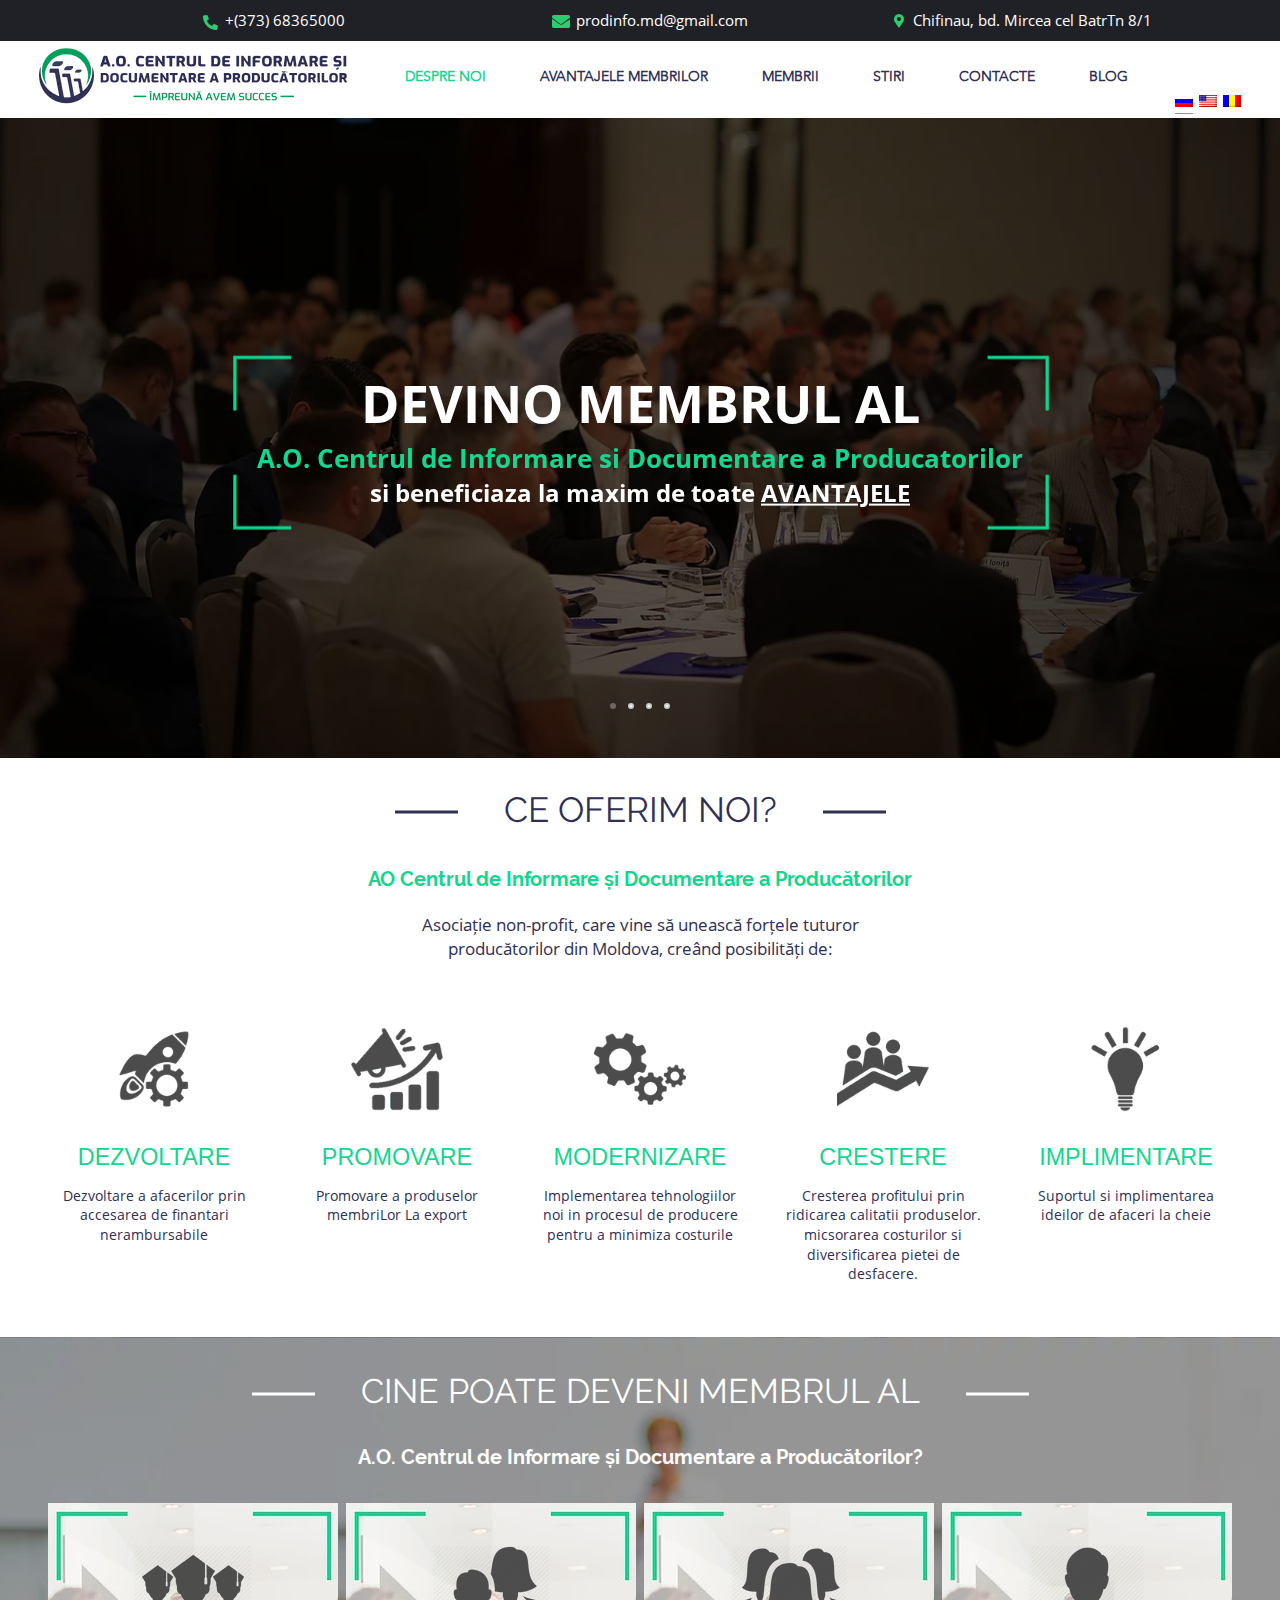
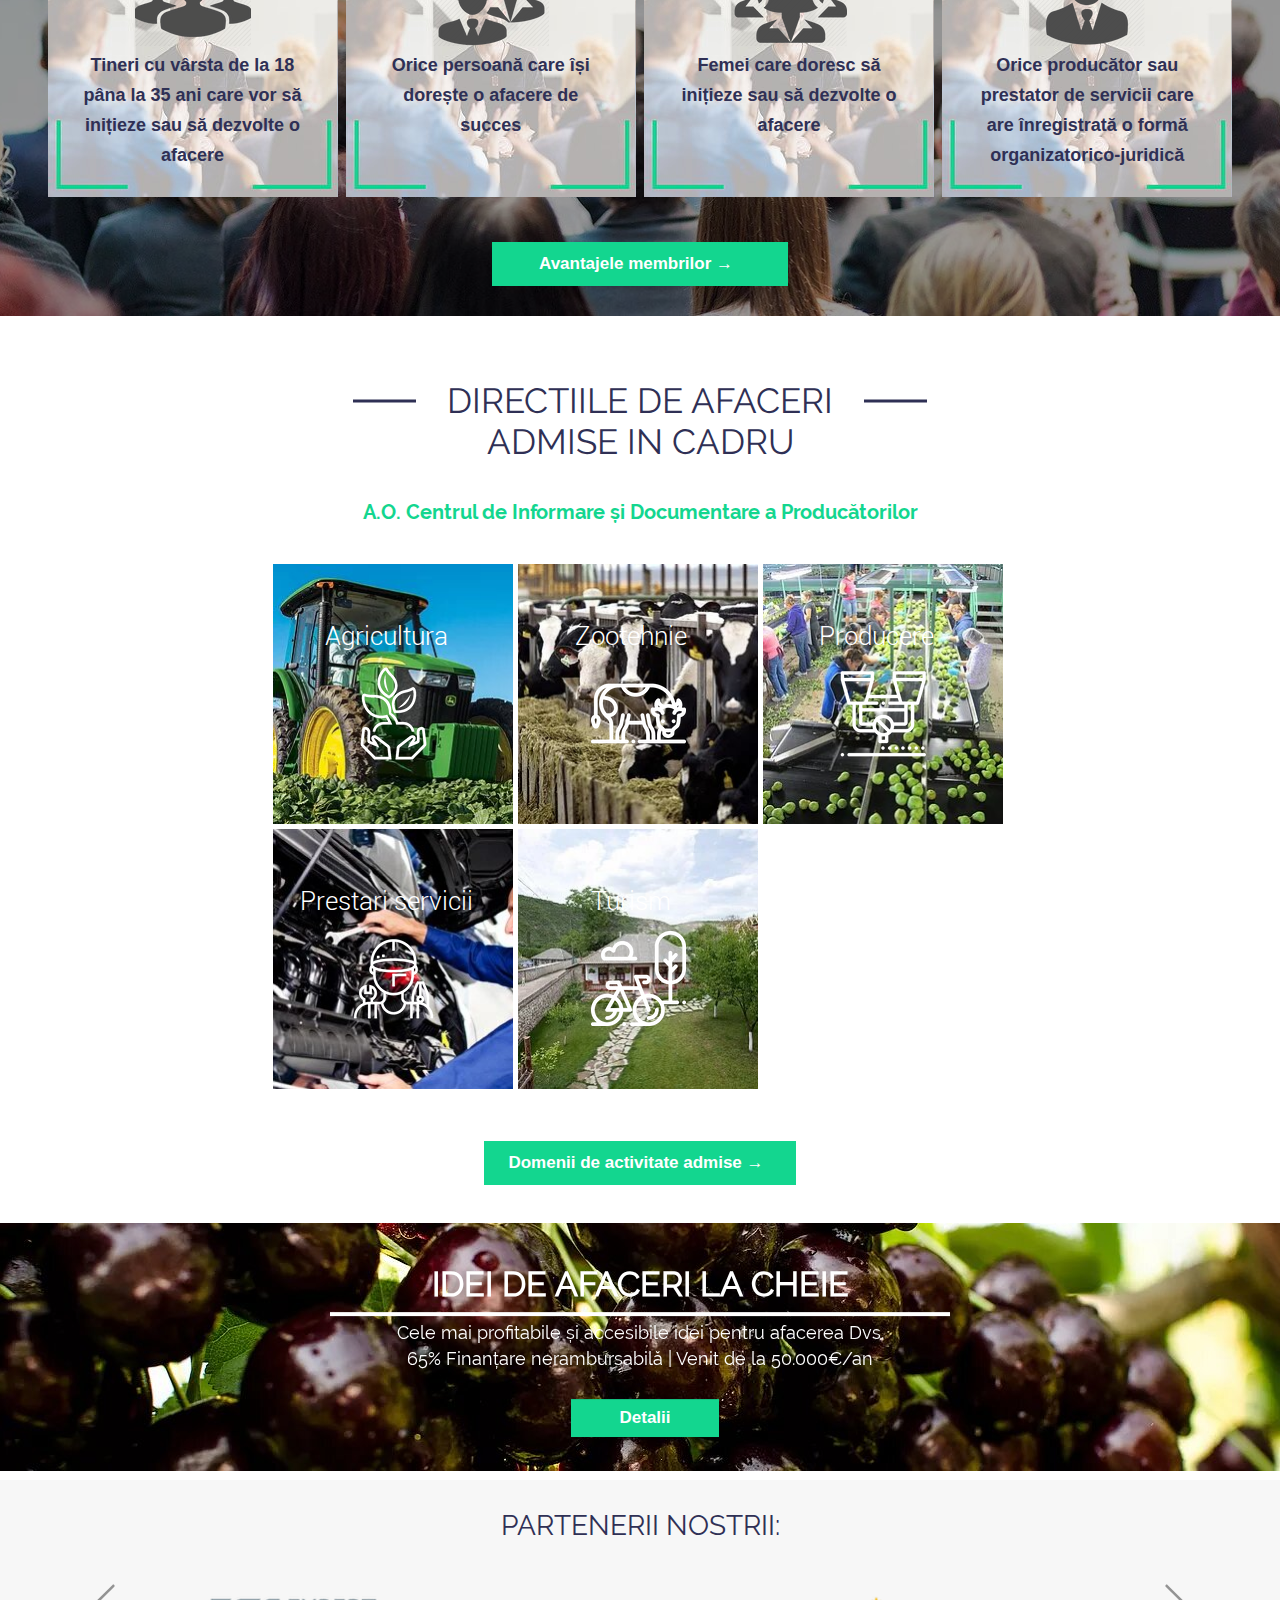
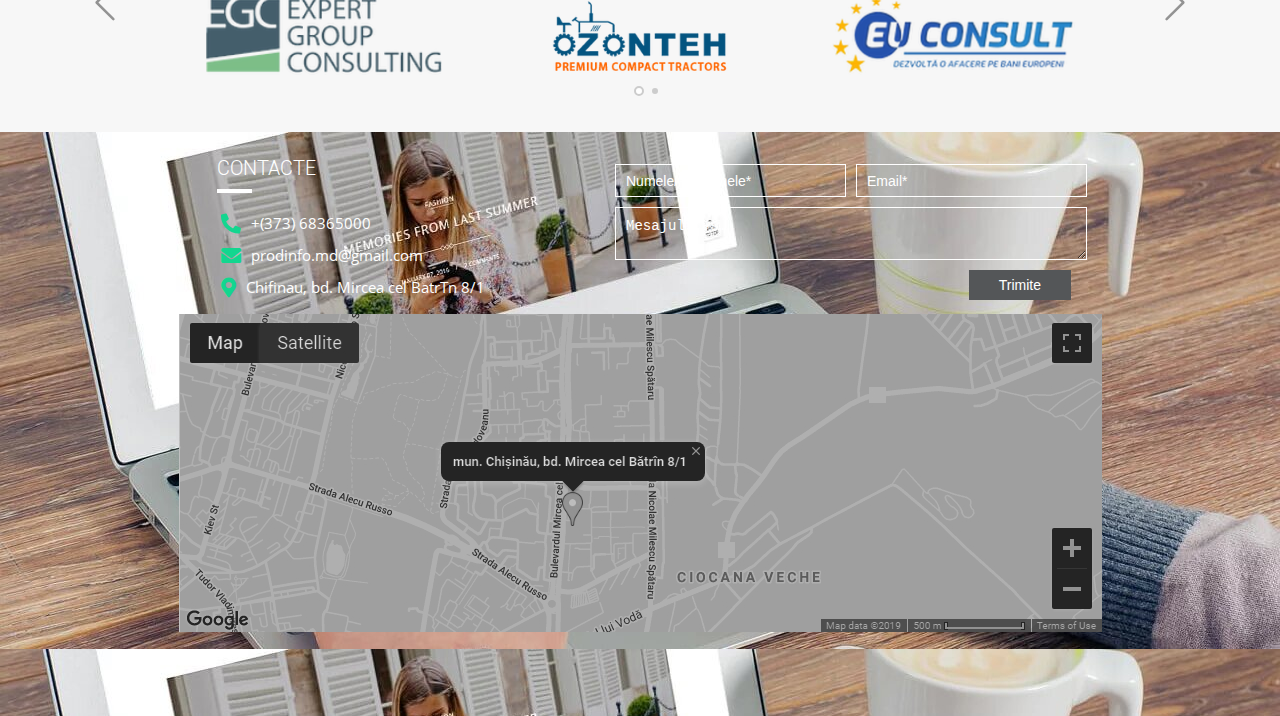
<file: site/html/pages/index.html>
<!DOCTYPE html>
<html lang="ru_RU">
  <head>
    <meta name="viewport" content="width=device-width,initial-scale=1.0">
    <meta charset="utf-8">
    <link rel="stylesheet" type="text/css" href="../../assets/libs/fontawesome-free-5.10.1-web/css/all.min.css">
    <link rel="stylesheet" type="text/css" href="../../assets/css/style.css">
    <title>Main</title>
  </head>
  <body>
    <div class="hidden">
      <!--include ../../../build/../../assets/i/svg/inline/sprite.svg-->
    </div>
    <header class="main-header">
      <div class="main-header-top">
        <div class="main-header-top__wrap address">
          <div class="main-header-top__item address__item"><i class="fas fa-phone"></i><a href="tel:+37368365000"> +(373) 68365000</a></div>
          <div class="main-header-top__item address__item"><i class="fas fa-envelope"></i><a href="mailto:prodinfo.md@gmail.com">prodinfo.md@gmail.com</a></div>
          <div class="main-header-top__item address__item"><i class="fas fa-map-marker-alt"></i><a href="#"> Chifinau, bd. Mircea cel BatrTn 8/1</a></div>
        </div>
      </div>
      <div class="main-header-bottom">
        <div class="container">
          <div class="main-header-bottom__wrap"><a class="logo" href="index.html">
              <picture>
                <source type="image/webp" srcset="../../assets/i/logo.webp"><img src="../../assets/i/logo.png" alt="">
              </picture></a>
            <ul class="main-menu" id="js-main-menu">
              <li class="current-menu-item"><a href="index.html#js-offers">Despre noi</a></li>
              <li><a href="advantage.html">Avantajele membrilor</a></li>
              <li><a href="our-members.html">Membrii</a></li>
              <li><a href="news.html">Stiri</a></li>
              <li><a href="contacts.html">Contacte</a></li>
              <li><a href="single-news.html">Blog</a></li>
            </ul>
            <div class="sandwitch" id="js-sandwitch">
              <div class="sandwitch__line sandwitch__line--top"></div>
              <div class="sandwitch__line sandwitch__line--middle"></div>
              <div class="sandwitch__line sandwitch__line--bottom"></div>
            </div>
            <div class="flags-styled"><span class="flag wpglobus-current-language"><img src="../../assets/i/ru.png"></span><span class="flag"><img src="../../assets/i/us.png"></span><span class="flag"><img src="../../assets/i/ro.png"></span></div>
          </div>
        </div>
      </div>
    </header>
    <div class="main-slider__wrap">
      <div class="main-slider__content">
        <h2>Devino membrul al</h2>
        <h4>А.О. Centrul de Informare si Documentare a Producatorilor</h4>
        <p>si beneficiaza la maxim de toate <a href="#">AVANTAJELE</a></p>
      </div>
      <div class="main-slider-arrows">
        <div class="slider-arrow slider-arrow--left">
              <svg class="left-arrow">
                <use xlink:href="#left-arrow"></use>
              </svg>
        </div>
        <div class="slider-arrow slider-arrow--right">
              <svg class="right-arrow">
                <use xlink:href="#right-arrow"></use>
              </svg>
        </div>
      </div>
      <div class="main-slider" id="js-main-slider">
        <div class="main-slider__item" style="background-image: url('../../assets/i/main-slider/1.jpg')"></div>
        <div class="main-slider__item" style="background-image: url('../../assets/i/main-slider/2.jpg')"></div>
        <div class="main-slider__item" style="background-image: url('../../assets/i/main-slider/3.jpg')"></div>
        <div class="main-slider__item" style="background-image: url('../../assets/i/main-slider/4.jpg')"></div>
      </div>
    </div>
    <section class="section offers" id="js-offers">
      <header class="section__header">
        <h2 class="section__title">Ce oferim noi?</h2>
        <h4 class="section__subtitle">AO Centrul de Informare și Documentare a Producătorilor</h4>
        <p class="section__text">Asociație non-profit, care vine să unească forțele tuturor producătorilor din Moldova, creând posibilități de:</p>
      </header>
      <div class="container">
        <div class="offers__content">
          <div class="offers__item">
            <picture>
              <source type="image/webp" srcset="../../assets/i/offers/1.webp"><img src="../../assets/i/offers/1.png" alt="">
            </picture>
            <div class="offers__text">
              <h3>Dezvoltare</h3>
              <p>Dezvoltare a afacerilor prin accesarea de finantari nerambursabile</p>
            </div>
          </div>
          <div class="offers__item">
            <picture>
              <source type="image/webp" srcset="../../assets/i/offers/2.webp"><img src="../../assets/i/offers/2.png" alt="">
            </picture>
            <div class="offers__text">
              <h3>Promovare</h3>
              <p>Promovare a produselor membriLor La export</p>
            </div>
          </div>
          <div class="offers__item">
            <picture>
              <source type="image/webp" srcset="../../assets/i/offers/3.webp"><img src="../../assets/i/offers/3.png" alt="">
            </picture>
            <div class="offers__text">
              <h3>Modernizare</h3>
              <p>Implementarea tehnologiilor noi in procesul de producere pentru a minimiza costurile</p>
            </div>
          </div>
          <div class="offers__item">
            <picture>
              <source type="image/webp" srcset="../../assets/i/offers/4.webp"><img src="../../assets/i/offers/4.png" alt="">
            </picture>
            <div class="offers__text">
              <h3>Crestere</h3>
              <p>Cresterea profitului prin ridicarea calitatii produselor. micsorarea costurilor si diversificarea pietei de desfacere.</p>
            </div>
          </div>
          <div class="offers__item">
            <picture>
              <source type="image/webp" srcset="../../assets/i/offers/5.webp"><img src="../../assets/i/offers/5.png" alt="">
            </picture>
            <div class="offers__text">
              <h3>Implimentare</h3>
              <p>Suportul si implimentarea ideilor de afaceri la cheie</p>
            </div>
          </div>
        </div>
      </div>
    </section>
    <section class="section member dark" style="background-image: url('../../assets/i/members/members_bg.jpg')">
      <header class="section__header">
        <h2 class="section__title">Cine poate deveni membrul al</h2>
        <h4 class="section__subtitle">A.O. Centrul de Informare și Documentare a Producătorilor?</h4>
      </header>
      <div class="container">
        <div class="member__content">
          <div class="member__item">
            <picture>
              <source type="image/webp" srcset="../../assets/i/members/1.webp"><img src="../../assets/i/members/1.png" alt="">
            </picture>
            <p class="member__text">Tineri cu vârsta de la 18 pâna la 35 ani care vor să inițieze sau să dezvolte o afacere</p>
          </div>
          <div class="member__item">
            <picture>
              <source type="image/webp" srcset="../../assets/i/members/2.webp"><img src="../../assets/i/members/2.png" alt="">
            </picture>
            <p class="member__text">Orice persoană care își dorește o afacere de succes</p>
          </div>
          <div class="member__item">
            <picture>
              <source type="image/webp" srcset="../../assets/i/members/3.webp"><img src="../../assets/i/members/3.png" alt="">
            </picture>
            <p class="member__text">Femei care doresc să inițieze sau să dezvolte o afacere</p>
          </div>
          <div class="member__item">
            <picture>
              <source type="image/webp" srcset="../../assets/i/members/4.webp"><img src="../../assets/i/members/4.png" alt="">
            </picture>
            <p class="member__text">Orice producător sau prestator de servicii care are înregistrată o formă organizatorico-juridică</p>
          </div>
        </div><a class="btn arrow" href="#">Avantajele membrilor →</a>
      </div>
    </section>
    <section class="section directions">
      <header class="section__header">
        <h2 class="section__title">Directiile de afaceri admise in cadru</h2>
        <h4 class="section__subtitle">A.O. Centrul de Informare și Documentare a Producătorilor</h4>
      </header>
      <div class="container">
        <div class="directions__content">
          <div class="directions__item" style="background-image: url('../../assets/i/directions/1.jpg')">
            <div class="directions__center">
              <h4>Agricultura</h4>
              <picture>
                <source type="image/webp" srcset="../../assets/i/directions/1.webp"><img src="../../assets/i/directions/1.png" alt="">
              </picture>
            </div>
          </div>
          <div class="directions__item" style="background-image: url('../../assets/i/directions/2.jpg')">
            <div class="directions__center">
              <h4>Zootehnie</h4>
              <picture>
                <source type="image/webp" srcset="../../assets/i/directions/2.webp"><img src="../../assets/i/directions/2.png" alt="">
              </picture>
            </div>
          </div>
          <div class="directions__item" style="background-image: url('../../assets/i/directions/3.jpg')">
            <div class="directions__center">
              <h4>Producere</h4>
              <picture>
                <source type="image/webp" srcset="../../assets/i/directions/3.webp"><img src="../../assets/i/directions/3.png" alt="">
              </picture>
            </div>
          </div>
          <div class="directions__item" style="background-image: url('../../assets/i/directions/4.jpg')">
            <div class="directions__center">
              <h4>Prestari servicii</h4>
              <picture>
                <source type="image/webp" srcset="../../assets/i/directions/4.webp"><img src="../../assets/i/directions/4.png" alt="">
              </picture>
            </div>
          </div>
          <div class="directions__item" style="background-image: url('../../assets/i/directions/5.jpg')">
            <div class="directions__center">
              <h4>Turism</h4>
              <picture>
                <source type="image/webp" srcset="../../assets/i/directions/5.webp"><img src="../../assets/i/directions/5.png" alt="">
              </picture>
            </div>
          </div>
        </div><a class="btn arrow" href="#">Domenii de activitate admise →</a>
      </div>
    </section>
    <div class="idea">
      <div class="idea-slider" id="js-idea-slider">
        <div class="idea-slider__item" style="background-image: url('../../assets/i/idea/1.jpg')"></div>
        <div class="idea-slider__item" style="background-image: url('../../assets/i/idea/2.jpg')"></div>
        <div class="idea-slider__item" style="background-image: url('../../assets/i/idea/3.jpg')"></div>
      </div>
      <div class="idea__content">
        <h2>Idei de afaceri la cheie</h2>
        <p>Cele mai profitabile și accesibile idei pentru afacerea Dvs. 65% Finanțare nerambursabilă | Venit de la 50.000€/an</p><a class="btn large" href="#">Detalii</a>
      </div>
    </div>
    <div class="partners">
      <div class="container">
        <h2>Partenerii nostrii:</h2>
        <div class="partners-slider-wrap">
          <div class="slider-arrow slider-arrow--left"><img src="../../assets/i/svg/left-arrow.svg"></div>
          <div class="slider-arrow slider-arrow--right"><img src="../../assets/i/svg/right-arrow.svg"></div>
          <div class="partners-slider" id="js-partners-slider">
            <div class="partners-slider__item">
              <picture>
                <source type="image/webp" srcset="../../assets/i/partners/1.webp"><img src="../../assets/i/partners/1.jgp" alt="">
              </picture>
            </div>
            <div class="partners-slider__item">
              <picture>
                <source type="image/webp" srcset="../../assets/i/partners/2.webp"><img src="../../assets/i/partners/2.jgp" alt="">
              </picture>
            </div>
            <div class="partners-slider__item">
              <picture>
                <source type="image/webp" srcset="../../assets/i/partners/3.webp"><img src="../../assets/i/partners/3.jgp" alt="">
              </picture>
            </div>
            <div class="partners-slider__item">
              <picture>
                <source type="image/webp" srcset="../../assets/i/partners/1.webp"><img src="../../assets/i/partners/1.jgp" alt="">
              </picture>
            </div>
          </div>
        </div>
      </div>
    </div>
    <footer class="footer" style="background-image: url('../../assets/i/footer-bg.jpg')">
      <div class="container">
        <div class="footer-top">
          <div class="footer-contacts">
            <h2>Contacte</h2>
            <ul class="footer-list address">
              <li class="address__item"><i class="fas fa-phone"></i><a href="tel:+37368365000"> +(373) 68365000</a></li>
              <li class="address__item"><i class="fas fa-envelope"></i><a href="mailto:prodinfo.md@gmail.com">prodinfo.md@gmail.com</a></li>
              <li class="address__item"><i class="fas fa-map-marker-alt"></i><a href="#"> Chifinau, bd. Mircea cel BatrTn 8/1</a></li>
            </ul>
          </div>
          <div class="footer-form">
            <div class="form-flex">
              <div class="form-half">
                <input type="text" name="field-name" required="required" placeholder="Numele/Prenumele*">
              </div>
              <div class="form-half">
                <input type="text" name="field-email" required="required" placeholder="Email*">
              </div>
            </div>
            <div class="form-full">
              <textarea>Mesajul Dvs.</textarea>
            </div>
            <input class="btn" type="submit" value="Trimite">
          </div>
        </div>
        <div class="footer-bottom">
          <div class="map"><img src="../../assets/i/map.jpg"></div>
        </div>
      </div>
    </footer><!--[if lt IE 9]>
<script src="assets/libs/html5shiv/es5-shim.min.js"></script>
<script src="assets/libs/html5shiv/html5shiv.min.js"></script>
<script src="assets/libs/html5shiv/html5shiv-printshiv.min.js"></script>
<script src="assets/libs/html5shiv/respond.min.js"></script>
<!--<![endif]-->
    <script src="https://ajax.googleapis.com/ajax/libs/jquery/3.3.1/jquery.min.js"></script>
    <script src="../../assets/libs/jquery-easy-scroll/jquery.easeScroll.js"></script>
    <script src="../../assets/libs/slick/slick/slick.min.js"></script>
    <script src="../../assets/js/main.js"></script>
  </body>
</html>
</file>
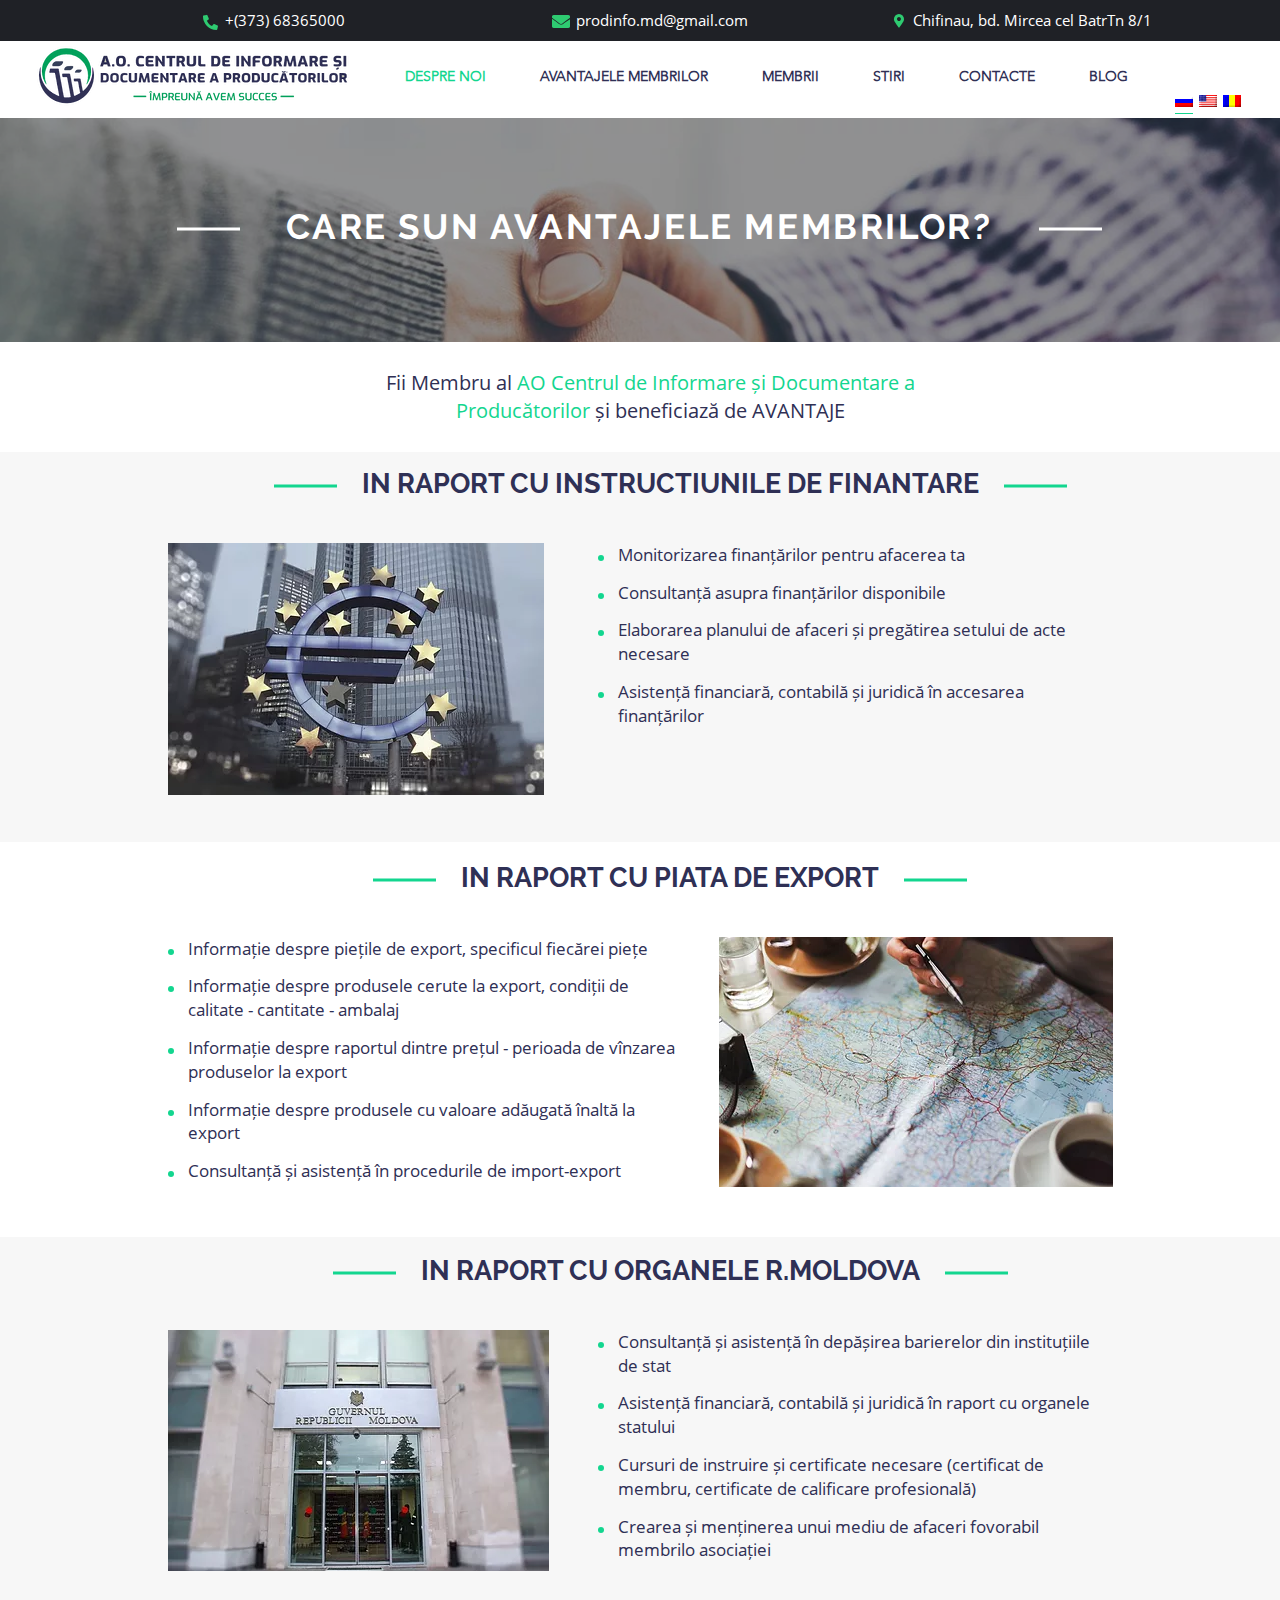
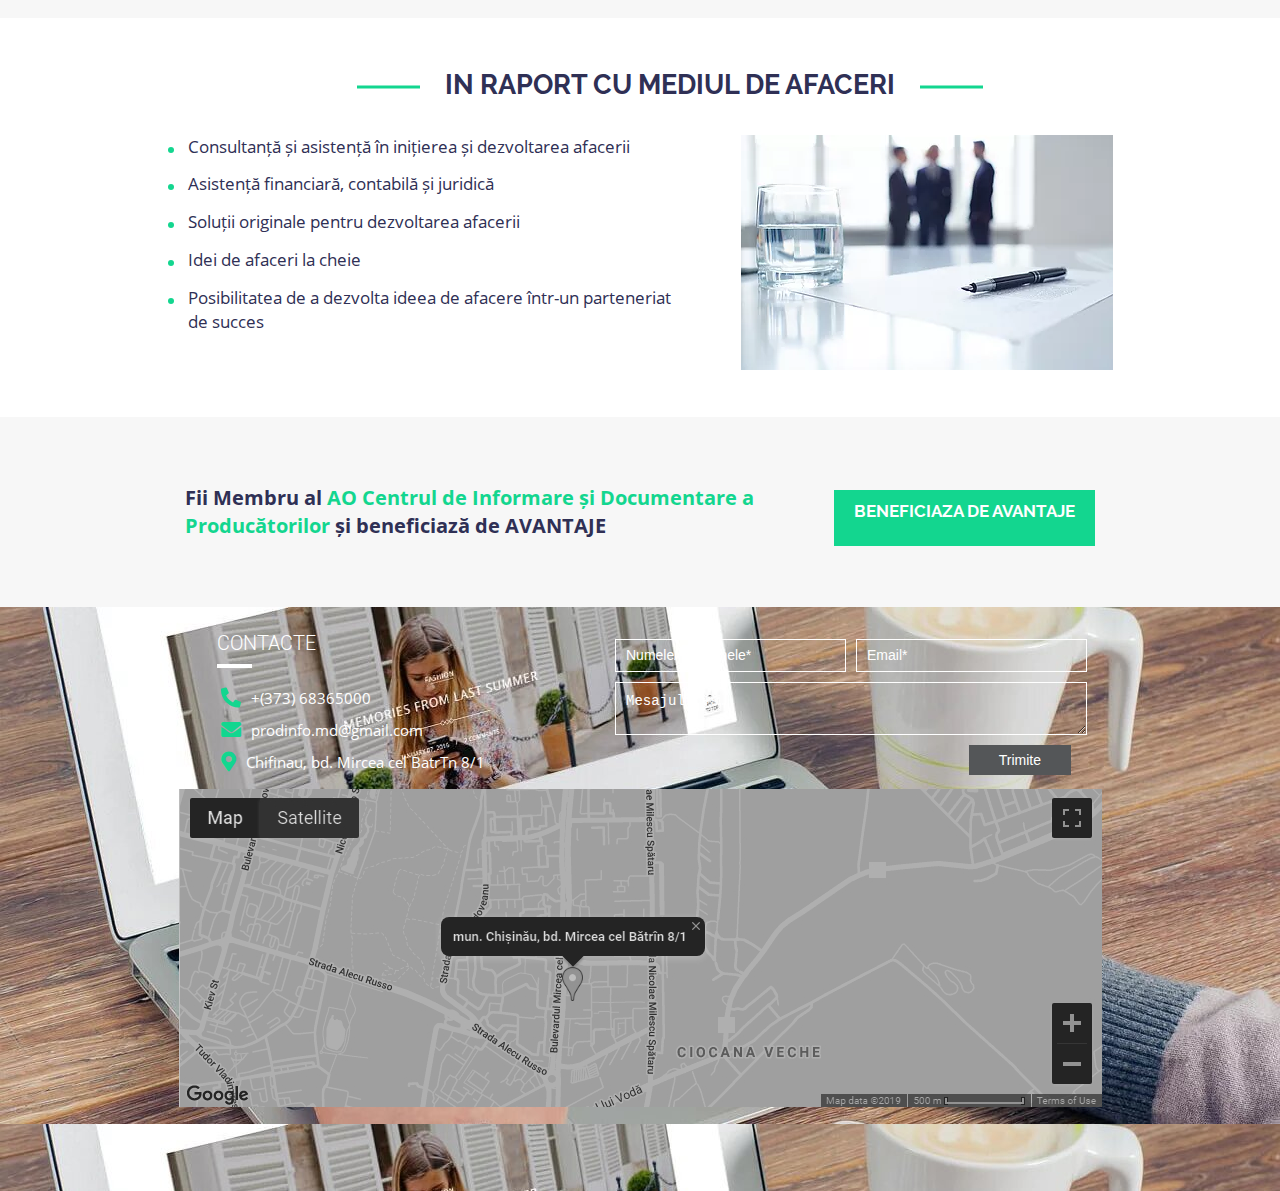
<file: site/html/pages/advantage.html>
<!DOCTYPE html>
<html lang="ru_RU">
  <head>
    <meta name="viewport" content="width=device-width,initial-scale=1.0">
    <meta charset="utf-8">
    <link rel="stylesheet" type="text/css" href="../../assets/libs/fontawesome-free-5.10.1-web/css/all.min.css">
    <link rel="stylesheet" type="text/css" href="../../assets/css/style.css">
    <title>Main</title>
  </head>
  <body>
    <div class="hidden">
      <!--include ../../../build/assets/i/svg/inline/sprite.svg-->
    </div>
    <header class="main-header">
      <div class="main-header-top">
        <div class="main-header-top__wrap address">
          <div class="main-header-top__item address__item"><i class="fas fa-phone"></i><a href="tel:+37368365000"> +(373) 68365000</a></div>
          <div class="main-header-top__item address__item"><i class="fas fa-envelope"></i><a href="mailto:prodinfo.md@gmail.com">prodinfo.md@gmail.com</a></div>
          <div class="main-header-top__item address__item"><i class="fas fa-map-marker-alt"></i><a href="#"> Chifinau, bd. Mircea cel BatrTn 8/1</a></div>
        </div>
      </div>
      <div class="main-header-bottom">
        <div class="container">
          <div class="main-header-bottom__wrap"><a class="logo" href="index.html">
              <picture>
                <source type="image/webp" srcset="../../assets/i/logo.webp"><img src="../../assets/i/logo.png" alt="">
              </picture></a>
            <ul class="main-menu" id="js-main-menu">
              <li class="current-menu-item"><a href="index.html#js-offers">Despre noi</a></li>
              <li><a href="advantage.html">Avantajele membrilor</a></li>
              <li><a href="our-members.html">Membrii</a></li>
              <li><a href="news.html">Stiri</a></li>
              <li><a href="contacts.html">Contacte</a></li>
              <li><a href="single-news.html">Blog</a></li>
            </ul>
            <div class="sandwitch" id="js-sandwitch">
              <div class="sandwitch__line sandwitch__line--top"></div>
              <div class="sandwitch__line sandwitch__line--middle"></div>
              <div class="sandwitch__line sandwitch__line--bottom"></div>
            </div>
            <div class="flags-styled"><span class="flag wpglobus-current-language"><img src="../../assets/i/ru.png"></span><span class="flag"><img src="../../assets/i/us.png"></span><span class="flag"><img src="../../assets/i/ro.png"></span></div>
          </div>
        </div>
      </div>
    </header>
    <section class="page-intro" style="background-image: url('../../assets/i/advantages/advantages_bg.jpg')">
      <h1 class="section__title">Care sun avantajele membrilor?</h1>
    </section>
    <section class="advantage__description">Fii Membru al <span class="accent">AO Centrul de Informare și Documentare a Producătorilor</span> și beneficiază de AVANTAJE</section>
    <div class="advantage-content">
      <section class="advantage__item dark">
        <h2 class="section__title">In raport cu instructiunile de finantare</h2>
        <div class="advantage__block">
          <div class="advantage__img">
            <picture>
              <source type="image/webp" srcset="../../assets/i/advantages/1.webp"><img src="../../assets/i/advantages/1.jpg" alt="">
            </picture>
          </div>
          <div class="advantage__text">
            <ul>
              <li>Monitorizarea finanțărilor pentru afacerea ta</li>
              <li>Consultanță asupra finanțărilor disponibile</li>
              <li>Elaborarea planului de afaceri și pregătirea setului de acte necesare</li>
              <li>Asistență financiară, contabilă și juridică în accesarea finanțărilor</li>
            </ul>
          </div>
        </div>
      </section>
      <section class="advantage__item reverse">
        <h2 class="section__title">In raport cu piata de export</h2>
        <div class="advantage__block">
          <div class="advantage__img">
            <picture>
              <source type="image/webp" srcset="../../assets/i/advantages/2.webp"><img src="../../assets/i/advantages/2.jpg" alt="">
            </picture>
          </div>
          <div class="advantage__text">
            <ul>
              <li>Informație despre piețile de export, specificul fiecărei piețe</li>
              <li>Informație despre produsele cerute la export, condiții de calitate - cantitate - ambalaj</li>
              <li>Informație despre raportul dintre prețul - perioada de vînzarea produselor la export</li>
              <li>Informație despre produsele cu valoare adăugată înaltă la export</li>
              <li>Consultanță și asistență în procedurile de import-export</li>
            </ul>
          </div>
        </div>
      </section>
      <section class="advantage__item dark">
        <h2 class="section__title">In raport cu organele R.Moldova</h2>
        <div class="advantage__block">
          <div class="advantage__img">
            <picture>
              <source type="image/webp" srcset="../../assets/i/advantages/3.webp"><img src="../../assets/i/advantages/3.jpg" alt="">
            </picture>
          </div>
          <div class="advantage__text">
            <ul>
              <li>Consultanță și asistență în depășirea barierelor din instituțiile de stat</li>
              <li>Asistență financiară, contabilă și juridică în raport cu organele statului</li>
              <li>Cursuri de instruire și certificate necesare (certificat de membru, certificate de calificare profesională)</li>
              <li>Crearea și menținerea unui mediu de afaceri fovorabil membrilo asociației</li>
            </ul>
          </div>
        </div>
      </section>
      <section class="advantage__item reverse">
        <h2 class="section__title">In raport cu mediul de afaceri</h2>
        <div class="advantage__block">
          <div class="advantage__img">
            <picture>
              <source type="image/webp" srcset="../../assets/i/advantages/4.webp"><img src="../../assets/i/advantages/4.jpg" alt="">
            </picture>
          </div>
          <div class="advantage__text">
            <ul>
              <li>Consultanță și asistență în inițierea și dezvoltarea afacerii</li>
              <li>Asistență financiară, contabilă și juridică</li>
              <li>Soluții originale pentru dezvoltarea afacerii</li>
              <li>Idei de afaceri la cheie</li>
              <li>Posibilitatea de a dezvolta ideea de afacere într-un parteneriat de succes</li>
            </ul>
          </div>
        </div>
      </section>
    </div>
    <section class="benefice">
      <div class="benefice__content">
        <p>Fii Membru al <span class="accent"> AO Centrul de Informare și Documentare a Producătorilor </span> și beneficiază de AVANTAJE</p><a class="btn" href="#">Beneficiaza de avantaje</a>
      </div>
    </section>
    <footer class="footer" style="background-image: url('../../assets/i/footer-bg.jpg')">
      <div class="container">
        <div class="footer-top">
          <div class="footer-contacts">
            <h2>Contacte</h2>
            <ul class="footer-list address">
              <li class="address__item"><i class="fas fa-phone"></i><a href="tel:+37368365000"> +(373) 68365000</a></li>
              <li class="address__item"><i class="fas fa-envelope"></i><a href="mailto:prodinfo.md@gmail.com">prodinfo.md@gmail.com</a></li>
              <li class="address__item"><i class="fas fa-map-marker-alt"></i><a href="#"> Chifinau, bd. Mircea cel BatrTn 8/1</a></li>
            </ul>
          </div>
          <div class="footer-form">
            <div class="form-flex">
              <div class="form-half">
                <input type="text" name="field-name" required="required" placeholder="Numele/Prenumele*">
              </div>
              <div class="form-half">
                <input type="text" name="field-email" required="required" placeholder="Email*">
              </div>
            </div>
            <div class="form-full">
              <textarea>Mesajul Dvs.</textarea>
            </div>
            <input class="btn" type="submit" value="Trimite">
          </div>
        </div>
        <div class="footer-bottom">
          <div class="map"><img src="../../assets/i/map.jpg"></div>
        </div>
      </div>
    </footer><!--[if lt IE 9]>
<script src="assets/libs/html5shiv/es5-shim.min.js"></script>
<script src="assets/libs/html5shiv/html5shiv.min.js"></script>
<script src="assets/libs/html5shiv/html5shiv-printshiv.min.js"></script>
<script src="assets/libs/html5shiv/respond.min.js"></script>
<!--<![endif]-->
    <script src="https://ajax.googleapis.com/ajax/libs/jquery/3.3.1/jquery.min.js"></script>
    <script src="../../assets/libs/jquery-easy-scroll/jquery.easeScroll.js"></script>
    <script src="../../assets/libs/slick/slick/slick.min.js"></script>
    <script src="../../assets/js/main.js"></script>
  </body>
</html>
</file>
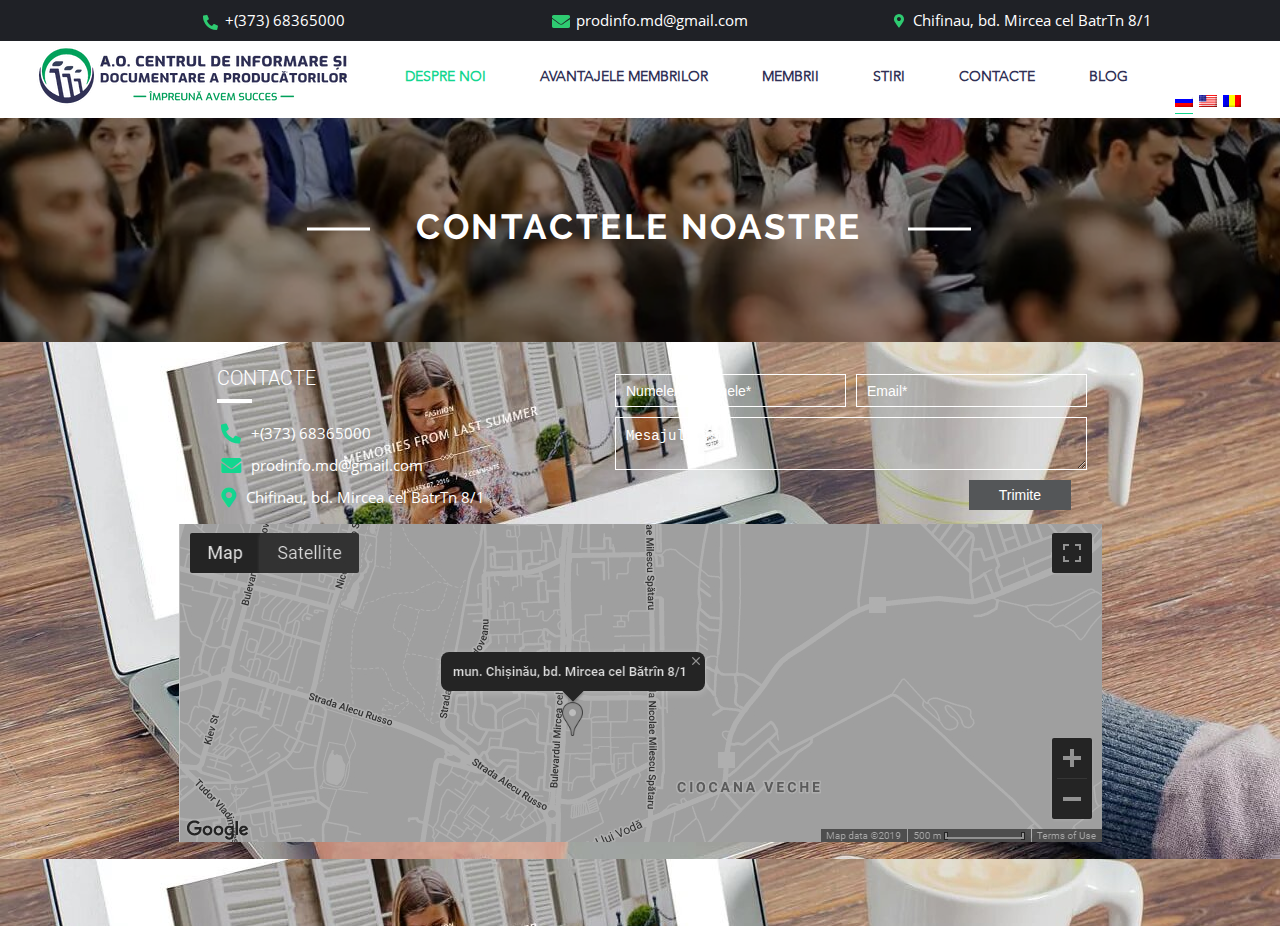
<file: site/html/pages/contacts.html>
<!DOCTYPE html>
<html lang="ru_RU">
  <head>
    <meta name="viewport" content="width=device-width,initial-scale=1.0">
    <meta charset="utf-8">
    <link rel="stylesheet" type="text/css" href="../../assets/libs/fontawesome-free-5.10.1-web/css/all.min.css">
    <link rel="stylesheet" type="text/css" href="../../assets/css/style.css">
    <title>Main</title>
  </head>
  <body>
    <div class="hidden">
      <!--include ../../../build/assets/i/svg/inline/sprite.svg-->
    </div>
    <header class="main-header">
      <div class="main-header-top">
        <div class="main-header-top__wrap address">
          <div class="main-header-top__item address__item"><i class="fas fa-phone"></i><a href="tel:+37368365000"> +(373) 68365000</a></div>
          <div class="main-header-top__item address__item"><i class="fas fa-envelope"></i><a href="mailto:prodinfo.md@gmail.com">prodinfo.md@gmail.com</a></div>
          <div class="main-header-top__item address__item"><i class="fas fa-map-marker-alt"></i><a href="#"> Chifinau, bd. Mircea cel BatrTn 8/1</a></div>
        </div>
      </div>
      <div class="main-header-bottom">
        <div class="container">
          <div class="main-header-bottom__wrap"><a class="logo" href="index.html">
              <picture>
                <source type="image/webp" srcset="../../assets/i/logo.webp"><img src="../../assets/i/logo.png" alt="">
              </picture></a>
            <ul class="main-menu" id="js-main-menu">
              <li class="current-menu-item"><a href="index.html#js-offers">Despre noi</a></li>
              <li><a href="advantage.html">Avantajele membrilor</a></li>
              <li><a href="our-members.html">Membrii</a></li>
              <li><a href="news.html">Stiri</a></li>
              <li><a href="contacts.html">Contacte</a></li>
              <li><a href="single-news.html">Blog</a></li>
            </ul>
            <div class="sandwitch" id="js-sandwitch">
              <div class="sandwitch__line sandwitch__line--top"></div>
              <div class="sandwitch__line sandwitch__line--middle"></div>
              <div class="sandwitch__line sandwitch__line--bottom"></div>
            </div>
            <div class="flags-styled"><span class="flag wpglobus-current-language"><img src="../../assets/i/ru.png"></span><span class="flag"><img src="../../assets/i/us.png"></span><span class="flag"><img src="../../assets/i/ro.png"></span></div>
          </div>
        </div>
      </div>
    </header>
    <section class="page-intro" style="background-image: url('../../assets/i/our-members/our-members-bg.jpg')">
      <h1 class="section__title">Contactele noastre</h1>
    </section>
    <footer class="footer" style="background-image: url('../../assets/i/footer-bg.jpg')">
      <div class="container">
        <div class="footer-top">
          <div class="footer-contacts">
            <h2>Contacte</h2>
            <ul class="footer-list address">
              <li class="address__item"><i class="fas fa-phone"></i><a href="tel:+37368365000"> +(373) 68365000</a></li>
              <li class="address__item"><i class="fas fa-envelope"></i><a href="mailto:prodinfo.md@gmail.com">prodinfo.md@gmail.com</a></li>
              <li class="address__item"><i class="fas fa-map-marker-alt"></i><a href="#"> Chifinau, bd. Mircea cel BatrTn 8/1</a></li>
            </ul>
          </div>
          <div class="footer-form">
            <div class="form-flex">
              <div class="form-half">
                <input type="text" name="field-name" required="required" placeholder="Numele/Prenumele*">
              </div>
              <div class="form-half">
                <input type="text" name="field-email" required="required" placeholder="Email*">
              </div>
            </div>
            <div class="form-full">
              <textarea>Mesajul Dvs.</textarea>
            </div>
            <input class="btn" type="submit" value="Trimite">
          </div>
        </div>
        <div class="footer-bottom">
          <div class="map"><img src="../../assets/i/map.jpg"></div>
        </div>
      </div>
    </footer><!--[if lt IE 9]>
<script src="assets/libs/html5shiv/es5-shim.min.js"></script>
<script src="assets/libs/html5shiv/html5shiv.min.js"></script>
<script src="assets/libs/html5shiv/html5shiv-printshiv.min.js"></script>
<script src="assets/libs/html5shiv/respond.min.js"></script>
<!--<![endif]-->
    <script src="https://ajax.googleapis.com/ajax/libs/jquery/3.3.1/jquery.min.js"></script>
    <script src="../../assets/libs/jquery-easy-scroll/jquery.easeScroll.js"></script>
    <script src="../../assets/libs/slick/slick/slick.min.js"></script>
    <script src="../../assets/js/main.js"></script>
  </body>
</html>
</file>
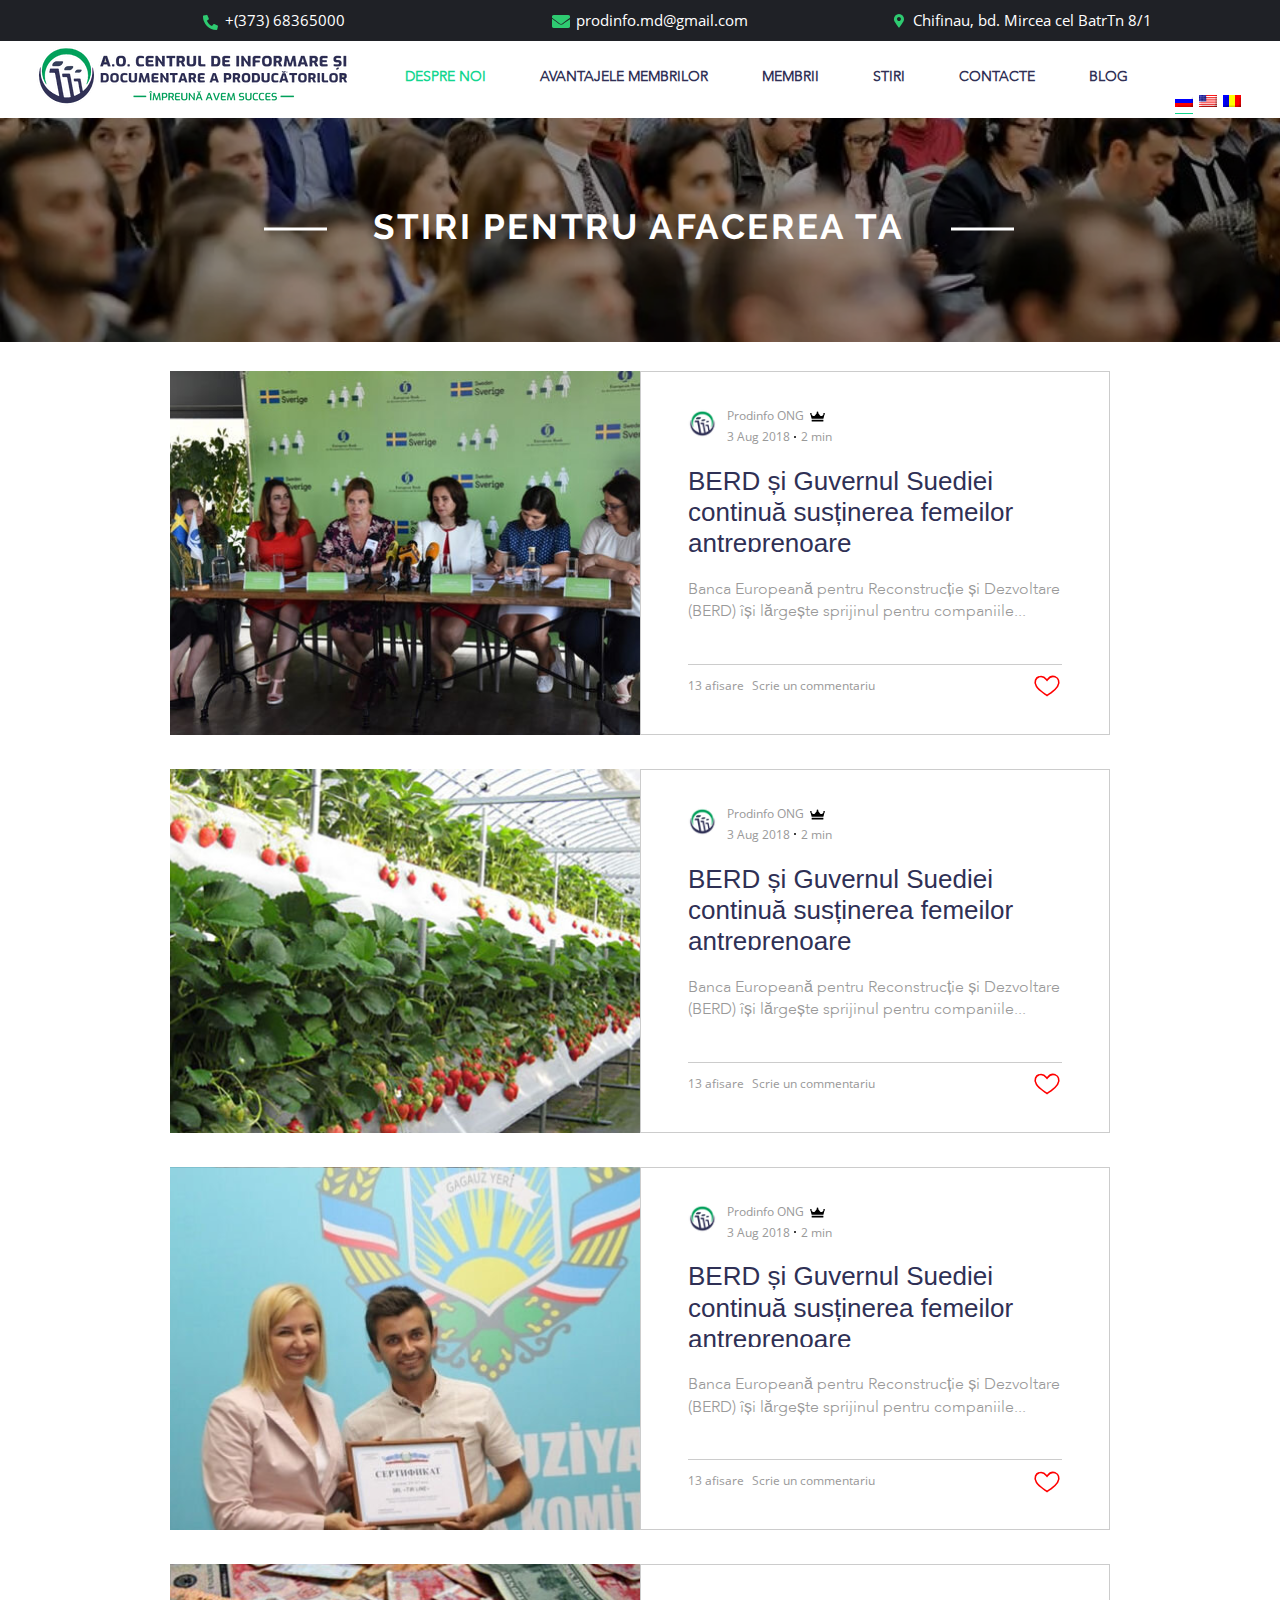
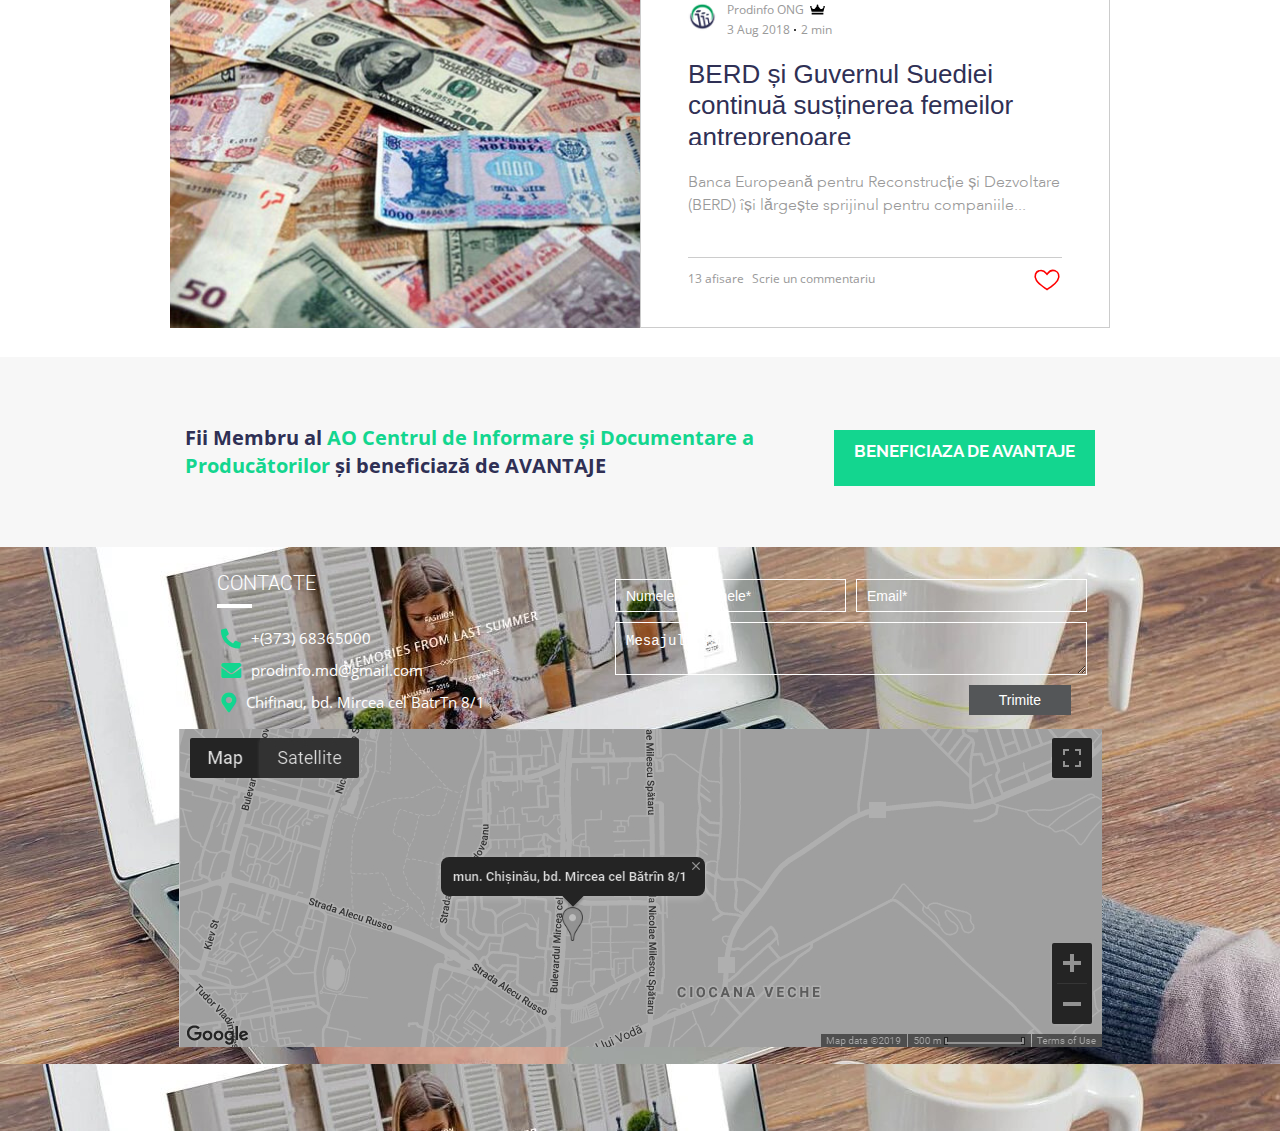
<file: site/html/pages/news.html>
<!DOCTYPE html>
<html lang="ru_RU">
  <head>
    <meta name="viewport" content="width=device-width,initial-scale=1.0">
    <meta charset="utf-8">
    <link rel="stylesheet" type="text/css" href="../../assets/libs/fontawesome-free-5.10.1-web/css/all.min.css">
    <link rel="stylesheet" type="text/css" href="../../assets/css/style.css">
    <title>Main</title>
  </head>
  <body>
    <div class="hidden">
      <!--include ../../../build/assets/i/svg/inline/sprite.svg-->
    </div>
    <header class="main-header">
      <div class="main-header-top">
        <div class="main-header-top__wrap address">
          <div class="main-header-top__item address__item"><i class="fas fa-phone"></i><a href="tel:+37368365000"> +(373) 68365000</a></div>
          <div class="main-header-top__item address__item"><i class="fas fa-envelope"></i><a href="mailto:prodinfo.md@gmail.com">prodinfo.md@gmail.com</a></div>
          <div class="main-header-top__item address__item"><i class="fas fa-map-marker-alt"></i><a href="#"> Chifinau, bd. Mircea cel BatrTn 8/1</a></div>
        </div>
      </div>
      <div class="main-header-bottom">
        <div class="container">
          <div class="main-header-bottom__wrap"><a class="logo" href="index.html">
              <picture>
                <source type="image/webp" srcset="../../assets/i/logo.webp"><img src="../../assets/i/logo.png" alt="">
              </picture></a>
            <ul class="main-menu" id="js-main-menu">
              <li class="current-menu-item"><a href="index.html#js-offers">Despre noi</a></li>
              <li><a href="advantage.html">Avantajele membrilor</a></li>
              <li><a href="our-members.html">Membrii</a></li>
              <li><a href="news.html">Stiri</a></li>
              <li><a href="contacts.html">Contacte</a></li>
              <li><a href="single-news.html">Blog</a></li>
            </ul>
            <div class="sandwitch" id="js-sandwitch">
              <div class="sandwitch__line sandwitch__line--top"></div>
              <div class="sandwitch__line sandwitch__line--middle"></div>
              <div class="sandwitch__line sandwitch__line--bottom"></div>
            </div>
            <div class="flags-styled"><span class="flag wpglobus-current-language"><img src="../../assets/i/ru.png"></span><span class="flag"><img src="../../assets/i/us.png"></span><span class="flag"><img src="../../assets/i/ro.png"></span></div>
          </div>
        </div>
      </div>
    </header>
    <section class="page-intro" style="background-image: url('../../assets/i/our-members/our-members-bg.jpg')">
      <h1 class="section__title">Stiri pentru afacerea ta</h1>
    </section>
    <div class="news-content">
      <div class="news__item">
        <div class="news__img" style="background-image: url('../../assets/i/news/1.jpg')"></div>
        <div class="news__block">
          <header class="news__item-header"><img class="news__small-logo" src="../../assets/i/icons/small-logo.png" alt="">
            <div class="news__item-data">
              <h6 class="news__item-title">Prodinfo ONG</h6><img class="news__crown" src="../../assets/i/icons/crown.svg" alt="" title="admin">
              <div class="news__item-time"><span class="news__item-date">3 Aug 2018</span>  <span>2 min</span></div>
            </div>
          </header>
          <div class="news__item-text">
            <h2><a href="#">BERD și Guvernul Suediei continuă susținerea femeilor antreprenoare</a></h2>
            <p>Banca Europeană pentru Reconstrucție și Dezvoltare (BERD) își lărgește sprijinul pentru companiile...</p>
          </div>
          <footer class="news__item-footer"><span class="news__show">13 afisare</span><a class="news__comment-link" href="#">Scrie un commentariu</a><span class="news__like"><span class="news__like-number"></span> <svg xmlns="http://www.w3.org/2000/svg" width="19" viewBox="0 0 19 19" role="img"><path d="M9.44985848,15.5291774 C9.43911371,15.5362849 9.42782916,15.5449227 9.41715267,15.5553324 L9.44985848,15.5291774 Z M9.44985848,15.5291774 L9.49370677,15.4941118 C9.15422701,15.7147757 10.2318883,15.0314406 10.7297038,14.6971183 C11.5633567,14.1372547 12.3827081,13.5410755 13.1475707,12.9201001 C14.3829188,11.9171478 15.3570936,10.9445466 15.9707237,10.0482572 C16.0768097,9.89330422 16.1713564,9.74160032 16.2509104,9.59910798 C17.0201658,8.17755699 17.2088969,6.78363112 16.7499013,5.65913129 C16.4604017,4.81092573 15.7231445,4.11008901 14.7401472,3.70936139 C13.1379564,3.11266008 11.0475663,3.84092251 9.89976068,5.36430396 L9.50799408,5.8842613 L9.10670536,5.37161711 C7.94954806,3.89335486 6.00516066,3.14638251 4.31830373,3.71958508 C3.36517186,4.00646284 2.65439601,4.72068063 2.23964629,5.77358234 C1.79050315,6.87166888 1.98214559,8.26476279 2.74015555,9.58185512 C2.94777753,9.93163559 3.23221417,10.3090129 3.5869453,10.7089994 C4.17752179,11.3749196 4.94653811,12.0862394 5.85617417,12.8273544 C7.11233096,13.8507929 9.65858244,15.6292133 9.58280954,15.555334 C9.53938013,15.5129899 9.48608859,15.5 9.50042471,15.5 C9.5105974,15.5 9.48275828,15.5074148 9.44985848,15.5291774 Z"></path></svg></span></footer>
        </div>
      </div>
      <div class="news__item">
        <div class="news__img" style="background-image: url('../../assets/i/news/2.jpg')"></div>
        <div class="news__block">
          <header class="news__item-header"><img class="news__small-logo" src="../../assets/i/icons/small-logo.png" alt="">
            <div class="news__item-data">
              <h6 class="news__item-title">Prodinfo ONG</h6><img class="news__crown" src="../../assets/i/icons/crown.svg" alt="" title="admin">
              <div class="news__item-time"><span class="news__item-date">3 Aug 2018</span>  <span>2 min</span></div>
            </div>
          </header>
          <div class="news__item-text">
            <h2><a href="#">BERD și Guvernul Suediei continuă susținerea femeilor antreprenoare</a></h2>
            <p>Banca Europeană pentru Reconstrucție și Dezvoltare (BERD) își lărgește sprijinul pentru companiile...</p>
          </div>
          <footer class="news__item-footer"><span class="news__show">13 afisare</span><a class="news__comment-link" href="#">Scrie un commentariu</a><span class="news__like"><span class="news__like-number"></span> <svg xmlns="http://www.w3.org/2000/svg" width="19" viewBox="0 0 19 19" role="img"><path d="M9.44985848,15.5291774 C9.43911371,15.5362849 9.42782916,15.5449227 9.41715267,15.5553324 L9.44985848,15.5291774 Z M9.44985848,15.5291774 L9.49370677,15.4941118 C9.15422701,15.7147757 10.2318883,15.0314406 10.7297038,14.6971183 C11.5633567,14.1372547 12.3827081,13.5410755 13.1475707,12.9201001 C14.3829188,11.9171478 15.3570936,10.9445466 15.9707237,10.0482572 C16.0768097,9.89330422 16.1713564,9.74160032 16.2509104,9.59910798 C17.0201658,8.17755699 17.2088969,6.78363112 16.7499013,5.65913129 C16.4604017,4.81092573 15.7231445,4.11008901 14.7401472,3.70936139 C13.1379564,3.11266008 11.0475663,3.84092251 9.89976068,5.36430396 L9.50799408,5.8842613 L9.10670536,5.37161711 C7.94954806,3.89335486 6.00516066,3.14638251 4.31830373,3.71958508 C3.36517186,4.00646284 2.65439601,4.72068063 2.23964629,5.77358234 C1.79050315,6.87166888 1.98214559,8.26476279 2.74015555,9.58185512 C2.94777753,9.93163559 3.23221417,10.3090129 3.5869453,10.7089994 C4.17752179,11.3749196 4.94653811,12.0862394 5.85617417,12.8273544 C7.11233096,13.8507929 9.65858244,15.6292133 9.58280954,15.555334 C9.53938013,15.5129899 9.48608859,15.5 9.50042471,15.5 C9.5105974,15.5 9.48275828,15.5074148 9.44985848,15.5291774 Z"></path></svg></span></footer>
        </div>
      </div>
      <div class="news__item">
        <div class="news__img" style="background-image: url('../../assets/i/news/3.jpg')"></div>
        <div class="news__block">
          <header class="news__item-header"><img class="news__small-logo" src="../../assets/i/icons/small-logo.png" alt="">
            <div class="news__item-data">
              <h6 class="news__item-title">Prodinfo ONG</h6><img class="news__crown" src="../../assets/i/icons/crown.svg" alt="" title="admin">
              <div class="news__item-time"><span class="news__item-date">3 Aug 2018</span>  <span>2 min</span></div>
            </div>
          </header>
          <div class="news__item-text">
            <h2><a href="#">BERD și Guvernul Suediei continuă susținerea femeilor antreprenoare</a></h2>
            <p>Banca Europeană pentru Reconstrucție și Dezvoltare (BERD) își lărgește sprijinul pentru companiile...</p>
          </div>
          <footer class="news__item-footer"><span class="news__show">13 afisare</span><a class="news__comment-link" href="#">Scrie un commentariu</a><span class="news__like"><span class="news__like-number"></span> <svg xmlns="http://www.w3.org/2000/svg" width="19" viewBox="0 0 19 19" role="img"><path d="M9.44985848,15.5291774 C9.43911371,15.5362849 9.42782916,15.5449227 9.41715267,15.5553324 L9.44985848,15.5291774 Z M9.44985848,15.5291774 L9.49370677,15.4941118 C9.15422701,15.7147757 10.2318883,15.0314406 10.7297038,14.6971183 C11.5633567,14.1372547 12.3827081,13.5410755 13.1475707,12.9201001 C14.3829188,11.9171478 15.3570936,10.9445466 15.9707237,10.0482572 C16.0768097,9.89330422 16.1713564,9.74160032 16.2509104,9.59910798 C17.0201658,8.17755699 17.2088969,6.78363112 16.7499013,5.65913129 C16.4604017,4.81092573 15.7231445,4.11008901 14.7401472,3.70936139 C13.1379564,3.11266008 11.0475663,3.84092251 9.89976068,5.36430396 L9.50799408,5.8842613 L9.10670536,5.37161711 C7.94954806,3.89335486 6.00516066,3.14638251 4.31830373,3.71958508 C3.36517186,4.00646284 2.65439601,4.72068063 2.23964629,5.77358234 C1.79050315,6.87166888 1.98214559,8.26476279 2.74015555,9.58185512 C2.94777753,9.93163559 3.23221417,10.3090129 3.5869453,10.7089994 C4.17752179,11.3749196 4.94653811,12.0862394 5.85617417,12.8273544 C7.11233096,13.8507929 9.65858244,15.6292133 9.58280954,15.555334 C9.53938013,15.5129899 9.48608859,15.5 9.50042471,15.5 C9.5105974,15.5 9.48275828,15.5074148 9.44985848,15.5291774 Z"></path></svg></span></footer>
        </div>
      </div>
      <div class="news__item">
        <div class="news__img" style="background-image: url('../../assets/i/news/4.jpg')"></div>
        <div class="news__block">
          <header class="news__item-header"><img class="news__small-logo" src="../../assets/i/icons/small-logo.png" alt="">
            <div class="news__item-data">
              <h6 class="news__item-title">Prodinfo ONG</h6><img class="news__crown" src="../../assets/i/icons/crown.svg" alt="" title="admin">
              <div class="news__item-time"><span class="news__item-date">3 Aug 2018</span>  <span>2 min</span></div>
            </div>
          </header>
          <div class="news__item-text">
            <h2><a href="#">BERD și Guvernul Suediei continuă susținerea femeilor antreprenoare</a></h2>
            <p>Banca Europeană pentru Reconstrucție și Dezvoltare (BERD) își lărgește sprijinul pentru companiile...</p>
          </div>
          <footer class="news__item-footer"><span class="news__show">13 afisare</span><a class="news__comment-link" href="#">Scrie un commentariu</a><span class="news__like"><span class="news__like-number"></span> <svg xmlns="http://www.w3.org/2000/svg" width="19" viewBox="0 0 19 19" role="img"><path d="M9.44985848,15.5291774 C9.43911371,15.5362849 9.42782916,15.5449227 9.41715267,15.5553324 L9.44985848,15.5291774 Z M9.44985848,15.5291774 L9.49370677,15.4941118 C9.15422701,15.7147757 10.2318883,15.0314406 10.7297038,14.6971183 C11.5633567,14.1372547 12.3827081,13.5410755 13.1475707,12.9201001 C14.3829188,11.9171478 15.3570936,10.9445466 15.9707237,10.0482572 C16.0768097,9.89330422 16.1713564,9.74160032 16.2509104,9.59910798 C17.0201658,8.17755699 17.2088969,6.78363112 16.7499013,5.65913129 C16.4604017,4.81092573 15.7231445,4.11008901 14.7401472,3.70936139 C13.1379564,3.11266008 11.0475663,3.84092251 9.89976068,5.36430396 L9.50799408,5.8842613 L9.10670536,5.37161711 C7.94954806,3.89335486 6.00516066,3.14638251 4.31830373,3.71958508 C3.36517186,4.00646284 2.65439601,4.72068063 2.23964629,5.77358234 C1.79050315,6.87166888 1.98214559,8.26476279 2.74015555,9.58185512 C2.94777753,9.93163559 3.23221417,10.3090129 3.5869453,10.7089994 C4.17752179,11.3749196 4.94653811,12.0862394 5.85617417,12.8273544 C7.11233096,13.8507929 9.65858244,15.6292133 9.58280954,15.555334 C9.53938013,15.5129899 9.48608859,15.5 9.50042471,15.5 C9.5105974,15.5 9.48275828,15.5074148 9.44985848,15.5291774 Z"></path></svg></span></footer>
        </div>
      </div>
    </div>
    <section class="benefice">
      <div class="benefice__content">
        <p>Fii Membru al <span class="accent"> AO Centrul de Informare și Documentare a Producătorilor </span> și beneficiază de AVANTAJE</p><a class="btn" href="#">Beneficiaza de avantaje</a>
      </div>
    </section>
    <footer class="footer" style="background-image: url('../../assets/i/footer-bg.jpg')">
      <div class="container">
        <div class="footer-top">
          <div class="footer-contacts">
            <h2>Contacte</h2>
            <ul class="footer-list address">
              <li class="address__item"><i class="fas fa-phone"></i><a href="tel:+37368365000"> +(373) 68365000</a></li>
              <li class="address__item"><i class="fas fa-envelope"></i><a href="mailto:prodinfo.md@gmail.com">prodinfo.md@gmail.com</a></li>
              <li class="address__item"><i class="fas fa-map-marker-alt"></i><a href="#"> Chifinau, bd. Mircea cel BatrTn 8/1</a></li>
            </ul>
          </div>
          <div class="footer-form">
            <div class="form-flex">
              <div class="form-half">
                <input type="text" name="field-name" required="required" placeholder="Numele/Prenumele*">
              </div>
              <div class="form-half">
                <input type="text" name="field-email" required="required" placeholder="Email*">
              </div>
            </div>
            <div class="form-full">
              <textarea>Mesajul Dvs.</textarea>
            </div>
            <input class="btn" type="submit" value="Trimite">
          </div>
        </div>
        <div class="footer-bottom">
          <div class="map"><img src="../../assets/i/map.jpg"></div>
        </div>
      </div>
    </footer><!--[if lt IE 9]>
<script src="assets/libs/html5shiv/es5-shim.min.js"></script>
<script src="assets/libs/html5shiv/html5shiv.min.js"></script>
<script src="assets/libs/html5shiv/html5shiv-printshiv.min.js"></script>
<script src="assets/libs/html5shiv/respond.min.js"></script>
<!--<![endif]-->
    <script src="https://ajax.googleapis.com/ajax/libs/jquery/3.3.1/jquery.min.js"></script>
    <script src="../../assets/libs/jquery-easy-scroll/jquery.easeScroll.js"></script>
    <script src="../../assets/libs/slick/slick/slick.min.js"></script>
    <script src="../../assets/js/main.js"></script>
  </body>
</html>
</file>
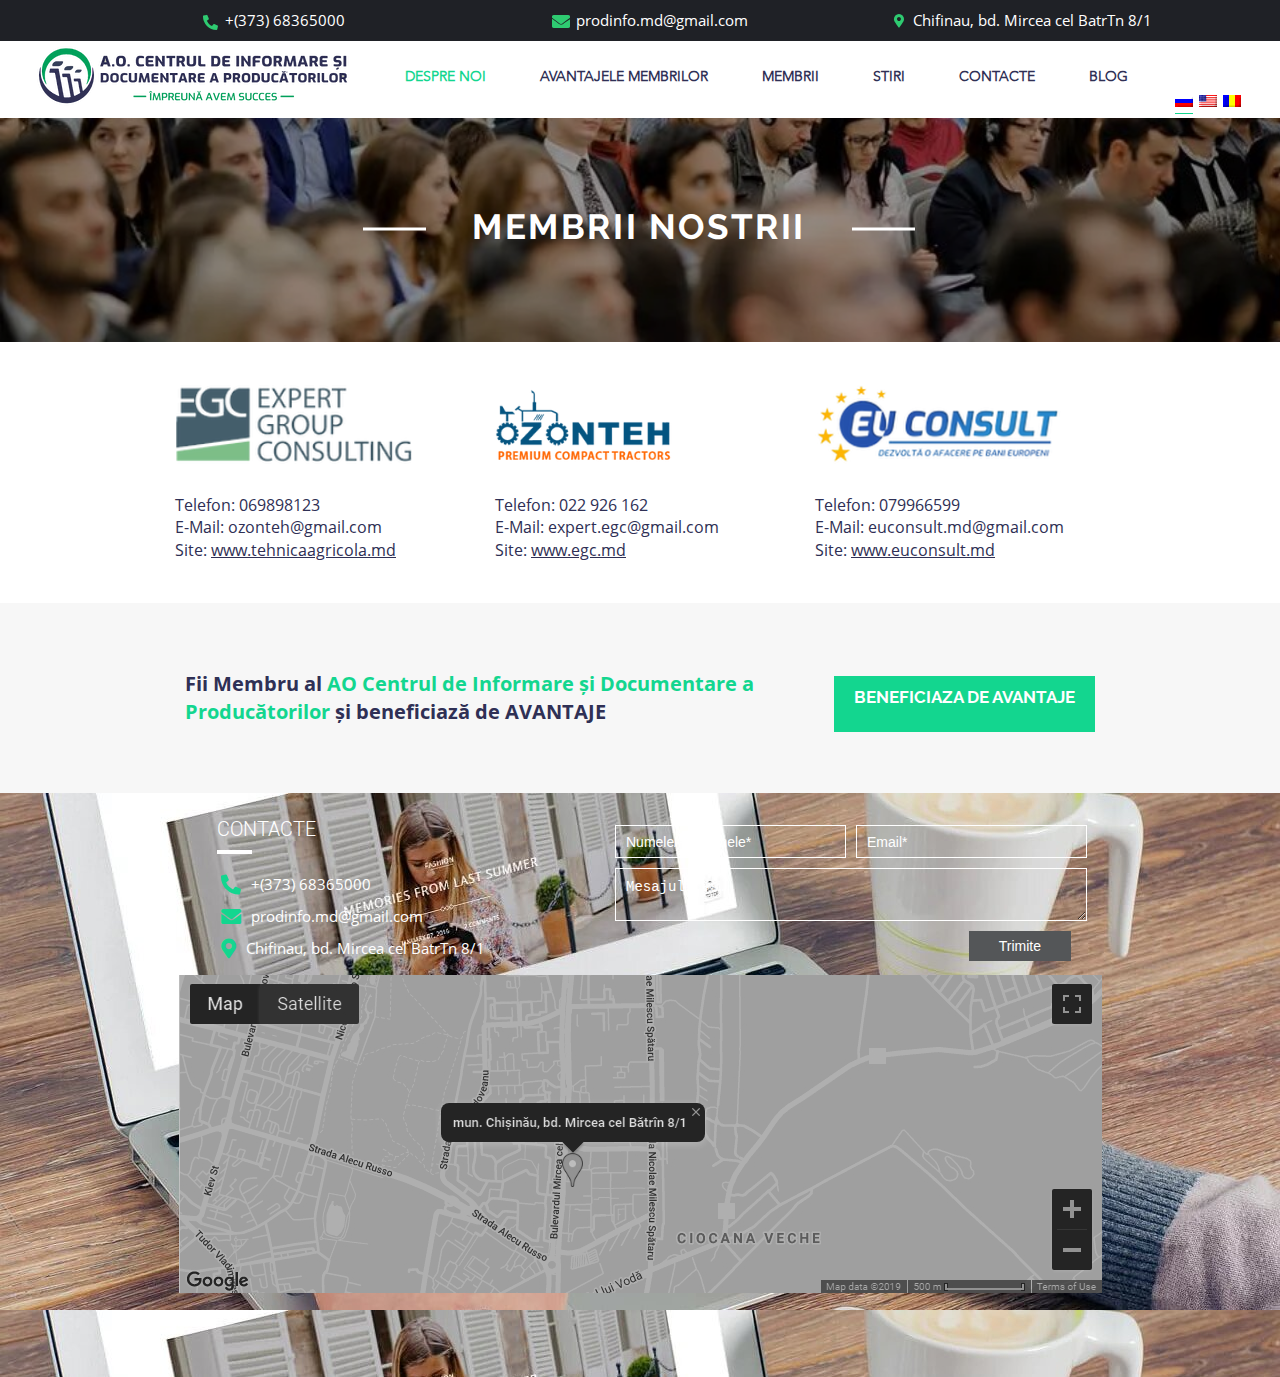
<file: site/html/pages/our-members.html>
<!DOCTYPE html>
<html lang="ru_RU">
  <head>
    <meta name="viewport" content="width=device-width,initial-scale=1.0">
    <meta charset="utf-8">
    <link rel="stylesheet" type="text/css" href="../../assets/libs/fontawesome-free-5.10.1-web/css/all.min.css">
    <link rel="stylesheet" type="text/css" href="../../assets/css/style.css">
    <title>Main</title>
  </head>
  <body>
    <div class="hidden">
      <!--include ../../../build/assets/i/svg/inline/sprite.svg-->
    </div>
    <header class="main-header">
      <div class="main-header-top">
        <div class="main-header-top__wrap address">
          <div class="main-header-top__item address__item"><i class="fas fa-phone"></i><a href="tel:+37368365000"> +(373) 68365000</a></div>
          <div class="main-header-top__item address__item"><i class="fas fa-envelope"></i><a href="mailto:prodinfo.md@gmail.com">prodinfo.md@gmail.com</a></div>
          <div class="main-header-top__item address__item"><i class="fas fa-map-marker-alt"></i><a href="#"> Chifinau, bd. Mircea cel BatrTn 8/1</a></div>
        </div>
      </div>
      <div class="main-header-bottom">
        <div class="container">
          <div class="main-header-bottom__wrap"><a class="logo" href="index.html">
              <picture>
                <source type="image/webp" srcset="../../assets/i/logo.webp"><img src="../../assets/i/logo.png" alt="">
              </picture></a>
            <ul class="main-menu" id="js-main-menu">
              <li class="current-menu-item"><a href="index.html#js-offers">Despre noi</a></li>
              <li><a href="advantage.html">Avantajele membrilor</a></li>
              <li><a href="our-members.html">Membrii</a></li>
              <li><a href="news.html">Stiri</a></li>
              <li><a href="contacts.html">Contacte</a></li>
              <li><a href="single-news.html">Blog</a></li>
            </ul>
            <div class="sandwitch" id="js-sandwitch">
              <div class="sandwitch__line sandwitch__line--top"></div>
              <div class="sandwitch__line sandwitch__line--middle"></div>
              <div class="sandwitch__line sandwitch__line--bottom"></div>
            </div>
            <div class="flags-styled"><span class="flag wpglobus-current-language"><img src="../../assets/i/ru.png"></span><span class="flag"><img src="../../assets/i/us.png"></span><span class="flag"><img src="../../assets/i/ro.png"></span></div>
          </div>
        </div>
      </div>
    </header>
    <section class="page-intro" style="background-image: url('../../assets/i/our-members/our-members-bg.jpg')">
      <h1 class="section__title">Membrii nostrii</h1>
    </section>
    <section class="our-members-content">
      <div class="our-members__item">
        <div class="our-members__img">
          <picture>
            <source type="image/webp" srcset="../../assets/i/partners/1.webp"><img src="../../assets/i/partners/1.jgp" alt="">
          </picture>
        </div>
        <ul class="our-members__data">
          <li>Telefon: <a href="tel:069898123">069898123</a></li>
          <li>E-Mail: <a href="mailto:ozonteh@gmail.com">ozonteh@gmail.com</a></li>
          <li>Site: <a href="http://www.tehnicaagricola.md">www.tehnicaagricola.md</a></li>
        </ul>
      </div>
      <div class="our-members__item">
        <div class="our-members__img">
          <picture>
            <source type="image/webp" srcset="../../assets/i/partners/2.webp"><img src="../../assets/i/partners/2.jgp" alt="">
          </picture>
        </div>
        <ul class="our-members__data">
          <li>Telefon: <a href="tel:022926162">022 926 162</a></li>
          <li>E-Mail: <a href="mailto:expert.egc@gmail.com">expert.egc@gmail.com</a></li>
          <li>Site: <a href="http://www.egc.md"> www.egc.md</a></li>
        </ul>
      </div>
      <div class="our-members__item">
        <div class="our-members__img">
          <picture>
            <source type="image/webp" srcset="../../assets/i/partners/3.webp"><img src="../../assets/i/partners/3.jgp" alt="">
          </picture>
        </div>
        <ul class="our-members__data">
          <li>Telefon: <a href="tel:079966599">079966599</a></li>
          <li>E-Mail: <a href="mailto:euconsult.md@gmail.com">euconsult.md@gmail.com</a></li>
          <li>Site: <a href="http://www.euconsult.md">www.euconsult.md</a></li>
        </ul>
      </div>
    </section>
    <section class="benefice">
      <div class="benefice__content">
        <p>Fii Membru al <span class="accent"> AO Centrul de Informare și Documentare a Producătorilor </span> și beneficiază de AVANTAJE</p><a class="btn" href="#">Beneficiaza de avantaje</a>
      </div>
    </section>
    <footer class="footer" style="background-image: url('../../assets/i/footer-bg.jpg')">
      <div class="container">
        <div class="footer-top">
          <div class="footer-contacts">
            <h2>Contacte</h2>
            <ul class="footer-list address">
              <li class="address__item"><i class="fas fa-phone"></i><a href="tel:+37368365000"> +(373) 68365000</a></li>
              <li class="address__item"><i class="fas fa-envelope"></i><a href="mailto:prodinfo.md@gmail.com">prodinfo.md@gmail.com</a></li>
              <li class="address__item"><i class="fas fa-map-marker-alt"></i><a href="#"> Chifinau, bd. Mircea cel BatrTn 8/1</a></li>
            </ul>
          </div>
          <div class="footer-form">
            <div class="form-flex">
              <div class="form-half">
                <input type="text" name="field-name" required="required" placeholder="Numele/Prenumele*">
              </div>
              <div class="form-half">
                <input type="text" name="field-email" required="required" placeholder="Email*">
              </div>
            </div>
            <div class="form-full">
              <textarea>Mesajul Dvs.</textarea>
            </div>
            <input class="btn" type="submit" value="Trimite">
          </div>
        </div>
        <div class="footer-bottom">
          <div class="map"><img src="../../assets/i/map.jpg"></div>
        </div>
      </div>
    </footer><!--[if lt IE 9]>
<script src="assets/libs/html5shiv/es5-shim.min.js"></script>
<script src="assets/libs/html5shiv/html5shiv.min.js"></script>
<script src="assets/libs/html5shiv/html5shiv-printshiv.min.js"></script>
<script src="assets/libs/html5shiv/respond.min.js"></script>
<!--<![endif]-->
    <script src="https://ajax.googleapis.com/ajax/libs/jquery/3.3.1/jquery.min.js"></script>
    <script src="../../assets/libs/jquery-easy-scroll/jquery.easeScroll.js"></script>
    <script src="../../assets/libs/slick/slick/slick.min.js"></script>
    <script src="../../assets/js/main.js"></script>
  </body>
</html>
</file>
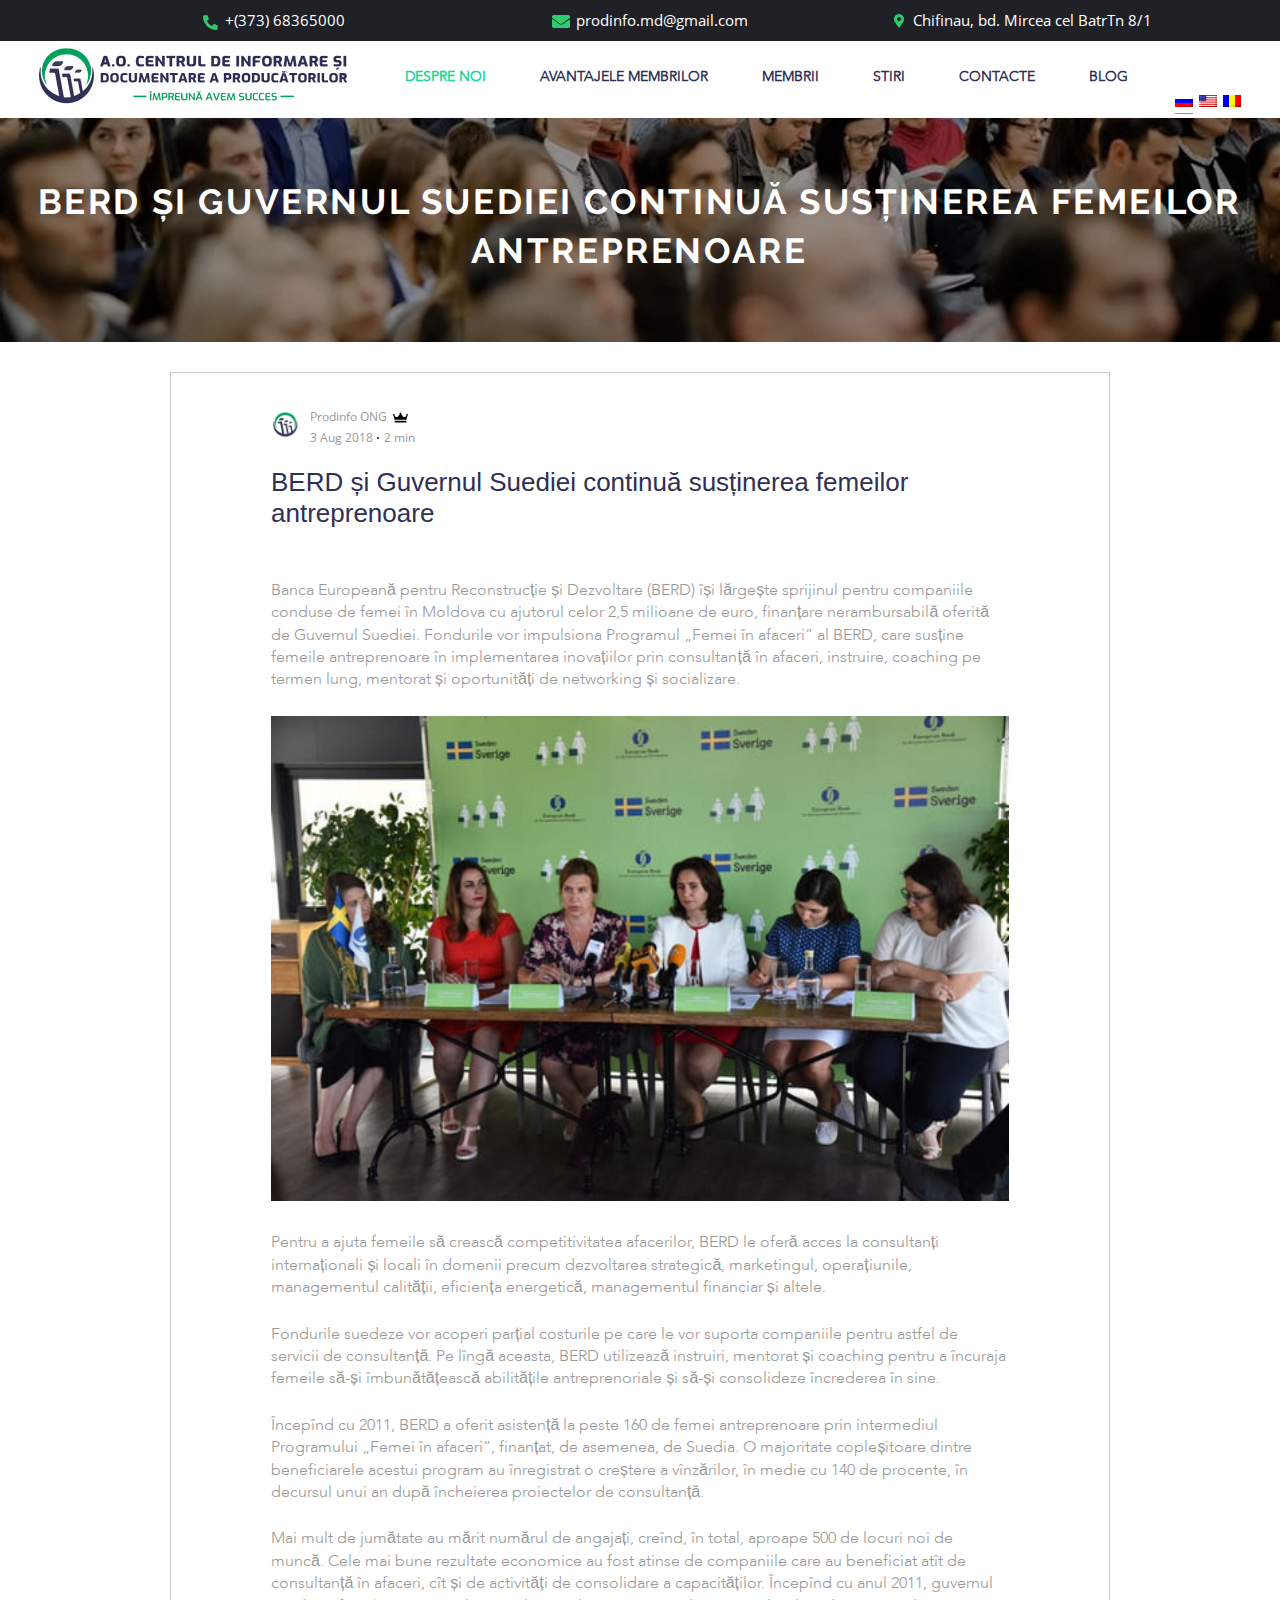
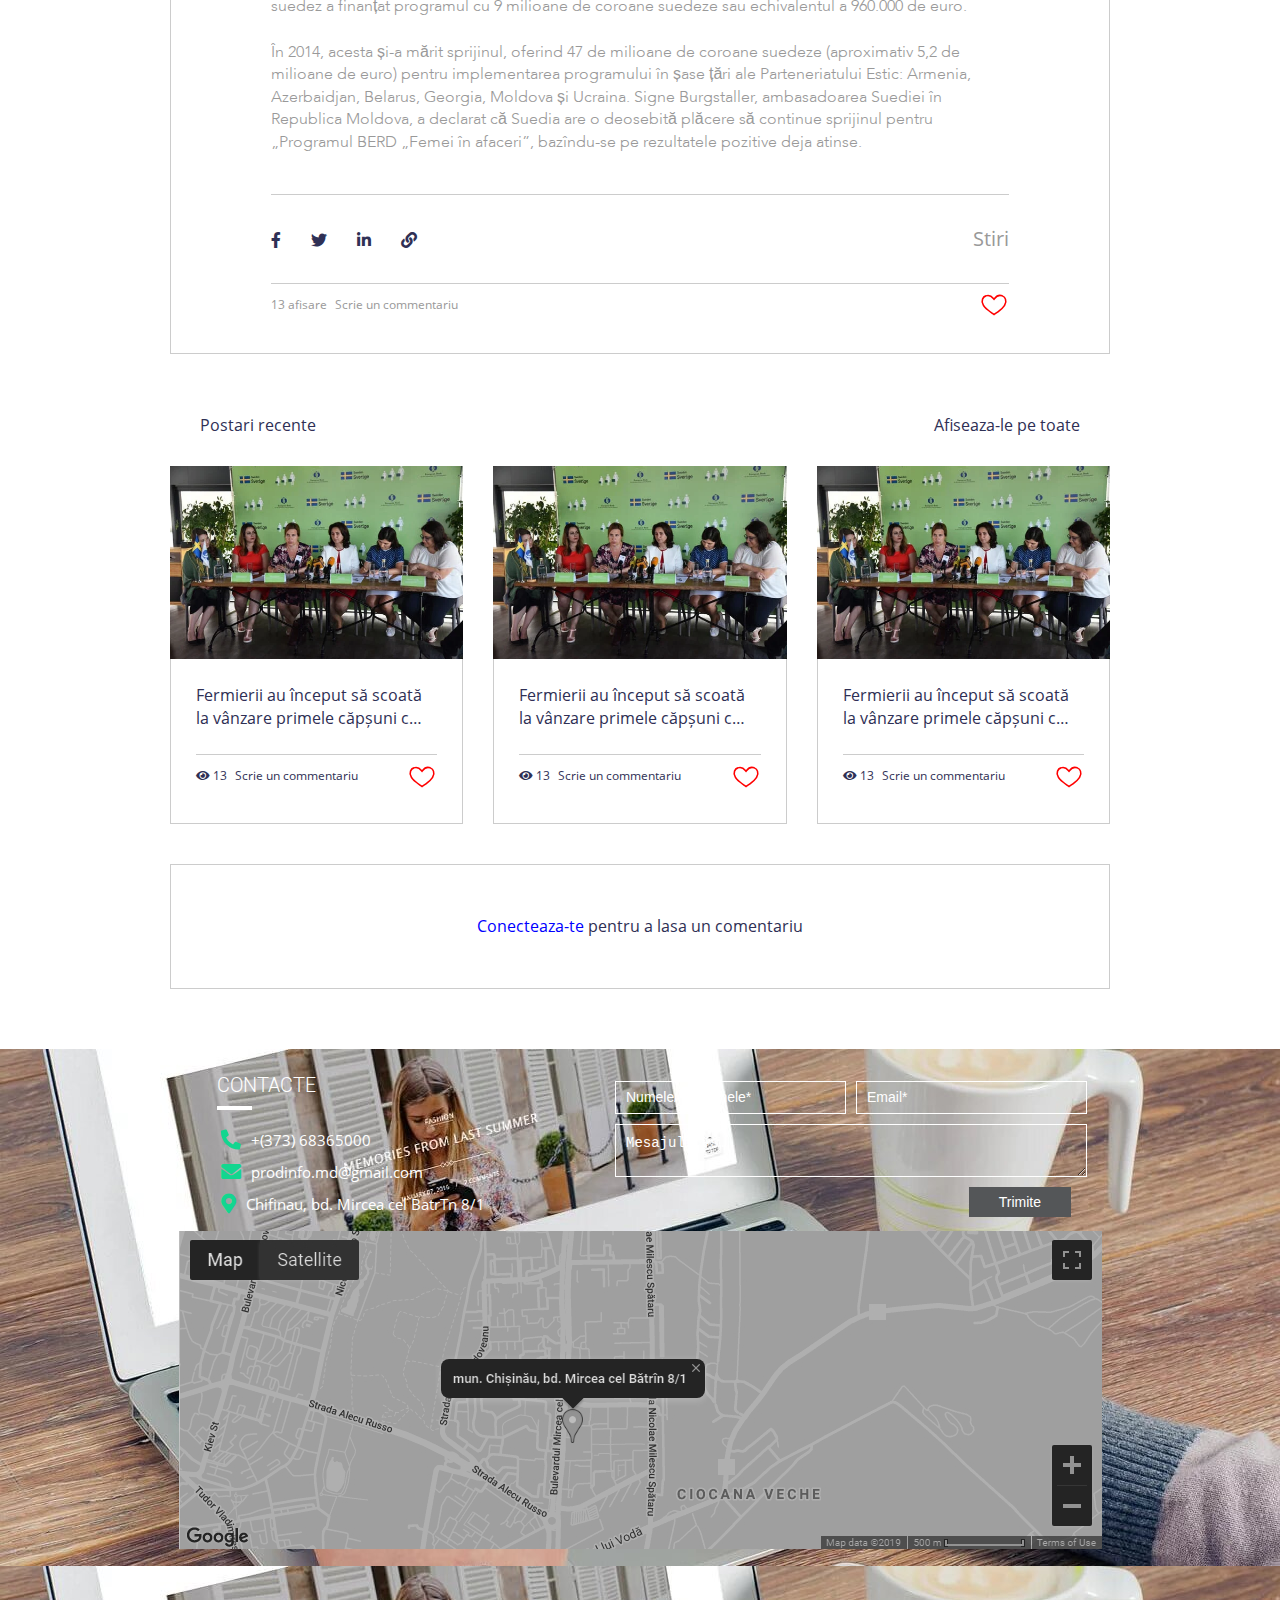
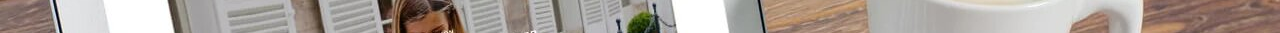
<file: site/html/pages/single-news.html>
<!DOCTYPE html>
<html lang="ru_RU">
  <head>
    <meta name="viewport" content="width=device-width,initial-scale=1.0">
    <meta charset="utf-8">
    <link rel="stylesheet" type="text/css" href="../../assets/libs/fontawesome-free-5.10.1-web/css/all.min.css">
    <link rel="stylesheet" type="text/css" href="../../assets/css/style.css">
    <title>Main</title>
  </head>
  <body>
    <!--.hidden
    //include ../../../build/assets/i/svg/inline/sprite.svg
    
    -->
    <header class="main-header">
      <div class="main-header-top">
        <div class="main-header-top__wrap address">
          <div class="main-header-top__item address__item"><i class="fas fa-phone"></i><a href="tel:+37368365000"> +(373) 68365000</a></div>
          <div class="main-header-top__item address__item"><i class="fas fa-envelope"></i><a href="mailto:prodinfo.md@gmail.com">prodinfo.md@gmail.com</a></div>
          <div class="main-header-top__item address__item"><i class="fas fa-map-marker-alt"></i><a href="#"> Chifinau, bd. Mircea cel BatrTn 8/1</a></div>
        </div>
      </div>
      <div class="main-header-bottom">
        <div class="container">
          <div class="main-header-bottom__wrap"><a class="logo" href="index.html">
              <picture>
                <source type="image/webp" srcset="../../assets/i/logo.webp"><img src="../../assets/i/logo.png" alt="">
              </picture></a>
            <ul class="main-menu" id="js-main-menu">
              <li class="current-menu-item"><a href="index.html#js-offers">Despre noi</a></li>
              <li><a href="advantage.html">Avantajele membrilor</a></li>
              <li><a href="our-members.html">Membrii</a></li>
              <li><a href="news.html">Stiri</a></li>
              <li><a href="contacts.html">Contacte</a></li>
              <li><a href="single-news.html">Blog</a></li>
            </ul>
            <div class="sandwitch" id="js-sandwitch">
              <div class="sandwitch__line sandwitch__line--top"></div>
              <div class="sandwitch__line sandwitch__line--middle"></div>
              <div class="sandwitch__line sandwitch__line--bottom"></div>
            </div>
            <div class="flags-styled"><span class="flag wpglobus-current-language"><img src="../../assets/i/ru.png"></span><span class="flag"><img src="../../assets/i/us.png"></span><span class="flag"><img src="../../assets/i/ro.png"></span></div>
          </div>
        </div>
      </div>
    </header>
    <section class="page-intro" style="background-image: url('../../assets/i/our-members/our-members-bg.jpg')">
      <h1 class="section__title">BERD și Guvernul Suediei continuă susținerea femeilor antreprenoare</h1>
    </section>
    <div class="news__item single">
      <div class="news__block">
        <header class="news__item-header"><img class="news__small-logo" src="../../assets/i/icons/small-logo.png" alt="">
          <div class="news__item-data">
            <h6 class="news__item-title">Prodinfo ONG</h6><img class="news__crown" src="../../assets/i/icons/crown.svg" alt="" title="admin">
            <div class="news__item-time"><span class="news__item-date">3 Aug 2018</span>  <span>2 min</span></div>
          </div>
        </header>
        <div class="news__item-text">
          <h2><a href="#">BERD și Guvernul Suediei continuă susținerea femeilor antreprenoare</a></h2>
          <p>Banca Europeană pentru Reconstrucție și Dezvoltare (BERD) își lărgește sprijinul pentru companiile conduse de femei în Moldova cu ajutorul celor 2,5 milioane de euro, finanțare nerambursabilă oferită de Guvernul Suediei. Fondurile vor impulsiona Programul „Femei în afaceri” al BERD, care susține femeile antreprenoare în implementarea inovațiilor prin consultanță în afaceri, instruire, coaching pe termen lung, mentorat și oportunități de networking și socializare.</p><img src="../../assets/i/news/1.jpg" alt="">
          <p>Pentru a ajuta femeile să crească competitivitatea afacerilor, BERD le oferă acces la consultanți internaționali și locali în domenii precum dezvoltarea strategică, marketingul, operațiunile, managementul calității, eficiența energetică, managementul financiar și altele.</p>
          <p>Fondurile suedeze vor acoperi parțial costurile pe care le vor suporta companiile pentru astfel de servicii de consultanță. Pe lîngă aceasta, BERD utilizează instruiri, mentorat și coaching pentru a încuraja femeile să-și îmbunătățească abilitățile antreprenoriale și să-și consolideze încrederea în sine.</p>
          <p>Începînd cu 2011, BERD a oferit asistență la peste 160 de femei antreprenoare prin intermediul Programului „Femei în afaceri”, finanțat, de asemenea, de Suedia. O majoritate copleșitoare dintre beneficiarele acestui program au înregistrat o creștere a vînzărilor, în medie cu 140 de procente, în decursul unui an după încheierea proiectelor de consultanță.</p>
          <p>Mai mult de jumătate au mărit numărul de angajați, creînd, în total, aproape 500 de locuri noi de muncă. Cele mai bune rezultate economice au fost atinse de companiile care au beneficiat atît de consultanță în afaceri, cît și de activități de consolidare a capacităților. Începînd cu anul 2011, guvernul suedez a finanțat programul cu 9 milioane de coroane suedeze sau echivalentul a 960.000 de euro.</p>
          <p>În 2014, acesta și-a mărit sprijinul, oferind 47 de milioane de coroane suedeze (aproximativ 5,2 de milioane de euro) pentru implementarea programului în șase țări ale Parteneriatului Estic: Armenia, Azerbaidjan, Belarus, Georgia, Moldova și Ucraina. Signe Burgstaller, ambasadoarea Suediei în Republica Moldova, a declarat că Suedia are o deosebită plăcere să continue sprijinul pentru „Programul BERD „Femei în afaceri”, bazîndu-se pe rezultatele pozitive deja atinse.</p>
        </div>
        <div class="socials">
          <div class="socials__links"><a href="http://www.facebook.com/sharer/sharer.php?u=https://www.prodinfo.md/blog/berd-%C8%99i-guvernul-suediei-continu%C4%83-sus%C8%9Binerea-femeilor-antreprenoare"><i class="fab fa-facebook-f"></i></a><a href="https://twitter.com/intent/tweet?url=https%3A%2F%2Fwww.prodinfo.md%2Fblog%2Fberd-%C8%99i-guvernul-suediei-continu%C4%83-sus%C8%9Binerea-femeilor-antreprenoare&amp;original_referer=https%3A%2F%2Fsocial-blog.wix.com%2Fberd-%25C8%2599i-guvernul-suediei-continu%25C4%2583-sus%25C8%259Binerea-femeilor-antreprenoare%3FcacheKiller%3D1565781420225%26compId%3DTPASection_jrm43mo0%26currency%3DMDL%26dateNumberFormat%3Dro-ro%26deviceType%3Ddesktop%26height%3D480%26instance%3DZlTebwezVLv3mQZTMPSA05ckClDIAyVrhRsN3nseGkQ.[base64]%26isPrimaryLanguage%3Dtrue%26lang%3Dro%26locale%3Dro%26pageId%3Ddbm8s%26section-url%3Dhttps%253A%252F%252Fwww.prodinfo.md%252Fblog%252F%26siteRevision%3D717%26target%3D_top%26tz%3DEurope%252FChisinau%26viewMode%3Dsite%26vsi%3D23b86eed-0931-4223-b5b9-b5aebf8080ee%26width%3D980"><i class="fab fa-twitter"></i></a><a href="https://www.linkedin.com/m/login/"><i class="fab fa-linkedin-in"></i></a><a id="js-show-address-string" href="#"><i class="fas fa-link"></i></a></div>
          <div class="socials__category">Stiri</div>
        </div>
        <div class="modal-link" id="js-modal-link">
          <header class="modal-link__header"><i class="fas fa-link"></i><span>Pastreaza linkul</span></header>
          <textarea class="modal-link__content"></textarea>
          <div class="modal-link__buttons">
            <button class="modal-link-close">Anuleaza</button>
            <button class="modal-link-copy">Copiaza linkul</button>
          </div>
        </div>
        <footer class="news__item-footer"><span class="news__show">13 afisare</span><a class="news__comment-link" href="#">Scrie un commentariu</a><span class="news__like"><span class="news__like-number"></span> <svg xmlns="http://www.w3.org/2000/svg" width="19" viewBox="0 0 19 19" role="img"><path d="M9.44985848,15.5291774 C9.43911371,15.5362849 9.42782916,15.5449227 9.41715267,15.5553324 L9.44985848,15.5291774 Z M9.44985848,15.5291774 L9.49370677,15.4941118 C9.15422701,15.7147757 10.2318883,15.0314406 10.7297038,14.6971183 C11.5633567,14.1372547 12.3827081,13.5410755 13.1475707,12.9201001 C14.3829188,11.9171478 15.3570936,10.9445466 15.9707237,10.0482572 C16.0768097,9.89330422 16.1713564,9.74160032 16.2509104,9.59910798 C17.0201658,8.17755699 17.2088969,6.78363112 16.7499013,5.65913129 C16.4604017,4.81092573 15.7231445,4.11008901 14.7401472,3.70936139 C13.1379564,3.11266008 11.0475663,3.84092251 9.89976068,5.36430396 L9.50799408,5.8842613 L9.10670536,5.37161711 C7.94954806,3.89335486 6.00516066,3.14638251 4.31830373,3.71958508 C3.36517186,4.00646284 2.65439601,4.72068063 2.23964629,5.77358234 C1.79050315,6.87166888 1.98214559,8.26476279 2.74015555,9.58185512 C2.94777753,9.93163559 3.23221417,10.3090129 3.5869453,10.7089994 C4.17752179,11.3749196 4.94653811,12.0862394 5.85617417,12.8273544 C7.11233096,13.8507929 9.65858244,15.6292133 9.58280954,15.555334 C9.53938013,15.5129899 9.48608859,15.5 9.50042471,15.5 C9.5105974,15.5 9.48275828,15.5074148 9.44985848,15.5291774 Z"></path></svg></span></footer>
      </div>
    </div>
    <section class="last-posts">
      <header class="last-posts__header">
        <h4 class="last-posts__title">Postari recente</h4><a class="last-posts__link" href="#">Afiseaza-le pe toate</a>
      </header>
      <div class="last-posts-content">
        <div class="last-posts__item">
          <picture class="last-posts__img">
            <source type="image/webp" srcset="../../assets/i/news/1.webp"><img src="../../assets/i/news/1.webp" alt="">
          </picture>
          <div class="last-posts__text">
            <h3>Fermierii au început să scoată la vânzare primele căpșuni c…</h3>
            <footer class="news__item-footer"><span class="news__show"><i class="fas fa-eye"></i> 13</span><a class="news__comment-link" href="#">Scrie un commentariu</a><span class="news__like"><span class="news__like-number"></span> <svg xmlns="http://www.w3.org/2000/svg" width="19" viewBox="0 0 19 19" role="img"><path d="M9.44985848,15.5291774 C9.43911371,15.5362849 9.42782916,15.5449227 9.41715267,15.5553324 L9.44985848,15.5291774 Z M9.44985848,15.5291774 L9.49370677,15.4941118 C9.15422701,15.7147757 10.2318883,15.0314406 10.7297038,14.6971183 C11.5633567,14.1372547 12.3827081,13.5410755 13.1475707,12.9201001 C14.3829188,11.9171478 15.3570936,10.9445466 15.9707237,10.0482572 C16.0768097,9.89330422 16.1713564,9.74160032 16.2509104,9.59910798 C17.0201658,8.17755699 17.2088969,6.78363112 16.7499013,5.65913129 C16.4604017,4.81092573 15.7231445,4.11008901 14.7401472,3.70936139 C13.1379564,3.11266008 11.0475663,3.84092251 9.89976068,5.36430396 L9.50799408,5.8842613 L9.10670536,5.37161711 C7.94954806,3.89335486 6.00516066,3.14638251 4.31830373,3.71958508 C3.36517186,4.00646284 2.65439601,4.72068063 2.23964629,5.77358234 C1.79050315,6.87166888 1.98214559,8.26476279 2.74015555,9.58185512 C2.94777753,9.93163559 3.23221417,10.3090129 3.5869453,10.7089994 C4.17752179,11.3749196 4.94653811,12.0862394 5.85617417,12.8273544 C7.11233096,13.8507929 9.65858244,15.6292133 9.58280954,15.555334 C9.53938013,15.5129899 9.48608859,15.5 9.50042471,15.5 C9.5105974,15.5 9.48275828,15.5074148 9.44985848,15.5291774 Z"></path></svg></span></footer>
          </div>
        </div>
        <div class="last-posts__item">
          <picture class="last-posts__img">
            <source type="image/webp" srcset="../../assets/i/news/1.webp"><img src="../../assets/i/news/1.webp" alt="">
          </picture>
          <div class="last-posts__text">
            <h3>Fermierii au început să scoată la vânzare primele căpșuni c…</h3>
            <footer class="news__item-footer"><span class="news__show"><i class="fas fa-eye"></i> 13</span><a class="news__comment-link" href="#">Scrie un commentariu</a><span class="news__like"><span class="news__like-number"></span> <svg xmlns="http://www.w3.org/2000/svg" width="19" viewBox="0 0 19 19" role="img"><path d="M9.44985848,15.5291774 C9.43911371,15.5362849 9.42782916,15.5449227 9.41715267,15.5553324 L9.44985848,15.5291774 Z M9.44985848,15.5291774 L9.49370677,15.4941118 C9.15422701,15.7147757 10.2318883,15.0314406 10.7297038,14.6971183 C11.5633567,14.1372547 12.3827081,13.5410755 13.1475707,12.9201001 C14.3829188,11.9171478 15.3570936,10.9445466 15.9707237,10.0482572 C16.0768097,9.89330422 16.1713564,9.74160032 16.2509104,9.59910798 C17.0201658,8.17755699 17.2088969,6.78363112 16.7499013,5.65913129 C16.4604017,4.81092573 15.7231445,4.11008901 14.7401472,3.70936139 C13.1379564,3.11266008 11.0475663,3.84092251 9.89976068,5.36430396 L9.50799408,5.8842613 L9.10670536,5.37161711 C7.94954806,3.89335486 6.00516066,3.14638251 4.31830373,3.71958508 C3.36517186,4.00646284 2.65439601,4.72068063 2.23964629,5.77358234 C1.79050315,6.87166888 1.98214559,8.26476279 2.74015555,9.58185512 C2.94777753,9.93163559 3.23221417,10.3090129 3.5869453,10.7089994 C4.17752179,11.3749196 4.94653811,12.0862394 5.85617417,12.8273544 C7.11233096,13.8507929 9.65858244,15.6292133 9.58280954,15.555334 C9.53938013,15.5129899 9.48608859,15.5 9.50042471,15.5 C9.5105974,15.5 9.48275828,15.5074148 9.44985848,15.5291774 Z"></path></svg></span></footer>
          </div>
        </div>
        <div class="last-posts__item">
          <picture class="last-posts__img">
            <source type="image/webp" srcset="../../assets/i/news/1.webp"><img src="../../assets/i/news/1.webp" alt="">
          </picture>
          <div class="last-posts__text">
            <h3>Fermierii au început să scoată la vânzare primele căpșuni c…</h3>
            <footer class="news__item-footer"><span class="news__show"><i class="fas fa-eye"></i> 13</span><a class="news__comment-link" href="#">Scrie un commentariu</a><span class="news__like"><span class="news__like-number"></span> <svg xmlns="http://www.w3.org/2000/svg" width="19" viewBox="0 0 19 19" role="img"><path d="M9.44985848,15.5291774 C9.43911371,15.5362849 9.42782916,15.5449227 9.41715267,15.5553324 L9.44985848,15.5291774 Z M9.44985848,15.5291774 L9.49370677,15.4941118 C9.15422701,15.7147757 10.2318883,15.0314406 10.7297038,14.6971183 C11.5633567,14.1372547 12.3827081,13.5410755 13.1475707,12.9201001 C14.3829188,11.9171478 15.3570936,10.9445466 15.9707237,10.0482572 C16.0768097,9.89330422 16.1713564,9.74160032 16.2509104,9.59910798 C17.0201658,8.17755699 17.2088969,6.78363112 16.7499013,5.65913129 C16.4604017,4.81092573 15.7231445,4.11008901 14.7401472,3.70936139 C13.1379564,3.11266008 11.0475663,3.84092251 9.89976068,5.36430396 L9.50799408,5.8842613 L9.10670536,5.37161711 C7.94954806,3.89335486 6.00516066,3.14638251 4.31830373,3.71958508 C3.36517186,4.00646284 2.65439601,4.72068063 2.23964629,5.77358234 C1.79050315,6.87166888 1.98214559,8.26476279 2.74015555,9.58185512 C2.94777753,9.93163559 3.23221417,10.3090129 3.5869453,10.7089994 C4.17752179,11.3749196 4.94653811,12.0862394 5.85617417,12.8273544 C7.11233096,13.8507929 9.65858244,15.6292133 9.58280954,15.555334 C9.53938013,15.5129899 9.48608859,15.5 9.50042471,15.5 C9.5105974,15.5 9.48275828,15.5074148 9.44985848,15.5291774 Z"></path></svg></span></footer>
          </div>
        </div>
      </div>
    </section>
    <div class="register">
      <p><a href="#">Conecteaza-te </a> pentru a lasa un comentariu</p>
    </div>
    <footer class="footer" style="background-image: url('../../assets/i/footer-bg.jpg')">
      <div class="container">
        <div class="footer-top">
          <div class="footer-contacts">
            <h2>Contacte</h2>
            <ul class="footer-list address">
              <li class="address__item"><i class="fas fa-phone"></i><a href="tel:+37368365000"> +(373) 68365000</a></li>
              <li class="address__item"><i class="fas fa-envelope"></i><a href="mailto:prodinfo.md@gmail.com">prodinfo.md@gmail.com</a></li>
              <li class="address__item"><i class="fas fa-map-marker-alt"></i><a href="#"> Chifinau, bd. Mircea cel BatrTn 8/1</a></li>
            </ul>
          </div>
          <div class="footer-form">
            <div class="form-flex">
              <div class="form-half">
                <input type="text" name="field-name" required="required" placeholder="Numele/Prenumele*">
              </div>
              <div class="form-half">
                <input type="text" name="field-email" required="required" placeholder="Email*">
              </div>
            </div>
            <div class="form-full">
              <textarea>Mesajul Dvs.</textarea>
            </div>
            <input class="btn" type="submit" value="Trimite">
          </div>
        </div>
        <div class="footer-bottom">
          <div class="map"><img src="../../assets/i/map.jpg"></div>
        </div>
      </div>
    </footer><!--[if lt IE 9]>
<script src="assets/libs/html5shiv/es5-shim.min.js"></script>
<script src="assets/libs/html5shiv/html5shiv.min.js"></script>
<script src="assets/libs/html5shiv/html5shiv-printshiv.min.js"></script>
<script src="assets/libs/html5shiv/respond.min.js"></script>
<!--<![endif]-->
    <script src="https://ajax.googleapis.com/ajax/libs/jquery/3.3.1/jquery.min.js"></script>
    <script src="../../assets/libs/jquery-easy-scroll/jquery.easeScroll.js"></script>
    <script src="../../assets/libs/slick/slick/slick.min.js"></script>
    <script src="../../assets/js/main.js"></script>
  </body>
</html>
</file>
<file: site/assets/css/style.css>
@font-face {
	font-family: 'Avenir Medium';
	src: url("../fonts/AvenirLT-Medium.woff") format("woff");
	font-weight: normal;
	font-style: normal;
}

@font-face {
	font-family: 'Avenir Light';
	src: url("../fonts/AvenirLT-Light.woff") format("woff");
	font-weight: normal;
	font-style: normal;
}

@font-face {
	font-family: 'Avenir Heavy';
	src: url("../fonts/AvenirLT-Heavy.woff") format("woff");
	font-weight: normal;
	font-style: normal;
}

@font-face {
	font-family: 'Open Sans';
	src: url("../fonts/OpenSans-Regular.woff2") format("woff2"), url("../fonts/OpenSans-Regular.woff") format("woff");
	font-weight: 400;
	font-style: normal;
}

@font-face {
	font-family: 'Open Sans';
	src: url("../fonts/OpenSans-Bold.woff2") format("woff2"), url("../fonts/OpenSans-Bold.woff") format("woff");
	font-weight: 700;
	font-style: normal;
}

@font-face {
	font-family: 'Roboto Thin';
	src: url("../fonts/Roboto_Thin.woff") format("woff");
	font-weight: 700;
	font-style: normal;
}

@font-face {
	font-family: 'Roboto Light';
	src: url("../fonts/Roboto_Light.woff") format("woff");
	font-weight: 700;
	font-style: normal;
}

@font-face {
	font-family: 'Raleway-Regular';
	src: url("../fonts/Raleway-Regular.woff") format("woff");
	font-weight: 400;
	font-style: normal;
}

@font-face {
	font-family: 'Raleway-Bold';
	src: url("../fonts/Raleway-Bold.woff") format("woff");
	font-weight: 700;
	font-style: normal;
}



/*!
 * Font Awesome Free 5.10.1 by @fontawesome - https://fontawesome.com
 * License - https://fontawesome.com/license/free (Icons: CC BY 4.0, Fonts: SIL OFL 1.1, Code: MIT License)
 */
.fa,
.fas,
.far,
.fal,
.fad,
.fab {
	-moz-osx-font-smoothing: grayscale;
	-webkit-font-smoothing: antialiased;
	display: inline-block;
	font-style: normal;
	font-variant: normal;
	text-rendering: auto;
	line-height: 1;
}

.fa-lg {
	font-size: 1.33333em;
	line-height: 0.75em;
	vertical-align: -.0667em;
}

.fa-xs {
	font-size: .75em;
}

.fa-sm {
	font-size: .875em;
}

.fa-1x {
	font-size: 1em;
}

.fa-2x {
	font-size: 2em;
}

.fa-3x {
	font-size: 3em;
}

.fa-4x {
	font-size: 4em;
}

.fa-5x {
	font-size: 5em;
}

.fa-6x {
	font-size: 6em;
}

.fa-7x {
	font-size: 7em;
}

.fa-8x {
	font-size: 8em;
}

.fa-9x {
	font-size: 9em;
}

.fa-10x {
	font-size: 10em;
}

.fa-fw {
	text-align: center;
	width: 1.25em;
}

.fa-ul {
	list-style-type: none;
	margin-left: 2.5em;
	padding-left: 0;
}

.fa-ul > li {
	position: relative;
}

.fa-li {
	left: -2em;
	position: absolute;
	text-align: center;
	width: 2em;
	line-height: inherit;
}

.fa-border {
	border: solid 0.08em #eee;
	border-radius: .1em;
	padding: .2em .25em .15em;
}

.fa-pull-left {
	float: left;
}

.fa-pull-right {
	float: right;
}

.fa.fa-pull-left,
.fas.fa-pull-left,
.far.fa-pull-left,
.fal.fa-pull-left,
.fab.fa-pull-left {
	margin-right: .3em;
}

.fa.fa-pull-right,
.fas.fa-pull-right,
.far.fa-pull-right,
.fal.fa-pull-right,
.fab.fa-pull-right {
	margin-left: .3em;
}

.fa-spin {
	-webkit-animation: fa-spin 2s infinite linear;
	animation: fa-spin 2s infinite linear;
}

.fa-pulse {
	-webkit-animation: fa-spin 1s infinite steps(8);
	animation: fa-spin 1s infinite steps(8);
}

@-webkit-keyframes fa-spin {
	0% {
		-webkit-transform: rotate(0deg);
		transform: rotate(0deg);
	}
	100% {
		-webkit-transform: rotate(360deg);
		transform: rotate(360deg);
	}
}

@keyframes fa-spin {
	0% {
		-webkit-transform: rotate(0deg);
		transform: rotate(0deg);
	}
	100% {
		-webkit-transform: rotate(360deg);
		transform: rotate(360deg);
	}
}

.fa-rotate-90 {
	-ms-filter: "progid:DXImageTransform.Microsoft.BasicImage(rotation=1)";
	-webkit-transform: rotate(90deg);
	-ms-transform: rotate(90deg);
	transform: rotate(90deg);
}

.fa-rotate-180 {
	-ms-filter: "progid:DXImageTransform.Microsoft.BasicImage(rotation=2)";
	-webkit-transform: rotate(180deg);
	-ms-transform: rotate(180deg);
	transform: rotate(180deg);
}

.fa-rotate-270 {
	-ms-filter: "progid:DXImageTransform.Microsoft.BasicImage(rotation=3)";
	-webkit-transform: rotate(270deg);
	-ms-transform: rotate(270deg);
	transform: rotate(270deg);
}

.fa-flip-horizontal {
	-ms-filter: "progid:DXImageTransform.Microsoft.BasicImage(rotation=0, mirror=1)";
	-webkit-transform: scale(-1, 1);
	-ms-transform: scale(-1, 1);
	transform: scale(-1, 1);
}

.fa-flip-vertical {
	-ms-filter: "progid:DXImageTransform.Microsoft.BasicImage(rotation=2, mirror=1)";
	-webkit-transform: scale(1, -1);
	-ms-transform: scale(1, -1);
	transform: scale(1, -1);
}

.fa-flip-both, .fa-flip-horizontal.fa-flip-vertical {
	-ms-filter: "progid:DXImageTransform.Microsoft.BasicImage(rotation=2, mirror=1)";
	-webkit-transform: scale(-1, -1);
	-ms-transform: scale(-1, -1);
	transform: scale(-1, -1);
}

:root .fa-rotate-90,
:root .fa-rotate-180,
:root .fa-rotate-270,
:root .fa-flip-horizontal,
:root .fa-flip-vertical,
:root .fa-flip-both {
	-webkit-filter: none;
	filter: none;
}

.fa-stack {
	display: inline-block;
	height: 2em;
	line-height: 2em;
	position: relative;
	vertical-align: middle;
	width: 2.5em;
}

.fa-stack-1x,
.fa-stack-2x {
	left: 0;
	position: absolute;
	text-align: center;
	width: 100%;
}

.fa-stack-1x {
	line-height: inherit;
}

.fa-stack-2x {
	font-size: 2em;
}

.fa-inverse {
	color: #fff;
}

/* Font Awesome uses the Unicode Private Use Area (PUA) to ensure screen
readers do not read off random characters that represent icons */
.fa-500px:before {
	content: "\f26e";
}

.fa-accessible-icon:before {
	content: "\f368";
}

.fa-accusoft:before {
	content: "\f369";
}

.fa-acquisitions-incorporated:before {
	content: "\f6af";
}

.fa-ad:before {
	content: "\f641";
}

.fa-address-book:before {
	content: "\f2b9";
}

.fa-address-card:before {
	content: "\f2bb";
}

.fa-adjust:before {
	content: "\f042";
}

.fa-adn:before {
	content: "\f170";
}

.fa-adobe:before {
	content: "\f778";
}

.fa-adversal:before {
	content: "\f36a";
}

.fa-affiliatetheme:before {
	content: "\f36b";
}

.fa-air-freshener:before {
	content: "\f5d0";
}

.fa-airbnb:before {
	content: "\f834";
}

.fa-algolia:before {
	content: "\f36c";
}

.fa-align-center:before {
	content: "\f037";
}

.fa-align-justify:before {
	content: "\f039";
}

.fa-align-left:before {
	content: "\f036";
}

.fa-align-right:before {
	content: "\f038";
}

.fa-alipay:before {
	content: "\f642";
}

.fa-allergies:before {
	content: "\f461";
}

.fa-amazon:before {
	content: "\f270";
}

.fa-amazon-pay:before {
	content: "\f42c";
}

.fa-ambulance:before {
	content: "\f0f9";
}

.fa-american-sign-language-interpreting:before {
	content: "\f2a3";
}

.fa-amilia:before {
	content: "\f36d";
}

.fa-anchor:before {
	content: "\f13d";
}

.fa-android:before {
	content: "\f17b";
}

.fa-angellist:before {
	content: "\f209";
}

.fa-angle-double-down:before {
	content: "\f103";
}

.fa-angle-double-left:before {
	content: "\f100";
}

.fa-angle-double-right:before {
	content: "\f101";
}

.fa-angle-double-up:before {
	content: "\f102";
}

.fa-angle-down:before {
	content: "\f107";
}

.fa-angle-left:before {
	content: "\f104";
}

.fa-angle-right:before {
	content: "\f105";
}

.fa-angle-up:before {
	content: "\f106";
}

.fa-angry:before {
	content: "\f556";
}

.fa-angrycreative:before {
	content: "\f36e";
}

.fa-angular:before {
	content: "\f420";
}

.fa-ankh:before {
	content: "\f644";
}

.fa-app-store:before {
	content: "\f36f";
}

.fa-app-store-ios:before {
	content: "\f370";
}

.fa-apper:before {
	content: "\f371";
}

.fa-apple:before {
	content: "\f179";
}

.fa-apple-alt:before {
	content: "\f5d1";
}

.fa-apple-pay:before {
	content: "\f415";
}

.fa-archive:before {
	content: "\f187";
}

.fa-archway:before {
	content: "\f557";
}

.fa-arrow-alt-circle-down:before {
	content: "\f358";
}

.fa-arrow-alt-circle-left:before {
	content: "\f359";
}

.fa-arrow-alt-circle-right:before {
	content: "\f35a";
}

.fa-arrow-alt-circle-up:before {
	content: "\f35b";
}

.fa-arrow-circle-down:before {
	content: "\f0ab";
}

.fa-arrow-circle-left:before {
	content: "\f0a8";
}

.fa-arrow-circle-right:before {
	content: "\f0a9";
}

.fa-arrow-circle-up:before {
	content: "\f0aa";
}

.fa-arrow-down:before {
	content: "\f063";
}

.fa-arrow-left:before {
	content: "\f060";
}

.fa-arrow-right:before {
	content: "\f061";
}

.fa-arrow-up:before {
	content: "\f062";
}

.fa-arrows-alt:before {
	content: "\f0b2";
}

.fa-arrows-alt-h:before {
	content: "\f337";
}

.fa-arrows-alt-v:before {
	content: "\f338";
}

.fa-artstation:before {
	content: "\f77a";
}

.fa-assistive-listening-systems:before {
	content: "\f2a2";
}

.fa-asterisk:before {
	content: "\f069";
}

.fa-asymmetrik:before {
	content: "\f372";
}

.fa-at:before {
	content: "\f1fa";
}

.fa-atlas:before {
	content: "\f558";
}

.fa-atlassian:before {
	content: "\f77b";
}

.fa-atom:before {
	content: "\f5d2";
}

.fa-audible:before {
	content: "\f373";
}

.fa-audio-description:before {
	content: "\f29e";
}

.fa-autoprefixer:before {
	content: "\f41c";
}

.fa-avianex:before {
	content: "\f374";
}

.fa-aviato:before {
	content: "\f421";
}

.fa-award:before {
	content: "\f559";
}

.fa-aws:before {
	content: "\f375";
}

.fa-baby:before {
	content: "\f77c";
}

.fa-baby-carriage:before {
	content: "\f77d";
}

.fa-backspace:before {
	content: "\f55a";
}

.fa-backward:before {
	content: "\f04a";
}

.fa-bacon:before {
	content: "\f7e5";
}

.fa-balance-scale:before {
	content: "\f24e";
}

.fa-balance-scale-left:before {
	content: "\f515";
}

.fa-balance-scale-right:before {
	content: "\f516";
}

.fa-ban:before {
	content: "\f05e";
}

.fa-band-aid:before {
	content: "\f462";
}

.fa-bandcamp:before {
	content: "\f2d5";
}

.fa-barcode:before {
	content: "\f02a";
}

.fa-bars:before {
	content: "\f0c9";
}

.fa-baseball-ball:before {
	content: "\f433";
}

.fa-basketball-ball:before {
	content: "\f434";
}

.fa-bath:before {
	content: "\f2cd";
}

.fa-battery-empty:before {
	content: "\f244";
}

.fa-battery-full:before {
	content: "\f240";
}

.fa-battery-half:before {
	content: "\f242";
}

.fa-battery-quarter:before {
	content: "\f243";
}

.fa-battery-three-quarters:before {
	content: "\f241";
}

.fa-battle-net:before {
	content: "\f835";
}

.fa-bed:before {
	content: "\f236";
}

.fa-beer:before {
	content: "\f0fc";
}

.fa-behance:before {
	content: "\f1b4";
}

.fa-behance-square:before {
	content: "\f1b5";
}

.fa-bell:before {
	content: "\f0f3";
}

.fa-bell-slash:before {
	content: "\f1f6";
}

.fa-bezier-curve:before {
	content: "\f55b";
}

.fa-bible:before {
	content: "\f647";
}

.fa-bicycle:before {
	content: "\f206";
}

.fa-biking:before {
	content: "\f84a";
}

.fa-bimobject:before {
	content: "\f378";
}

.fa-binoculars:before {
	content: "\f1e5";
}

.fa-biohazard:before {
	content: "\f780";
}

.fa-birthday-cake:before {
	content: "\f1fd";
}

.fa-bitbucket:before {
	content: "\f171";
}

.fa-bitcoin:before {
	content: "\f379";
}

.fa-bity:before {
	content: "\f37a";
}

.fa-black-tie:before {
	content: "\f27e";
}

.fa-blackberry:before {
	content: "\f37b";
}

.fa-blender:before {
	content: "\f517";
}

.fa-blender-phone:before {
	content: "\f6b6";
}

.fa-blind:before {
	content: "\f29d";
}

.fa-blog:before {
	content: "\f781";
}

.fa-blogger:before {
	content: "\f37c";
}

.fa-blogger-b:before {
	content: "\f37d";
}

.fa-bluetooth:before {
	content: "\f293";
}

.fa-bluetooth-b:before {
	content: "\f294";
}

.fa-bold:before {
	content: "\f032";
}

.fa-bolt:before {
	content: "\f0e7";
}

.fa-bomb:before {
	content: "\f1e2";
}

.fa-bone:before {
	content: "\f5d7";
}

.fa-bong:before {
	content: "\f55c";
}

.fa-book:before {
	content: "\f02d";
}

.fa-book-dead:before {
	content: "\f6b7";
}

.fa-book-medical:before {
	content: "\f7e6";
}

.fa-book-open:before {
	content: "\f518";
}

.fa-book-reader:before {
	content: "\f5da";
}

.fa-bookmark:before {
	content: "\f02e";
}

.fa-bootstrap:before {
	content: "\f836";
}

.fa-border-all:before {
	content: "\f84c";
}

.fa-border-none:before {
	content: "\f850";
}

.fa-border-style:before {
	content: "\f853";
}

.fa-bowling-ball:before {
	content: "\f436";
}

.fa-box:before {
	content: "\f466";
}

.fa-box-open:before {
	content: "\f49e";
}

.fa-boxes:before {
	content: "\f468";
}

.fa-braille:before {
	content: "\f2a1";
}

.fa-brain:before {
	content: "\f5dc";
}

.fa-bread-slice:before {
	content: "\f7ec";
}

.fa-briefcase:before {
	content: "\f0b1";
}

.fa-briefcase-medical:before {
	content: "\f469";
}

.fa-broadcast-tower:before {
	content: "\f519";
}

.fa-broom:before {
	content: "\f51a";
}

.fa-brush:before {
	content: "\f55d";
}

.fa-btc:before {
	content: "\f15a";
}

.fa-buffer:before {
	content: "\f837";
}

.fa-bug:before {
	content: "\f188";
}

.fa-building:before {
	content: "\f1ad";
}

.fa-bullhorn:before {
	content: "\f0a1";
}

.fa-bullseye:before {
	content: "\f140";
}

.fa-burn:before {
	content: "\f46a";
}

.fa-buromobelexperte:before {
	content: "\f37f";
}

.fa-bus:before {
	content: "\f207";
}

.fa-bus-alt:before {
	content: "\f55e";
}

.fa-business-time:before {
	content: "\f64a";
}

.fa-buysellads:before {
	content: "\f20d";
}

.fa-calculator:before {
	content: "\f1ec";
}

.fa-calendar:before {
	content: "\f133";
}

.fa-calendar-alt:before {
	content: "\f073";
}

.fa-calendar-check:before {
	content: "\f274";
}

.fa-calendar-day:before {
	content: "\f783";
}

.fa-calendar-minus:before {
	content: "\f272";
}

.fa-calendar-plus:before {
	content: "\f271";
}

.fa-calendar-times:before {
	content: "\f273";
}

.fa-calendar-week:before {
	content: "\f784";
}

.fa-camera:before {
	content: "\f030";
}

.fa-camera-retro:before {
	content: "\f083";
}

.fa-campground:before {
	content: "\f6bb";
}

.fa-canadian-maple-leaf:before {
	content: "\f785";
}

.fa-candy-cane:before {
	content: "\f786";
}

.fa-cannabis:before {
	content: "\f55f";
}

.fa-capsules:before {
	content: "\f46b";
}

.fa-car:before {
	content: "\f1b9";
}

.fa-car-alt:before {
	content: "\f5de";
}

.fa-car-battery:before {
	content: "\f5df";
}

.fa-car-crash:before {
	content: "\f5e1";
}

.fa-car-side:before {
	content: "\f5e4";
}

.fa-caret-down:before {
	content: "\f0d7";
}

.fa-caret-left:before {
	content: "\f0d9";
}

.fa-caret-right:before {
	content: "\f0da";
}

.fa-caret-square-down:before {
	content: "\f150";
}

.fa-caret-square-left:before {
	content: "\f191";
}

.fa-caret-square-right:before {
	content: "\f152";
}

.fa-caret-square-up:before {
	content: "\f151";
}

.fa-caret-up:before {
	content: "\f0d8";
}

.fa-carrot:before {
	content: "\f787";
}

.fa-cart-arrow-down:before {
	content: "\f218";
}

.fa-cart-plus:before {
	content: "\f217";
}

.fa-cash-register:before {
	content: "\f788";
}

.fa-cat:before {
	content: "\f6be";
}

.fa-cc-amazon-pay:before {
	content: "\f42d";
}

.fa-cc-amex:before {
	content: "\f1f3";
}

.fa-cc-apple-pay:before {
	content: "\f416";
}

.fa-cc-diners-club:before {
	content: "\f24c";
}

.fa-cc-discover:before {
	content: "\f1f2";
}

.fa-cc-jcb:before {
	content: "\f24b";
}

.fa-cc-mastercard:before {
	content: "\f1f1";
}

.fa-cc-paypal:before {
	content: "\f1f4";
}

.fa-cc-stripe:before {
	content: "\f1f5";
}

.fa-cc-visa:before {
	content: "\f1f0";
}

.fa-centercode:before {
	content: "\f380";
}

.fa-centos:before {
	content: "\f789";
}

.fa-certificate:before {
	content: "\f0a3";
}

.fa-chair:before {
	content: "\f6c0";
}

.fa-chalkboard:before {
	content: "\f51b";
}

.fa-chalkboard-teacher:before {
	content: "\f51c";
}

.fa-charging-station:before {
	content: "\f5e7";
}

.fa-chart-area:before {
	content: "\f1fe";
}

.fa-chart-bar:before {
	content: "\f080";
}

.fa-chart-line:before {
	content: "\f201";
}

.fa-chart-pie:before {
	content: "\f200";
}

.fa-check:before {
	content: "\f00c";
}

.fa-check-circle:before {
	content: "\f058";
}

.fa-check-double:before {
	content: "\f560";
}

.fa-check-square:before {
	content: "\f14a";
}

.fa-cheese:before {
	content: "\f7ef";
}

.fa-chess:before {
	content: "\f439";
}

.fa-chess-bishop:before {
	content: "\f43a";
}

.fa-chess-board:before {
	content: "\f43c";
}

.fa-chess-king:before {
	content: "\f43f";
}

.fa-chess-knight:before {
	content: "\f441";
}

.fa-chess-pawn:before {
	content: "\f443";
}

.fa-chess-queen:before {
	content: "\f445";
}

.fa-chess-rook:before {
	content: "\f447";
}

.fa-chevron-circle-down:before {
	content: "\f13a";
}

.fa-chevron-circle-left:before {
	content: "\f137";
}

.fa-chevron-circle-right:before {
	content: "\f138";
}

.fa-chevron-circle-up:before {
	content: "\f139";
}

.fa-chevron-down:before {
	content: "\f078";
}

.fa-chevron-left:before {
	content: "\f053";
}

.fa-chevron-right:before {
	content: "\f054";
}

.fa-chevron-up:before {
	content: "\f077";
}

.fa-child:before {
	content: "\f1ae";
}

.fa-chrome:before {
	content: "\f268";
}

.fa-chromecast:before {
	content: "\f838";
}

.fa-church:before {
	content: "\f51d";
}

.fa-circle:before {
	content: "\f111";
}

.fa-circle-notch:before {
	content: "\f1ce";
}

.fa-city:before {
	content: "\f64f";
}

.fa-clinic-medical:before {
	content: "\f7f2";
}

.fa-clipboard:before {
	content: "\f328";
}

.fa-clipboard-check:before {
	content: "\f46c";
}

.fa-clipboard-list:before {
	content: "\f46d";
}

.fa-clock:before {
	content: "\f017";
}

.fa-clone:before {
	content: "\f24d";
}

.fa-closed-captioning:before {
	content: "\f20a";
}

.fa-cloud:before {
	content: "\f0c2";
}

.fa-cloud-download-alt:before {
	content: "\f381";
}

.fa-cloud-meatball:before {
	content: "\f73b";
}

.fa-cloud-moon:before {
	content: "\f6c3";
}

.fa-cloud-moon-rain:before {
	content: "\f73c";
}

.fa-cloud-rain:before {
	content: "\f73d";
}

.fa-cloud-showers-heavy:before {
	content: "\f740";
}

.fa-cloud-sun:before {
	content: "\f6c4";
}

.fa-cloud-sun-rain:before {
	content: "\f743";
}

.fa-cloud-upload-alt:before {
	content: "\f382";
}

.fa-cloudscale:before {
	content: "\f383";
}

.fa-cloudsmith:before {
	content: "\f384";
}

.fa-cloudversify:before {
	content: "\f385";
}

.fa-cocktail:before {
	content: "\f561";
}

.fa-code:before {
	content: "\f121";
}

.fa-code-branch:before {
	content: "\f126";
}

.fa-codepen:before {
	content: "\f1cb";
}

.fa-codiepie:before {
	content: "\f284";
}

.fa-coffee:before {
	content: "\f0f4";
}

.fa-cog:before {
	content: "\f013";
}

.fa-cogs:before {
	content: "\f085";
}

.fa-coins:before {
	content: "\f51e";
}

.fa-columns:before {
	content: "\f0db";
}

.fa-comment:before {
	content: "\f075";
}

.fa-comment-alt:before {
	content: "\f27a";
}

.fa-comment-dollar:before {
	content: "\f651";
}

.fa-comment-dots:before {
	content: "\f4ad";
}

.fa-comment-medical:before {
	content: "\f7f5";
}

.fa-comment-slash:before {
	content: "\f4b3";
}

.fa-comments:before {
	content: "\f086";
}

.fa-comments-dollar:before {
	content: "\f653";
}

.fa-compact-disc:before {
	content: "\f51f";
}

.fa-compass:before {
	content: "\f14e";
}

.fa-compress:before {
	content: "\f066";
}

.fa-compress-arrows-alt:before {
	content: "\f78c";
}

.fa-concierge-bell:before {
	content: "\f562";
}

.fa-confluence:before {
	content: "\f78d";
}

.fa-connectdevelop:before {
	content: "\f20e";
}

.fa-contao:before {
	content: "\f26d";
}

.fa-cookie:before {
	content: "\f563";
}

.fa-cookie-bite:before {
	content: "\f564";
}

.fa-copy:before {
	content: "\f0c5";
}

.fa-copyright:before {
	content: "\f1f9";
}

.fa-cotton-bureau:before {
	content: "\f89e";
}

.fa-couch:before {
	content: "\f4b8";
}

.fa-cpanel:before {
	content: "\f388";
}

.fa-creative-commons:before {
	content: "\f25e";
}

.fa-creative-commons-by:before {
	content: "\f4e7";
}

.fa-creative-commons-nc:before {
	content: "\f4e8";
}

.fa-creative-commons-nc-eu:before {
	content: "\f4e9";
}

.fa-creative-commons-nc-jp:before {
	content: "\f4ea";
}

.fa-creative-commons-nd:before {
	content: "\f4eb";
}

.fa-creative-commons-pd:before {
	content: "\f4ec";
}

.fa-creative-commons-pd-alt:before {
	content: "\f4ed";
}

.fa-creative-commons-remix:before {
	content: "\f4ee";
}

.fa-creative-commons-sa:before {
	content: "\f4ef";
}

.fa-creative-commons-sampling:before {
	content: "\f4f0";
}

.fa-creative-commons-sampling-plus:before {
	content: "\f4f1";
}

.fa-creative-commons-share:before {
	content: "\f4f2";
}

.fa-creative-commons-zero:before {
	content: "\f4f3";
}

.fa-credit-card:before {
	content: "\f09d";
}

.fa-critical-role:before {
	content: "\f6c9";
}

.fa-crop:before {
	content: "\f125";
}

.fa-crop-alt:before {
	content: "\f565";
}

.fa-cross:before {
	content: "\f654";
}

.fa-crosshairs:before {
	content: "\f05b";
}

.fa-crow:before {
	content: "\f520";
}

.fa-crown:before {
	content: "\f521";
}

.fa-crutch:before {
	content: "\f7f7";
}

.fa-css3:before {
	content: "\f13c";
}

.fa-css3-alt:before {
	content: "\f38b";
}

.fa-cube:before {
	content: "\f1b2";
}

.fa-cubes:before {
	content: "\f1b3";
}

.fa-cut:before {
	content: "\f0c4";
}

.fa-cuttlefish:before {
	content: "\f38c";
}

.fa-d-and-d:before {
	content: "\f38d";
}

.fa-d-and-d-beyond:before {
	content: "\f6ca";
}

.fa-dashcube:before {
	content: "\f210";
}

.fa-database:before {
	content: "\f1c0";
}

.fa-deaf:before {
	content: "\f2a4";
}

.fa-delicious:before {
	content: "\f1a5";
}

.fa-democrat:before {
	content: "\f747";
}

.fa-deploydog:before {
	content: "\f38e";
}

.fa-deskpro:before {
	content: "\f38f";
}

.fa-desktop:before {
	content: "\f108";
}

.fa-dev:before {
	content: "\f6cc";
}

.fa-deviantart:before {
	content: "\f1bd";
}

.fa-dharmachakra:before {
	content: "\f655";
}

.fa-dhl:before {
	content: "\f790";
}

.fa-diagnoses:before {
	content: "\f470";
}

.fa-diaspora:before {
	content: "\f791";
}

.fa-dice:before {
	content: "\f522";
}

.fa-dice-d20:before {
	content: "\f6cf";
}

.fa-dice-d6:before {
	content: "\f6d1";
}

.fa-dice-five:before {
	content: "\f523";
}

.fa-dice-four:before {
	content: "\f524";
}

.fa-dice-one:before {
	content: "\f525";
}

.fa-dice-six:before {
	content: "\f526";
}

.fa-dice-three:before {
	content: "\f527";
}

.fa-dice-two:before {
	content: "\f528";
}

.fa-digg:before {
	content: "\f1a6";
}

.fa-digital-ocean:before {
	content: "\f391";
}

.fa-digital-tachograph:before {
	content: "\f566";
}

.fa-directions:before {
	content: "\f5eb";
}

.fa-discord:before {
	content: "\f392";
}

.fa-discourse:before {
	content: "\f393";
}

.fa-divide:before {
	content: "\f529";
}

.fa-dizzy:before {
	content: "\f567";
}

.fa-dna:before {
	content: "\f471";
}

.fa-dochub:before {
	content: "\f394";
}

.fa-docker:before {
	content: "\f395";
}

.fa-dog:before {
	content: "\f6d3";
}

.fa-dollar-sign:before {
	content: "\f155";
}

.fa-dolly:before {
	content: "\f472";
}

.fa-dolly-flatbed:before {
	content: "\f474";
}

.fa-donate:before {
	content: "\f4b9";
}

.fa-door-closed:before {
	content: "\f52a";
}

.fa-door-open:before {
	content: "\f52b";
}

.fa-dot-circle:before {
	content: "\f192";
}

.fa-dove:before {
	content: "\f4ba";
}

.fa-download:before {
	content: "\f019";
}

.fa-draft2digital:before {
	content: "\f396";
}

.fa-drafting-compass:before {
	content: "\f568";
}

.fa-dragon:before {
	content: "\f6d5";
}

.fa-draw-polygon:before {
	content: "\f5ee";
}

.fa-dribbble:before {
	content: "\f17d";
}

.fa-dribbble-square:before {
	content: "\f397";
}

.fa-dropbox:before {
	content: "\f16b";
}

.fa-drum:before {
	content: "\f569";
}

.fa-drum-steelpan:before {
	content: "\f56a";
}

.fa-drumstick-bite:before {
	content: "\f6d7";
}

.fa-drupal:before {
	content: "\f1a9";
}

.fa-dumbbell:before {
	content: "\f44b";
}

.fa-dumpster:before {
	content: "\f793";
}

.fa-dumpster-fire:before {
	content: "\f794";
}

.fa-dungeon:before {
	content: "\f6d9";
}

.fa-dyalog:before {
	content: "\f399";
}

.fa-earlybirds:before {
	content: "\f39a";
}

.fa-ebay:before {
	content: "\f4f4";
}

.fa-edge:before {
	content: "\f282";
}

.fa-edit:before {
	content: "\f044";
}

.fa-egg:before {
	content: "\f7fb";
}

.fa-eject:before {
	content: "\f052";
}

.fa-elementor:before {
	content: "\f430";
}

.fa-ellipsis-h:before {
	content: "\f141";
}

.fa-ellipsis-v:before {
	content: "\f142";
}

.fa-ello:before {
	content: "\f5f1";
}

.fa-ember:before {
	content: "\f423";
}

.fa-empire:before {
	content: "\f1d1";
}

.fa-envelope:before {
	content: "\f0e0";
}

.fa-envelope-open:before {
	content: "\f2b6";
}

.fa-envelope-open-text:before {
	content: "\f658";
}

.fa-envelope-square:before {
	content: "\f199";
}

.fa-envira:before {
	content: "\f299";
}

.fa-equals:before {
	content: "\f52c";
}

.fa-eraser:before {
	content: "\f12d";
}

.fa-erlang:before {
	content: "\f39d";
}

.fa-ethereum:before {
	content: "\f42e";
}

.fa-ethernet:before {
	content: "\f796";
}

.fa-etsy:before {
	content: "\f2d7";
}

.fa-euro-sign:before {
	content: "\f153";
}

.fa-evernote:before {
	content: "\f839";
}

.fa-exchange-alt:before {
	content: "\f362";
}

.fa-exclamation:before {
	content: "\f12a";
}

.fa-exclamation-circle:before {
	content: "\f06a";
}

.fa-exclamation-triangle:before {
	content: "\f071";
}

.fa-expand:before {
	content: "\f065";
}

.fa-expand-arrows-alt:before {
	content: "\f31e";
}

.fa-expeditedssl:before {
	content: "\f23e";
}

.fa-external-link-alt:before {
	content: "\f35d";
}

.fa-external-link-square-alt:before {
	content: "\f360";
}

.fa-eye:before {
	content: "\f06e";
}

.fa-eye-dropper:before {
	content: "\f1fb";
}

.fa-eye-slash:before {
	content: "\f070";
}

.fa-facebook:before {
	content: "\f09a";
}

.fa-facebook-f:before {
	content: "\f39e";
}

.fa-facebook-messenger:before {
	content: "\f39f";
}

.fa-facebook-square:before {
	content: "\f082";
}

.fa-fan:before {
	content: "\f863";
}

.fa-fantasy-flight-games:before {
	content: "\f6dc";
}

.fa-fast-backward:before {
	content: "\f049";
}

.fa-fast-forward:before {
	content: "\f050";
}

.fa-fax:before {
	content: "\f1ac";
}

.fa-feather:before {
	content: "\f52d";
}

.fa-feather-alt:before {
	content: "\f56b";
}

.fa-fedex:before {
	content: "\f797";
}

.fa-fedora:before {
	content: "\f798";
}

.fa-female:before {
	content: "\f182";
}

.fa-fighter-jet:before {
	content: "\f0fb";
}

.fa-figma:before {
	content: "\f799";
}

.fa-file:before {
	content: "\f15b";
}

.fa-file-alt:before {
	content: "\f15c";
}

.fa-file-archive:before {
	content: "\f1c6";
}

.fa-file-audio:before {
	content: "\f1c7";
}

.fa-file-code:before {
	content: "\f1c9";
}

.fa-file-contract:before {
	content: "\f56c";
}

.fa-file-csv:before {
	content: "\f6dd";
}

.fa-file-download:before {
	content: "\f56d";
}

.fa-file-excel:before {
	content: "\f1c3";
}

.fa-file-export:before {
	content: "\f56e";
}

.fa-file-image:before {
	content: "\f1c5";
}

.fa-file-import:before {
	content: "\f56f";
}

.fa-file-invoice:before {
	content: "\f570";
}

.fa-file-invoice-dollar:before {
	content: "\f571";
}

.fa-file-medical:before {
	content: "\f477";
}

.fa-file-medical-alt:before {
	content: "\f478";
}

.fa-file-pdf:before {
	content: "\f1c1";
}

.fa-file-powerpoint:before {
	content: "\f1c4";
}

.fa-file-prescription:before {
	content: "\f572";
}

.fa-file-signature:before {
	content: "\f573";
}

.fa-file-upload:before {
	content: "\f574";
}

.fa-file-video:before {
	content: "\f1c8";
}

.fa-file-word:before {
	content: "\f1c2";
}

.fa-fill:before {
	content: "\f575";
}

.fa-fill-drip:before {
	content: "\f576";
}

.fa-film:before {
	content: "\f008";
}

.fa-filter:before {
	content: "\f0b0";
}

.fa-fingerprint:before {
	content: "\f577";
}

.fa-fire:before {
	content: "\f06d";
}

.fa-fire-alt:before {
	content: "\f7e4";
}

.fa-fire-extinguisher:before {
	content: "\f134";
}

.fa-firefox:before {
	content: "\f269";
}

.fa-first-aid:before {
	content: "\f479";
}

.fa-first-order:before {
	content: "\f2b0";
}

.fa-first-order-alt:before {
	content: "\f50a";
}

.fa-firstdraft:before {
	content: "\f3a1";
}

.fa-fish:before {
	content: "\f578";
}

.fa-fist-raised:before {
	content: "\f6de";
}

.fa-flag:before {
	content: "\f024";
}

.fa-flag-checkered:before {
	content: "\f11e";
}

.fa-flag-usa:before {
	content: "\f74d";
}

.fa-flask:before {
	content: "\f0c3";
}

.fa-flickr:before {
	content: "\f16e";
}

.fa-flipboard:before {
	content: "\f44d";
}

.fa-flushed:before {
	content: "\f579";
}

.fa-fly:before {
	content: "\f417";
}

.fa-folder:before {
	content: "\f07b";
}

.fa-folder-minus:before {
	content: "\f65d";
}

.fa-folder-open:before {
	content: "\f07c";
}

.fa-folder-plus:before {
	content: "\f65e";
}

.fa-font:before {
	content: "\f031";
}

.fa-font-awesome:before {
	content: "\f2b4";
}

.fa-font-awesome-alt:before {
	content: "\f35c";
}

.fa-font-awesome-flag:before {
	content: "\f425";
}

.fa-font-awesome-logo-full:before {
	content: "\f4e6";
}

.fa-fonticons:before {
	content: "\f280";
}

.fa-fonticons-fi:before {
	content: "\f3a2";
}

.fa-football-ball:before {
	content: "\f44e";
}

.fa-fort-awesome:before {
	content: "\f286";
}

.fa-fort-awesome-alt:before {
	content: "\f3a3";
}

.fa-forumbee:before {
	content: "\f211";
}

.fa-forward:before {
	content: "\f04e";
}

.fa-foursquare:before {
	content: "\f180";
}

.fa-free-code-camp:before {
	content: "\f2c5";
}

.fa-freebsd:before {
	content: "\f3a4";
}

.fa-frog:before {
	content: "\f52e";
}

.fa-frown:before {
	content: "\f119";
}

.fa-frown-open:before {
	content: "\f57a";
}

.fa-fulcrum:before {
	content: "\f50b";
}

.fa-funnel-dollar:before {
	content: "\f662";
}

.fa-futbol:before {
	content: "\f1e3";
}

.fa-galactic-republic:before {
	content: "\f50c";
}

.fa-galactic-senate:before {
	content: "\f50d";
}

.fa-gamepad:before {
	content: "\f11b";
}

.fa-gas-pump:before {
	content: "\f52f";
}

.fa-gavel:before {
	content: "\f0e3";
}

.fa-gem:before {
	content: "\f3a5";
}

.fa-genderless:before {
	content: "\f22d";
}

.fa-get-pocket:before {
	content: "\f265";
}

.fa-gg:before {
	content: "\f260";
}

.fa-gg-circle:before {
	content: "\f261";
}

.fa-ghost:before {
	content: "\f6e2";
}

.fa-gift:before {
	content: "\f06b";
}

.fa-gifts:before {
	content: "\f79c";
}

.fa-git:before {
	content: "\f1d3";
}

.fa-git-alt:before {
	content: "\f841";
}

.fa-git-square:before {
	content: "\f1d2";
}

.fa-github:before {
	content: "\f09b";
}

.fa-github-alt:before {
	content: "\f113";
}

.fa-github-square:before {
	content: "\f092";
}

.fa-gitkraken:before {
	content: "\f3a6";
}

.fa-gitlab:before {
	content: "\f296";
}

.fa-gitter:before {
	content: "\f426";
}

.fa-glass-cheers:before {
	content: "\f79f";
}

.fa-glass-martini:before {
	content: "\f000";
}

.fa-glass-martini-alt:before {
	content: "\f57b";
}

.fa-glass-whiskey:before {
	content: "\f7a0";
}

.fa-glasses:before {
	content: "\f530";
}

.fa-glide:before {
	content: "\f2a5";
}

.fa-glide-g:before {
	content: "\f2a6";
}

.fa-globe:before {
	content: "\f0ac";
}

.fa-globe-africa:before {
	content: "\f57c";
}

.fa-globe-americas:before {
	content: "\f57d";
}

.fa-globe-asia:before {
	content: "\f57e";
}

.fa-globe-europe:before {
	content: "\f7a2";
}

.fa-gofore:before {
	content: "\f3a7";
}

.fa-golf-ball:before {
	content: "\f450";
}

.fa-goodreads:before {
	content: "\f3a8";
}

.fa-goodreads-g:before {
	content: "\f3a9";
}

.fa-google:before {
	content: "\f1a0";
}

.fa-google-drive:before {
	content: "\f3aa";
}

.fa-google-play:before {
	content: "\f3ab";
}

.fa-google-plus:before {
	content: "\f2b3";
}

.fa-google-plus-g:before {
	content: "\f0d5";
}

.fa-google-plus-square:before {
	content: "\f0d4";
}

.fa-google-wallet:before {
	content: "\f1ee";
}

.fa-gopuram:before {
	content: "\f664";
}

.fa-graduation-cap:before {
	content: "\f19d";
}

.fa-gratipay:before {
	content: "\f184";
}

.fa-grav:before {
	content: "\f2d6";
}

.fa-greater-than:before {
	content: "\f531";
}

.fa-greater-than-equal:before {
	content: "\f532";
}

.fa-grimace:before {
	content: "\f57f";
}

.fa-grin:before {
	content: "\f580";
}

.fa-grin-alt:before {
	content: "\f581";
}

.fa-grin-beam:before {
	content: "\f582";
}

.fa-grin-beam-sweat:before {
	content: "\f583";
}

.fa-grin-hearts:before {
	content: "\f584";
}

.fa-grin-squint:before {
	content: "\f585";
}

.fa-grin-squint-tears:before {
	content: "\f586";
}

.fa-grin-stars:before {
	content: "\f587";
}

.fa-grin-tears:before {
	content: "\f588";
}

.fa-grin-tongue:before {
	content: "\f589";
}

.fa-grin-tongue-squint:before {
	content: "\f58a";
}

.fa-grin-tongue-wink:before {
	content: "\f58b";
}

.fa-grin-wink:before {
	content: "\f58c";
}

.fa-grip-horizontal:before {
	content: "\f58d";
}

.fa-grip-lines:before {
	content: "\f7a4";
}

.fa-grip-lines-vertical:before {
	content: "\f7a5";
}

.fa-grip-vertical:before {
	content: "\f58e";
}

.fa-gripfire:before {
	content: "\f3ac";
}

.fa-grunt:before {
	content: "\f3ad";
}

.fa-guitar:before {
	content: "\f7a6";
}

.fa-gulp:before {
	content: "\f3ae";
}

.fa-h-square:before {
	content: "\f0fd";
}

.fa-hacker-news:before {
	content: "\f1d4";
}

.fa-hacker-news-square:before {
	content: "\f3af";
}

.fa-hackerrank:before {
	content: "\f5f7";
}

.fa-hamburger:before {
	content: "\f805";
}

.fa-hammer:before {
	content: "\f6e3";
}

.fa-hamsa:before {
	content: "\f665";
}

.fa-hand-holding:before {
	content: "\f4bd";
}

.fa-hand-holding-heart:before {
	content: "\f4be";
}

.fa-hand-holding-usd:before {
	content: "\f4c0";
}

.fa-hand-lizard:before {
	content: "\f258";
}

.fa-hand-middle-finger:before {
	content: "\f806";
}

.fa-hand-paper:before {
	content: "\f256";
}

.fa-hand-peace:before {
	content: "\f25b";
}

.fa-hand-point-down:before {
	content: "\f0a7";
}

.fa-hand-point-left:before {
	content: "\f0a5";
}

.fa-hand-point-right:before {
	content: "\f0a4";
}

.fa-hand-point-up:before {
	content: "\f0a6";
}

.fa-hand-pointer:before {
	content: "\f25a";
}

.fa-hand-rock:before {
	content: "\f255";
}

.fa-hand-scissors:before {
	content: "\f257";
}

.fa-hand-spock:before {
	content: "\f259";
}

.fa-hands:before {
	content: "\f4c2";
}

.fa-hands-helping:before {
	content: "\f4c4";
}

.fa-handshake:before {
	content: "\f2b5";
}

.fa-hanukiah:before {
	content: "\f6e6";
}

.fa-hard-hat:before {
	content: "\f807";
}

.fa-hashtag:before {
	content: "\f292";
}

.fa-hat-wizard:before {
	content: "\f6e8";
}

.fa-haykal:before {
	content: "\f666";
}

.fa-hdd:before {
	content: "\f0a0";
}

.fa-heading:before {
	content: "\f1dc";
}

.fa-headphones:before {
	content: "\f025";
}

.fa-headphones-alt:before {
	content: "\f58f";
}

.fa-headset:before {
	content: "\f590";
}

.fa-heart:before {
	content: "\f004";
}

.fa-heart-broken:before {
	content: "\f7a9";
}

.fa-heartbeat:before {
	content: "\f21e";
}

.fa-helicopter:before {
	content: "\f533";
}

.fa-highlighter:before {
	content: "\f591";
}

.fa-hiking:before {
	content: "\f6ec";
}

.fa-hippo:before {
	content: "\f6ed";
}

.fa-hips:before {
	content: "\f452";
}

.fa-hire-a-helper:before {
	content: "\f3b0";
}

.fa-history:before {
	content: "\f1da";
}

.fa-hockey-puck:before {
	content: "\f453";
}

.fa-holly-berry:before {
	content: "\f7aa";
}

.fa-home:before {
	content: "\f015";
}

.fa-hooli:before {
	content: "\f427";
}

.fa-hornbill:before {
	content: "\f592";
}

.fa-horse:before {
	content: "\f6f0";
}

.fa-horse-head:before {
	content: "\f7ab";
}

.fa-hospital:before {
	content: "\f0f8";
}

.fa-hospital-alt:before {
	content: "\f47d";
}

.fa-hospital-symbol:before {
	content: "\f47e";
}

.fa-hot-tub:before {
	content: "\f593";
}

.fa-hotdog:before {
	content: "\f80f";
}

.fa-hotel:before {
	content: "\f594";
}

.fa-hotjar:before {
	content: "\f3b1";
}

.fa-hourglass:before {
	content: "\f254";
}

.fa-hourglass-end:before {
	content: "\f253";
}

.fa-hourglass-half:before {
	content: "\f252";
}

.fa-hourglass-start:before {
	content: "\f251";
}

.fa-house-damage:before {
	content: "\f6f1";
}

.fa-houzz:before {
	content: "\f27c";
}

.fa-hryvnia:before {
	content: "\f6f2";
}

.fa-html5:before {
	content: "\f13b";
}

.fa-hubspot:before {
	content: "\f3b2";
}

.fa-i-cursor:before {
	content: "\f246";
}

.fa-ice-cream:before {
	content: "\f810";
}

.fa-icicles:before {
	content: "\f7ad";
}

.fa-icons:before {
	content: "\f86d";
}

.fa-id-badge:before {
	content: "\f2c1";
}

.fa-id-card:before {
	content: "\f2c2";
}

.fa-id-card-alt:before {
	content: "\f47f";
}

.fa-igloo:before {
	content: "\f7ae";
}

.fa-image:before {
	content: "\f03e";
}

.fa-images:before {
	content: "\f302";
}

.fa-imdb:before {
	content: "\f2d8";
}

.fa-inbox:before {
	content: "\f01c";
}

.fa-indent:before {
	content: "\f03c";
}

.fa-industry:before {
	content: "\f275";
}

.fa-infinity:before {
	content: "\f534";
}

.fa-info:before {
	content: "\f129";
}

.fa-info-circle:before {
	content: "\f05a";
}

.fa-instagram:before {
	content: "\f16d";
}

.fa-intercom:before {
	content: "\f7af";
}

.fa-internet-explorer:before {
	content: "\f26b";
}

.fa-invision:before {
	content: "\f7b0";
}

.fa-ioxhost:before {
	content: "\f208";
}

.fa-italic:before {
	content: "\f033";
}

.fa-itch-io:before {
	content: "\f83a";
}

.fa-itunes:before {
	content: "\f3b4";
}

.fa-itunes-note:before {
	content: "\f3b5";
}

.fa-java:before {
	content: "\f4e4";
}

.fa-jedi:before {
	content: "\f669";
}

.fa-jedi-order:before {
	content: "\f50e";
}

.fa-jenkins:before {
	content: "\f3b6";
}

.fa-jira:before {
	content: "\f7b1";
}

.fa-joget:before {
	content: "\f3b7";
}

.fa-joint:before {
	content: "\f595";
}

.fa-joomla:before {
	content: "\f1aa";
}

.fa-journal-whills:before {
	content: "\f66a";
}

.fa-js:before {
	content: "\f3b8";
}

.fa-js-square:before {
	content: "\f3b9";
}

.fa-jsfiddle:before {
	content: "\f1cc";
}

.fa-kaaba:before {
	content: "\f66b";
}

.fa-kaggle:before {
	content: "\f5fa";
}

.fa-key:before {
	content: "\f084";
}

.fa-keybase:before {
	content: "\f4f5";
}

.fa-keyboard:before {
	content: "\f11c";
}

.fa-keycdn:before {
	content: "\f3ba";
}

.fa-khanda:before {
	content: "\f66d";
}

.fa-kickstarter:before {
	content: "\f3bb";
}

.fa-kickstarter-k:before {
	content: "\f3bc";
}

.fa-kiss:before {
	content: "\f596";
}

.fa-kiss-beam:before {
	content: "\f597";
}

.fa-kiss-wink-heart:before {
	content: "\f598";
}

.fa-kiwi-bird:before {
	content: "\f535";
}

.fa-korvue:before {
	content: "\f42f";
}

.fa-landmark:before {
	content: "\f66f";
}

.fa-language:before {
	content: "\f1ab";
}

.fa-laptop:before {
	content: "\f109";
}

.fa-laptop-code:before {
	content: "\f5fc";
}

.fa-laptop-medical:before {
	content: "\f812";
}

.fa-laravel:before {
	content: "\f3bd";
}

.fa-lastfm:before {
	content: "\f202";
}

.fa-lastfm-square:before {
	content: "\f203";
}

.fa-laugh:before {
	content: "\f599";
}

.fa-laugh-beam:before {
	content: "\f59a";
}

.fa-laugh-squint:before {
	content: "\f59b";
}

.fa-laugh-wink:before {
	content: "\f59c";
}

.fa-layer-group:before {
	content: "\f5fd";
}

.fa-leaf:before {
	content: "\f06c";
}

.fa-leanpub:before {
	content: "\f212";
}

.fa-lemon:before {
	content: "\f094";
}

.fa-less:before {
	content: "\f41d";
}

.fa-less-than:before {
	content: "\f536";
}

.fa-less-than-equal:before {
	content: "\f537";
}

.fa-level-down-alt:before {
	content: "\f3be";
}

.fa-level-up-alt:before {
	content: "\f3bf";
}

.fa-life-ring:before {
	content: "\f1cd";
}

.fa-lightbulb:before {
	content: "\f0eb";
}

.fa-line:before {
	content: "\f3c0";
}

.fa-link:before {
	content: "\f0c1";
}

.fa-linkedin:before {
	content: "\f08c";
}

.fa-linkedin-in:before {
	content: "\f0e1";
}

.fa-linode:before {
	content: "\f2b8";
}

.fa-linux:before {
	content: "\f17c";
}

.fa-lira-sign:before {
	content: "\f195";
}

.fa-list:before {
	content: "\f03a";
}

.fa-list-alt:before {
	content: "\f022";
}

.fa-list-ol:before {
	content: "\f0cb";
}

.fa-list-ul:before {
	content: "\f0ca";
}

.fa-location-arrow:before {
	content: "\f124";
}

.fa-lock:before {
	content: "\f023";
}

.fa-lock-open:before {
	content: "\f3c1";
}

.fa-long-arrow-alt-down:before {
	content: "\f309";
}

.fa-long-arrow-alt-left:before {
	content: "\f30a";
}

.fa-long-arrow-alt-right:before {
	content: "\f30b";
}

.fa-long-arrow-alt-up:before {
	content: "\f30c";
}

.fa-low-vision:before {
	content: "\f2a8";
}

.fa-luggage-cart:before {
	content: "\f59d";
}

.fa-lyft:before {
	content: "\f3c3";
}

.fa-magento:before {
	content: "\f3c4";
}

.fa-magic:before {
	content: "\f0d0";
}

.fa-magnet:before {
	content: "\f076";
}

.fa-mail-bulk:before {
	content: "\f674";
}

.fa-mailchimp:before {
	content: "\f59e";
}

.fa-male:before {
	content: "\f183";
}

.fa-mandalorian:before {
	content: "\f50f";
}

.fa-map:before {
	content: "\f279";
}

.fa-map-marked:before {
	content: "\f59f";
}

.fa-map-marked-alt:before {
	content: "\f5a0";
}

.fa-map-marker:before {
	content: "\f041";
}

.fa-map-marker-alt:before {
	content: "\f3c5";
}

.fa-map-pin:before {
	content: "\f276";
}

.fa-map-signs:before {
	content: "\f277";
}

.fa-markdown:before {
	content: "\f60f";
}

.fa-marker:before {
	content: "\f5a1";
}

.fa-mars:before {
	content: "\f222";
}

.fa-mars-double:before {
	content: "\f227";
}

.fa-mars-stroke:before {
	content: "\f229";
}

.fa-mars-stroke-h:before {
	content: "\f22b";
}

.fa-mars-stroke-v:before {
	content: "\f22a";
}

.fa-mask:before {
	content: "\f6fa";
}

.fa-mastodon:before {
	content: "\f4f6";
}

.fa-maxcdn:before {
	content: "\f136";
}

.fa-medal:before {
	content: "\f5a2";
}

.fa-medapps:before {
	content: "\f3c6";
}

.fa-medium:before {
	content: "\f23a";
}

.fa-medium-m:before {
	content: "\f3c7";
}

.fa-medkit:before {
	content: "\f0fa";
}

.fa-medrt:before {
	content: "\f3c8";
}

.fa-meetup:before {
	content: "\f2e0";
}

.fa-megaport:before {
	content: "\f5a3";
}

.fa-meh:before {
	content: "\f11a";
}

.fa-meh-blank:before {
	content: "\f5a4";
}

.fa-meh-rolling-eyes:before {
	content: "\f5a5";
}

.fa-memory:before {
	content: "\f538";
}

.fa-mendeley:before {
	content: "\f7b3";
}

.fa-menorah:before {
	content: "\f676";
}

.fa-mercury:before {
	content: "\f223";
}

.fa-meteor:before {
	content: "\f753";
}

.fa-microchip:before {
	content: "\f2db";
}

.fa-microphone:before {
	content: "\f130";
}

.fa-microphone-alt:before {
	content: "\f3c9";
}

.fa-microphone-alt-slash:before {
	content: "\f539";
}

.fa-microphone-slash:before {
	content: "\f131";
}

.fa-microscope:before {
	content: "\f610";
}

.fa-microsoft:before {
	content: "\f3ca";
}

.fa-minus:before {
	content: "\f068";
}

.fa-minus-circle:before {
	content: "\f056";
}

.fa-minus-square:before {
	content: "\f146";
}

.fa-mitten:before {
	content: "\f7b5";
}

.fa-mix:before {
	content: "\f3cb";
}

.fa-mixcloud:before {
	content: "\f289";
}

.fa-mizuni:before {
	content: "\f3cc";
}

.fa-mobile:before {
	content: "\f10b";
}

.fa-mobile-alt:before {
	content: "\f3cd";
}

.fa-modx:before {
	content: "\f285";
}

.fa-monero:before {
	content: "\f3d0";
}

.fa-money-bill:before {
	content: "\f0d6";
}

.fa-money-bill-alt:before {
	content: "\f3d1";
}

.fa-money-bill-wave:before {
	content: "\f53a";
}

.fa-money-bill-wave-alt:before {
	content: "\f53b";
}

.fa-money-check:before {
	content: "\f53c";
}

.fa-money-check-alt:before {
	content: "\f53d";
}

.fa-monument:before {
	content: "\f5a6";
}

.fa-moon:before {
	content: "\f186";
}

.fa-mortar-pestle:before {
	content: "\f5a7";
}

.fa-mosque:before {
	content: "\f678";
}

.fa-motorcycle:before {
	content: "\f21c";
}

.fa-mountain:before {
	content: "\f6fc";
}

.fa-mouse-pointer:before {
	content: "\f245";
}

.fa-mug-hot:before {
	content: "\f7b6";
}

.fa-music:before {
	content: "\f001";
}

.fa-napster:before {
	content: "\f3d2";
}

.fa-neos:before {
	content: "\f612";
}

.fa-network-wired:before {
	content: "\f6ff";
}

.fa-neuter:before {
	content: "\f22c";
}

.fa-newspaper:before {
	content: "\f1ea";
}

.fa-nimblr:before {
	content: "\f5a8";
}

.fa-node:before {
	content: "\f419";
}

.fa-node-js:before {
	content: "\f3d3";
}

.fa-not-equal:before {
	content: "\f53e";
}

.fa-notes-medical:before {
	content: "\f481";
}

.fa-npm:before {
	content: "\f3d4";
}

.fa-ns8:before {
	content: "\f3d5";
}

.fa-nutritionix:before {
	content: "\f3d6";
}

.fa-object-group:before {
	content: "\f247";
}

.fa-object-ungroup:before {
	content: "\f248";
}

.fa-odnoklassniki:before {
	content: "\f263";
}

.fa-odnoklassniki-square:before {
	content: "\f264";
}

.fa-oil-can:before {
	content: "\f613";
}

.fa-old-republic:before {
	content: "\f510";
}

.fa-om:before {
	content: "\f679";
}

.fa-opencart:before {
	content: "\f23d";
}

.fa-openid:before {
	content: "\f19b";
}

.fa-opera:before {
	content: "\f26a";
}

.fa-optin-monster:before {
	content: "\f23c";
}

.fa-osi:before {
	content: "\f41a";
}

.fa-otter:before {
	content: "\f700";
}

.fa-outdent:before {
	content: "\f03b";
}

.fa-page4:before {
	content: "\f3d7";
}

.fa-pagelines:before {
	content: "\f18c";
}

.fa-pager:before {
	content: "\f815";
}

.fa-paint-brush:before {
	content: "\f1fc";
}

.fa-paint-roller:before {
	content: "\f5aa";
}

.fa-palette:before {
	content: "\f53f";
}

.fa-palfed:before {
	content: "\f3d8";
}

.fa-pallet:before {
	content: "\f482";
}

.fa-paper-plane:before {
	content: "\f1d8";
}

.fa-paperclip:before {
	content: "\f0c6";
}

.fa-parachute-box:before {
	content: "\f4cd";
}

.fa-paragraph:before {
	content: "\f1dd";
}

.fa-parking:before {
	content: "\f540";
}

.fa-passport:before {
	content: "\f5ab";
}

.fa-pastafarianism:before {
	content: "\f67b";
}

.fa-paste:before {
	content: "\f0ea";
}

.fa-patreon:before {
	content: "\f3d9";
}

.fa-pause:before {
	content: "\f04c";
}

.fa-pause-circle:before {
	content: "\f28b";
}

.fa-paw:before {
	content: "\f1b0";
}

.fa-paypal:before {
	content: "\f1ed";
}

.fa-peace:before {
	content: "\f67c";
}

.fa-pen:before {
	content: "\f304";
}

.fa-pen-alt:before {
	content: "\f305";
}

.fa-pen-fancy:before {
	content: "\f5ac";
}

.fa-pen-nib:before {
	content: "\f5ad";
}

.fa-pen-square:before {
	content: "\f14b";
}

.fa-pencil-alt:before {
	content: "\f303";
}

.fa-pencil-ruler:before {
	content: "\f5ae";
}

.fa-penny-arcade:before {
	content: "\f704";
}

.fa-people-carry:before {
	content: "\f4ce";
}

.fa-pepper-hot:before {
	content: "\f816";
}

.fa-percent:before {
	content: "\f295";
}

.fa-percentage:before {
	content: "\f541";
}

.fa-periscope:before {
	content: "\f3da";
}

.fa-person-booth:before {
	content: "\f756";
}

.fa-phabricator:before {
	content: "\f3db";
}

.fa-phoenix-framework:before {
	content: "\f3dc";
}

.fa-phoenix-squadron:before {
	content: "\f511";
}

.fa-phone:before {
	content: "\f095";
}

.fa-phone-alt:before {
	content: "\f879";
}

.fa-phone-slash:before {
	content: "\f3dd";
}

.fa-phone-square:before {
	content: "\f098";
}

.fa-phone-square-alt:before {
	content: "\f87b";
}

.fa-phone-volume:before {
	content: "\f2a0";
}

.fa-photo-video:before {
	content: "\f87c";
}

.fa-php:before {
	content: "\f457";
}

.fa-pied-piper:before {
	content: "\f2ae";
}

.fa-pied-piper-alt:before {
	content: "\f1a8";
}

.fa-pied-piper-hat:before {
	content: "\f4e5";
}

.fa-pied-piper-pp:before {
	content: "\f1a7";
}

.fa-piggy-bank:before {
	content: "\f4d3";
}

.fa-pills:before {
	content: "\f484";
}

.fa-pinterest:before {
	content: "\f0d2";
}

.fa-pinterest-p:before {
	content: "\f231";
}

.fa-pinterest-square:before {
	content: "\f0d3";
}

.fa-pizza-slice:before {
	content: "\f818";
}

.fa-place-of-worship:before {
	content: "\f67f";
}

.fa-plane:before {
	content: "\f072";
}

.fa-plane-arrival:before {
	content: "\f5af";
}

.fa-plane-departure:before {
	content: "\f5b0";
}

.fa-play:before {
	content: "\f04b";
}

.fa-play-circle:before {
	content: "\f144";
}

.fa-playstation:before {
	content: "\f3df";
}

.fa-plug:before {
	content: "\f1e6";
}

.fa-plus:before {
	content: "\f067";
}

.fa-plus-circle:before {
	content: "\f055";
}

.fa-plus-square:before {
	content: "\f0fe";
}

.fa-podcast:before {
	content: "\f2ce";
}

.fa-poll:before {
	content: "\f681";
}

.fa-poll-h:before {
	content: "\f682";
}

.fa-poo:before {
	content: "\f2fe";
}

.fa-poo-storm:before {
	content: "\f75a";
}

.fa-poop:before {
	content: "\f619";
}

.fa-portrait:before {
	content: "\f3e0";
}

.fa-pound-sign:before {
	content: "\f154";
}

.fa-power-off:before {
	content: "\f011";
}

.fa-pray:before {
	content: "\f683";
}

.fa-praying-hands:before {
	content: "\f684";
}

.fa-prescription:before {
	content: "\f5b1";
}

.fa-prescription-bottle:before {
	content: "\f485";
}

.fa-prescription-bottle-alt:before {
	content: "\f486";
}

.fa-print:before {
	content: "\f02f";
}

.fa-procedures:before {
	content: "\f487";
}

.fa-product-hunt:before {
	content: "\f288";
}

.fa-project-diagram:before {
	content: "\f542";
}

.fa-pushed:before {
	content: "\f3e1";
}

.fa-puzzle-piece:before {
	content: "\f12e";
}

.fa-python:before {
	content: "\f3e2";
}

.fa-qq:before {
	content: "\f1d6";
}

.fa-qrcode:before {
	content: "\f029";
}

.fa-question:before {
	content: "\f128";
}

.fa-question-circle:before {
	content: "\f059";
}

.fa-quidditch:before {
	content: "\f458";
}

.fa-quinscape:before {
	content: "\f459";
}

.fa-quora:before {
	content: "\f2c4";
}

.fa-quote-left:before {
	content: "\f10d";
}

.fa-quote-right:before {
	content: "\f10e";
}

.fa-quran:before {
	content: "\f687";
}

.fa-r-project:before {
	content: "\f4f7";
}

.fa-radiation:before {
	content: "\f7b9";
}

.fa-radiation-alt:before {
	content: "\f7ba";
}

.fa-rainbow:before {
	content: "\f75b";
}

.fa-random:before {
	content: "\f074";
}

.fa-raspberry-pi:before {
	content: "\f7bb";
}

.fa-ravelry:before {
	content: "\f2d9";
}

.fa-react:before {
	content: "\f41b";
}

.fa-reacteurope:before {
	content: "\f75d";
}

.fa-readme:before {
	content: "\f4d5";
}

.fa-rebel:before {
	content: "\f1d0";
}

.fa-receipt:before {
	content: "\f543";
}

.fa-recycle:before {
	content: "\f1b8";
}

.fa-red-river:before {
	content: "\f3e3";
}

.fa-reddit:before {
	content: "\f1a1";
}

.fa-reddit-alien:before {
	content: "\f281";
}

.fa-reddit-square:before {
	content: "\f1a2";
}

.fa-redhat:before {
	content: "\f7bc";
}

.fa-redo:before {
	content: "\f01e";
}

.fa-redo-alt:before {
	content: "\f2f9";
}

.fa-registered:before {
	content: "\f25d";
}

.fa-remove-format:before {
	content: "\f87d";
}

.fa-renren:before {
	content: "\f18b";
}

.fa-reply:before {
	content: "\f3e5";
}

.fa-reply-all:before {
	content: "\f122";
}

.fa-replyd:before {
	content: "\f3e6";
}

.fa-republican:before {
	content: "\f75e";
}

.fa-researchgate:before {
	content: "\f4f8";
}

.fa-resolving:before {
	content: "\f3e7";
}

.fa-restroom:before {
	content: "\f7bd";
}

.fa-retweet:before {
	content: "\f079";
}

.fa-rev:before {
	content: "\f5b2";
}

.fa-ribbon:before {
	content: "\f4d6";
}

.fa-ring:before {
	content: "\f70b";
}

.fa-road:before {
	content: "\f018";
}

.fa-robot:before {
	content: "\f544";
}

.fa-rocket:before {
	content: "\f135";
}

.fa-rocketchat:before {
	content: "\f3e8";
}

.fa-rockrms:before {
	content: "\f3e9";
}

.fa-route:before {
	content: "\f4d7";
}

.fa-rss:before {
	content: "\f09e";
}

.fa-rss-square:before {
	content: "\f143";
}

.fa-ruble-sign:before {
	content: "\f158";
}

.fa-ruler:before {
	content: "\f545";
}

.fa-ruler-combined:before {
	content: "\f546";
}

.fa-ruler-horizontal:before {
	content: "\f547";
}

.fa-ruler-vertical:before {
	content: "\f548";
}

.fa-running:before {
	content: "\f70c";
}

.fa-rupee-sign:before {
	content: "\f156";
}

.fa-sad-cry:before {
	content: "\f5b3";
}

.fa-sad-tear:before {
	content: "\f5b4";
}

.fa-safari:before {
	content: "\f267";
}

.fa-salesforce:before {
	content: "\f83b";
}

.fa-sass:before {
	content: "\f41e";
}

.fa-satellite:before {
	content: "\f7bf";
}

.fa-satellite-dish:before {
	content: "\f7c0";
}

.fa-save:before {
	content: "\f0c7";
}

.fa-schlix:before {
	content: "\f3ea";
}

.fa-school:before {
	content: "\f549";
}

.fa-screwdriver:before {
	content: "\f54a";
}

.fa-scribd:before {
	content: "\f28a";
}

.fa-scroll:before {
	content: "\f70e";
}

.fa-sd-card:before {
	content: "\f7c2";
}

.fa-search:before {
	content: "\f002";
}

.fa-search-dollar:before {
	content: "\f688";
}

.fa-search-location:before {
	content: "\f689";
}

.fa-search-minus:before {
	content: "\f010";
}

.fa-search-plus:before {
	content: "\f00e";
}

.fa-searchengin:before {
	content: "\f3eb";
}

.fa-seedling:before {
	content: "\f4d8";
}

.fa-sellcast:before {
	content: "\f2da";
}

.fa-sellsy:before {
	content: "\f213";
}

.fa-server:before {
	content: "\f233";
}

.fa-servicestack:before {
	content: "\f3ec";
}

.fa-shapes:before {
	content: "\f61f";
}

.fa-share:before {
	content: "\f064";
}

.fa-share-alt:before {
	content: "\f1e0";
}

.fa-share-alt-square:before {
	content: "\f1e1";
}

.fa-share-square:before {
	content: "\f14d";
}

.fa-shekel-sign:before {
	content: "\f20b";
}

.fa-shield-alt:before {
	content: "\f3ed";
}

.fa-ship:before {
	content: "\f21a";
}

.fa-shipping-fast:before {
	content: "\f48b";
}

.fa-shirtsinbulk:before {
	content: "\f214";
}

.fa-shoe-prints:before {
	content: "\f54b";
}

.fa-shopping-bag:before {
	content: "\f290";
}

.fa-shopping-basket:before {
	content: "\f291";
}

.fa-shopping-cart:before {
	content: "\f07a";
}

.fa-shopware:before {
	content: "\f5b5";
}

.fa-shower:before {
	content: "\f2cc";
}

.fa-shuttle-van:before {
	content: "\f5b6";
}

.fa-sign:before {
	content: "\f4d9";
}

.fa-sign-in-alt:before {
	content: "\f2f6";
}

.fa-sign-language:before {
	content: "\f2a7";
}

.fa-sign-out-alt:before {
	content: "\f2f5";
}

.fa-signal:before {
	content: "\f012";
}

.fa-signature:before {
	content: "\f5b7";
}

.fa-sim-card:before {
	content: "\f7c4";
}

.fa-simplybuilt:before {
	content: "\f215";
}

.fa-sistrix:before {
	content: "\f3ee";
}

.fa-sitemap:before {
	content: "\f0e8";
}

.fa-sith:before {
	content: "\f512";
}

.fa-skating:before {
	content: "\f7c5";
}

.fa-sketch:before {
	content: "\f7c6";
}

.fa-skiing:before {
	content: "\f7c9";
}

.fa-skiing-nordic:before {
	content: "\f7ca";
}

.fa-skull:before {
	content: "\f54c";
}

.fa-skull-crossbones:before {
	content: "\f714";
}

.fa-skyatlas:before {
	content: "\f216";
}

.fa-skype:before {
	content: "\f17e";
}

.fa-slack:before {
	content: "\f198";
}

.fa-slack-hash:before {
	content: "\f3ef";
}

.fa-slash:before {
	content: "\f715";
}

.fa-sleigh:before {
	content: "\f7cc";
}

.fa-sliders-h:before {
	content: "\f1de";
}

.fa-slideshare:before {
	content: "\f1e7";
}

.fa-smile:before {
	content: "\f118";
}

.fa-smile-beam:before {
	content: "\f5b8";
}

.fa-smile-wink:before {
	content: "\f4da";
}

.fa-smog:before {
	content: "\f75f";
}

.fa-smoking:before {
	content: "\f48d";
}

.fa-smoking-ban:before {
	content: "\f54d";
}

.fa-sms:before {
	content: "\f7cd";
}

.fa-snapchat:before {
	content: "\f2ab";
}

.fa-snapchat-ghost:before {
	content: "\f2ac";
}

.fa-snapchat-square:before {
	content: "\f2ad";
}

.fa-snowboarding:before {
	content: "\f7ce";
}

.fa-snowflake:before {
	content: "\f2dc";
}

.fa-snowman:before {
	content: "\f7d0";
}

.fa-snowplow:before {
	content: "\f7d2";
}

.fa-socks:before {
	content: "\f696";
}

.fa-solar-panel:before {
	content: "\f5ba";
}

.fa-sort:before {
	content: "\f0dc";
}

.fa-sort-alpha-down:before {
	content: "\f15d";
}

.fa-sort-alpha-down-alt:before {
	content: "\f881";
}

.fa-sort-alpha-up:before {
	content: "\f15e";
}

.fa-sort-alpha-up-alt:before {
	content: "\f882";
}

.fa-sort-amount-down:before {
	content: "\f160";
}

.fa-sort-amount-down-alt:before {
	content: "\f884";
}

.fa-sort-amount-up:before {
	content: "\f161";
}

.fa-sort-amount-up-alt:before {
	content: "\f885";
}

.fa-sort-down:before {
	content: "\f0dd";
}

.fa-sort-numeric-down:before {
	content: "\f162";
}

.fa-sort-numeric-down-alt:before {
	content: "\f886";
}

.fa-sort-numeric-up:before {
	content: "\f163";
}

.fa-sort-numeric-up-alt:before {
	content: "\f887";
}

.fa-sort-up:before {
	content: "\f0de";
}

.fa-soundcloud:before {
	content: "\f1be";
}

.fa-sourcetree:before {
	content: "\f7d3";
}

.fa-spa:before {
	content: "\f5bb";
}

.fa-space-shuttle:before {
	content: "\f197";
}

.fa-speakap:before {
	content: "\f3f3";
}

.fa-speaker-deck:before {
	content: "\f83c";
}

.fa-spell-check:before {
	content: "\f891";
}

.fa-spider:before {
	content: "\f717";
}

.fa-spinner:before {
	content: "\f110";
}

.fa-splotch:before {
	content: "\f5bc";
}

.fa-spotify:before {
	content: "\f1bc";
}

.fa-spray-can:before {
	content: "\f5bd";
}

.fa-square:before {
	content: "\f0c8";
}

.fa-square-full:before {
	content: "\f45c";
}

.fa-square-root-alt:before {
	content: "\f698";
}

.fa-squarespace:before {
	content: "\f5be";
}

.fa-stack-exchange:before {
	content: "\f18d";
}

.fa-stack-overflow:before {
	content: "\f16c";
}

.fa-stackpath:before {
	content: "\f842";
}

.fa-stamp:before {
	content: "\f5bf";
}

.fa-star:before {
	content: "\f005";
}

.fa-star-and-crescent:before {
	content: "\f699";
}

.fa-star-half:before {
	content: "\f089";
}

.fa-star-half-alt:before {
	content: "\f5c0";
}

.fa-star-of-david:before {
	content: "\f69a";
}

.fa-star-of-life:before {
	content: "\f621";
}

.fa-staylinked:before {
	content: "\f3f5";
}

.fa-steam:before {
	content: "\f1b6";
}

.fa-steam-square:before {
	content: "\f1b7";
}

.fa-steam-symbol:before {
	content: "\f3f6";
}

.fa-step-backward:before {
	content: "\f048";
}

.fa-step-forward:before {
	content: "\f051";
}

.fa-stethoscope:before {
	content: "\f0f1";
}

.fa-sticker-mule:before {
	content: "\f3f7";
}

.fa-sticky-note:before {
	content: "\f249";
}

.fa-stop:before {
	content: "\f04d";
}

.fa-stop-circle:before {
	content: "\f28d";
}

.fa-stopwatch:before {
	content: "\f2f2";
}

.fa-store:before {
	content: "\f54e";
}

.fa-store-alt:before {
	content: "\f54f";
}

.fa-strava:before {
	content: "\f428";
}

.fa-stream:before {
	content: "\f550";
}

.fa-street-view:before {
	content: "\f21d";
}

.fa-strikethrough:before {
	content: "\f0cc";
}

.fa-stripe:before {
	content: "\f429";
}

.fa-stripe-s:before {
	content: "\f42a";
}

.fa-stroopwafel:before {
	content: "\f551";
}

.fa-studiovinari:before {
	content: "\f3f8";
}

.fa-stumbleupon:before {
	content: "\f1a4";
}

.fa-stumbleupon-circle:before {
	content: "\f1a3";
}

.fa-subscript:before {
	content: "\f12c";
}

.fa-subway:before {
	content: "\f239";
}

.fa-suitcase:before {
	content: "\f0f2";
}

.fa-suitcase-rolling:before {
	content: "\f5c1";
}

.fa-sun:before {
	content: "\f185";
}

.fa-superpowers:before {
	content: "\f2dd";
}

.fa-superscript:before {
	content: "\f12b";
}

.fa-supple:before {
	content: "\f3f9";
}

.fa-surprise:before {
	content: "\f5c2";
}

.fa-suse:before {
	content: "\f7d6";
}

.fa-swatchbook:before {
	content: "\f5c3";
}

.fa-swimmer:before {
	content: "\f5c4";
}

.fa-swimming-pool:before {
	content: "\f5c5";
}

.fa-symfony:before {
	content: "\f83d";
}

.fa-synagogue:before {
	content: "\f69b";
}

.fa-sync:before {
	content: "\f021";
}

.fa-sync-alt:before {
	content: "\f2f1";
}

.fa-syringe:before {
	content: "\f48e";
}

.fa-table:before {
	content: "\f0ce";
}

.fa-table-tennis:before {
	content: "\f45d";
}

.fa-tablet:before {
	content: "\f10a";
}

.fa-tablet-alt:before {
	content: "\f3fa";
}

.fa-tablets:before {
	content: "\f490";
}

.fa-tachometer-alt:before {
	content: "\f3fd";
}

.fa-tag:before {
	content: "\f02b";
}

.fa-tags:before {
	content: "\f02c";
}

.fa-tape:before {
	content: "\f4db";
}

.fa-tasks:before {
	content: "\f0ae";
}

.fa-taxi:before {
	content: "\f1ba";
}

.fa-teamspeak:before {
	content: "\f4f9";
}

.fa-teeth:before {
	content: "\f62e";
}

.fa-teeth-open:before {
	content: "\f62f";
}

.fa-telegram:before {
	content: "\f2c6";
}

.fa-telegram-plane:before {
	content: "\f3fe";
}

.fa-temperature-high:before {
	content: "\f769";
}

.fa-temperature-low:before {
	content: "\f76b";
}

.fa-tencent-weibo:before {
	content: "\f1d5";
}

.fa-tenge:before {
	content: "\f7d7";
}

.fa-terminal:before {
	content: "\f120";
}

.fa-text-height:before {
	content: "\f034";
}

.fa-text-width:before {
	content: "\f035";
}

.fa-th:before {
	content: "\f00a";
}

.fa-th-large:before {
	content: "\f009";
}

.fa-th-list:before {
	content: "\f00b";
}

.fa-the-red-yeti:before {
	content: "\f69d";
}

.fa-theater-masks:before {
	content: "\f630";
}

.fa-themeco:before {
	content: "\f5c6";
}

.fa-themeisle:before {
	content: "\f2b2";
}

.fa-thermometer:before {
	content: "\f491";
}

.fa-thermometer-empty:before {
	content: "\f2cb";
}

.fa-thermometer-full:before {
	content: "\f2c7";
}

.fa-thermometer-half:before {
	content: "\f2c9";
}

.fa-thermometer-quarter:before {
	content: "\f2ca";
}

.fa-thermometer-three-quarters:before {
	content: "\f2c8";
}

.fa-think-peaks:before {
	content: "\f731";
}

.fa-thumbs-down:before {
	content: "\f165";
}

.fa-thumbs-up:before {
	content: "\f164";
}

.fa-thumbtack:before {
	content: "\f08d";
}

.fa-ticket-alt:before {
	content: "\f3ff";
}

.fa-times:before {
	content: "\f00d";
}

.fa-times-circle:before {
	content: "\f057";
}

.fa-tint:before {
	content: "\f043";
}

.fa-tint-slash:before {
	content: "\f5c7";
}

.fa-tired:before {
	content: "\f5c8";
}

.fa-toggle-off:before {
	content: "\f204";
}

.fa-toggle-on:before {
	content: "\f205";
}

.fa-toilet:before {
	content: "\f7d8";
}

.fa-toilet-paper:before {
	content: "\f71e";
}

.fa-toolbox:before {
	content: "\f552";
}

.fa-tools:before {
	content: "\f7d9";
}

.fa-tooth:before {
	content: "\f5c9";
}

.fa-torah:before {
	content: "\f6a0";
}

.fa-torii-gate:before {
	content: "\f6a1";
}

.fa-tractor:before {
	content: "\f722";
}

.fa-trade-federation:before {
	content: "\f513";
}

.fa-trademark:before {
	content: "\f25c";
}

.fa-traffic-light:before {
	content: "\f637";
}

.fa-train:before {
	content: "\f238";
}

.fa-tram:before {
	content: "\f7da";
}

.fa-transgender:before {
	content: "\f224";
}

.fa-transgender-alt:before {
	content: "\f225";
}

.fa-trash:before {
	content: "\f1f8";
}

.fa-trash-alt:before {
	content: "\f2ed";
}

.fa-trash-restore:before {
	content: "\f829";
}

.fa-trash-restore-alt:before {
	content: "\f82a";
}

.fa-tree:before {
	content: "\f1bb";
}

.fa-trello:before {
	content: "\f181";
}

.fa-tripadvisor:before {
	content: "\f262";
}

.fa-trophy:before {
	content: "\f091";
}

.fa-truck:before {
	content: "\f0d1";
}

.fa-truck-loading:before {
	content: "\f4de";
}

.fa-truck-monster:before {
	content: "\f63b";
}

.fa-truck-moving:before {
	content: "\f4df";
}

.fa-truck-pickup:before {
	content: "\f63c";
}

.fa-tshirt:before {
	content: "\f553";
}

.fa-tty:before {
	content: "\f1e4";
}

.fa-tumblr:before {
	content: "\f173";
}

.fa-tumblr-square:before {
	content: "\f174";
}

.fa-tv:before {
	content: "\f26c";
}

.fa-twitch:before {
	content: "\f1e8";
}

.fa-twitter:before {
	content: "\f099";
}

.fa-twitter-square:before {
	content: "\f081";
}

.fa-typo3:before {
	content: "\f42b";
}

.fa-uber:before {
	content: "\f402";
}

.fa-ubuntu:before {
	content: "\f7df";
}

.fa-uikit:before {
	content: "\f403";
}

.fa-umbrella:before {
	content: "\f0e9";
}

.fa-umbrella-beach:before {
	content: "\f5ca";
}

.fa-underline:before {
	content: "\f0cd";
}

.fa-undo:before {
	content: "\f0e2";
}

.fa-undo-alt:before {
	content: "\f2ea";
}

.fa-uniregistry:before {
	content: "\f404";
}

.fa-universal-access:before {
	content: "\f29a";
}

.fa-university:before {
	content: "\f19c";
}

.fa-unlink:before {
	content: "\f127";
}

.fa-unlock:before {
	content: "\f09c";
}

.fa-unlock-alt:before {
	content: "\f13e";
}

.fa-untappd:before {
	content: "\f405";
}

.fa-upload:before {
	content: "\f093";
}

.fa-ups:before {
	content: "\f7e0";
}

.fa-usb:before {
	content: "\f287";
}

.fa-user:before {
	content: "\f007";
}

.fa-user-alt:before {
	content: "\f406";
}

.fa-user-alt-slash:before {
	content: "\f4fa";
}

.fa-user-astronaut:before {
	content: "\f4fb";
}

.fa-user-check:before {
	content: "\f4fc";
}

.fa-user-circle:before {
	content: "\f2bd";
}

.fa-user-clock:before {
	content: "\f4fd";
}

.fa-user-cog:before {
	content: "\f4fe";
}

.fa-user-edit:before {
	content: "\f4ff";
}

.fa-user-friends:before {
	content: "\f500";
}

.fa-user-graduate:before {
	content: "\f501";
}

.fa-user-injured:before {
	content: "\f728";
}

.fa-user-lock:before {
	content: "\f502";
}

.fa-user-md:before {
	content: "\f0f0";
}

.fa-user-minus:before {
	content: "\f503";
}

.fa-user-ninja:before {
	content: "\f504";
}

.fa-user-nurse:before {
	content: "\f82f";
}

.fa-user-plus:before {
	content: "\f234";
}

.fa-user-secret:before {
	content: "\f21b";
}

.fa-user-shield:before {
	content: "\f505";
}

.fa-user-slash:before {
	content: "\f506";
}

.fa-user-tag:before {
	content: "\f507";
}

.fa-user-tie:before {
	content: "\f508";
}

.fa-user-times:before {
	content: "\f235";
}

.fa-users:before {
	content: "\f0c0";
}

.fa-users-cog:before {
	content: "\f509";
}

.fa-usps:before {
	content: "\f7e1";
}

.fa-ussunnah:before {
	content: "\f407";
}

.fa-utensil-spoon:before {
	content: "\f2e5";
}

.fa-utensils:before {
	content: "\f2e7";
}

.fa-vaadin:before {
	content: "\f408";
}

.fa-vector-square:before {
	content: "\f5cb";
}

.fa-venus:before {
	content: "\f221";
}

.fa-venus-double:before {
	content: "\f226";
}

.fa-venus-mars:before {
	content: "\f228";
}

.fa-viacoin:before {
	content: "\f237";
}

.fa-viadeo:before {
	content: "\f2a9";
}

.fa-viadeo-square:before {
	content: "\f2aa";
}

.fa-vial:before {
	content: "\f492";
}

.fa-vials:before {
	content: "\f493";
}

.fa-viber:before {
	content: "\f409";
}

.fa-video:before {
	content: "\f03d";
}

.fa-video-slash:before {
	content: "\f4e2";
}

.fa-vihara:before {
	content: "\f6a7";
}

.fa-vimeo:before {
	content: "\f40a";
}

.fa-vimeo-square:before {
	content: "\f194";
}

.fa-vimeo-v:before {
	content: "\f27d";
}

.fa-vine:before {
	content: "\f1ca";
}

.fa-vk:before {
	content: "\f189";
}

.fa-vnv:before {
	content: "\f40b";
}

.fa-voicemail:before {
	content: "\f897";
}

.fa-volleyball-ball:before {
	content: "\f45f";
}

.fa-volume-down:before {
	content: "\f027";
}

.fa-volume-mute:before {
	content: "\f6a9";
}

.fa-volume-off:before {
	content: "\f026";
}

.fa-volume-up:before {
	content: "\f028";
}

.fa-vote-yea:before {
	content: "\f772";
}

.fa-vr-cardboard:before {
	content: "\f729";
}

.fa-vuejs:before {
	content: "\f41f";
}

.fa-walking:before {
	content: "\f554";
}

.fa-wallet:before {
	content: "\f555";
}

.fa-warehouse:before {
	content: "\f494";
}

.fa-water:before {
	content: "\f773";
}

.fa-wave-square:before {
	content: "\f83e";
}

.fa-waze:before {
	content: "\f83f";
}

.fa-weebly:before {
	content: "\f5cc";
}

.fa-weibo:before {
	content: "\f18a";
}

.fa-weight:before {
	content: "\f496";
}

.fa-weight-hanging:before {
	content: "\f5cd";
}

.fa-weixin:before {
	content: "\f1d7";
}

.fa-whatsapp:before {
	content: "\f232";
}

.fa-whatsapp-square:before {
	content: "\f40c";
}

.fa-wheelchair:before {
	content: "\f193";
}

.fa-whmcs:before {
	content: "\f40d";
}

.fa-wifi:before {
	content: "\f1eb";
}

.fa-wikipedia-w:before {
	content: "\f266";
}

.fa-wind:before {
	content: "\f72e";
}

.fa-window-close:before {
	content: "\f410";
}

.fa-window-maximize:before {
	content: "\f2d0";
}

.fa-window-minimize:before {
	content: "\f2d1";
}

.fa-window-restore:before {
	content: "\f2d2";
}

.fa-windows:before {
	content: "\f17a";
}

.fa-wine-bottle:before {
	content: "\f72f";
}

.fa-wine-glass:before {
	content: "\f4e3";
}

.fa-wine-glass-alt:before {
	content: "\f5ce";
}

.fa-wix:before {
	content: "\f5cf";
}

.fa-wizards-of-the-coast:before {
	content: "\f730";
}

.fa-wolf-pack-battalion:before {
	content: "\f514";
}

.fa-won-sign:before {
	content: "\f159";
}

.fa-wordpress:before {
	content: "\f19a";
}

.fa-wordpress-simple:before {
	content: "\f411";
}

.fa-wpbeginner:before {
	content: "\f297";
}

.fa-wpexplorer:before {
	content: "\f2de";
}

.fa-wpforms:before {
	content: "\f298";
}

.fa-wpressr:before {
	content: "\f3e4";
}

.fa-wrench:before {
	content: "\f0ad";
}

.fa-x-ray:before {
	content: "\f497";
}

.fa-xbox:before {
	content: "\f412";
}

.fa-xing:before {
	content: "\f168";
}

.fa-xing-square:before {
	content: "\f169";
}

.fa-y-combinator:before {
	content: "\f23b";
}

.fa-yahoo:before {
	content: "\f19e";
}

.fa-yammer:before {
	content: "\f840";
}

.fa-yandex:before {
	content: "\f413";
}

.fa-yandex-international:before {
	content: "\f414";
}

.fa-yarn:before {
	content: "\f7e3";
}

.fa-yelp:before {
	content: "\f1e9";
}

.fa-yen-sign:before {
	content: "\f157";
}

.fa-yin-yang:before {
	content: "\f6ad";
}

.fa-yoast:before {
	content: "\f2b1";
}

.fa-youtube:before {
	content: "\f167";
}

.fa-youtube-square:before {
	content: "\f431";
}

.fa-zhihu:before {
	content: "\f63f";
}

.sr-only {
	border: 0;
	clip: rect(0, 0, 0, 0);
	height: 1px;
	margin: -1px;
	overflow: hidden;
	padding: 0;
	position: absolute;
	width: 1px;
}

.sr-only-focusable:active, .sr-only-focusable:focus {
	clip: auto;
	height: auto;
	margin: 0;
	overflow: visible;
	position: static;
	width: auto;
}

/* Slider */
.slick-slider {
	position: relative;
	display: block;
	-webkit-box-sizing: border-box;
	box-sizing: border-box;
	-webkit-user-select: none;
	-moz-user-select: none;
	-ms-user-select: none;
	user-select: none;
	-webkit-touch-callout: none;
	-khtml-user-select: none;
	-ms-touch-action: pan-y;
	touch-action: pan-y;
	-webkit-tap-highlight-color: transparent;
}

.slick-list {
	position: relative;
	display: block;
	overflow: hidden;
	margin: 0;
	padding: 0;
}

.slick-list:focus {
	outline: none;
}

.slick-list.dragging {
	cursor: pointer;
}

.slick-slider .slick-track,
.slick-slider .slick-list {
	-webkit-transform: translate3d(0, 0, 0);
	-moz-transform: translate3d(0, 0, 0);
	-ms-transform: translate3d(0, 0, 0);
	-o-transform: translate3d(0, 0, 0);
	transform: translate3d(0, 0, 0);
}

.slick-track {
	position: relative;
	top: 0;
	left: 0;
	display: block;
	margin-left: auto;
	margin-right: auto;
}

.slick-track:before,
.slick-track:after {
	display: table;
	content: '';
}

.slick-track:after {
	clear: both;
}

.slick-loading .slick-track {
	visibility: hidden;
}

.slick-slide {
	display: none;
	float: left;
	height: 100%;
	min-height: 1px;
}

[dir='rtl'] .slick-slide {
	float: right;
}

.slick-slide img {
	display: block;
}

.slick-slide.slick-loading img {
	display: none;
}

.slick-slide.dragging img {
	pointer-events: none;
}

.slick-initialized .slick-slide {
	display: block;
}

.slick-loading .slick-slide {
	visibility: hidden;
}

.slick-vertical .slick-slide {
	display: block;
	height: auto;
	border: 1px solid transparent;
}

.slick-arrow.slick-hidden {
	display: none;
}

html,
body {
	font-size: 17px;
}

html.fixed,
body.fixed {
	padding-right: 14px;
	overflow: hidden;
}

body {
	margin: 0;
	padding: 0;
	font-family: 'Open Sans', 'Arial', sans-serif;
	font-size: 20px;
	line-height: 1.4;
	color: #2F3055;
	background: white;
}

@media screen and (max-width: 630px) {
	body {
		font-size: 16px;
	}
}

.accent {
	color: #13d68f;
}

* {
	-webkit-box-sizing: border-box;
	box-sizing: border-box;
}

h1,
h2,
h3,
h4,
h5,
h6 {
	margin: 0;
	padding: 0;
}

img {
	max-width: 100%;
	height: auto;
}

ul {
	margin: 0;
	padding: 0;
	list-style-type: none;
}
a.btn:visited {
	color: white;
}

p {
	margin: 0;
	padding: 0;
}

.hidden {
	display: none;
}

@media screen and (max-width: 1150px) {
	.container-big {
		width: 768px;
	}
}

@media screen and (max-width: 768px) {
	.container-big {
		padding: 0 30px;
		width: 320px;
	}
}

.container {
	margin: 0 auto;
	padding: 0 15px;
	max-width: 1215px;
}

.btn {
	position: relative;
	display: table;
	margin: 0 auto;
	padding: 10px 20px;
	font-family: 'Raleway', sans-serif;
	font-size: 17px;
	font-weight: bold;
	text-decoration: none;
	color: white;
	background: #13d68f;
	-webkit-transition: all .4s;
	-o-transition: all .4s;
	transition: all .4s;
	z-index: 4;
}

.btn:hover {
	color: white;
	background: #01B1AF;
}

.btn.arrow {
	padding-left: 30px;
	padding-right: 46px;
}

.btn.large {
	padding-left: 48px;
	padding-right: 48px;
}

.address__item {
	display: -webkit-box;
	display: -ms-flexbox;
	display: flex;
	-webkit-box-align: center;
	-ms-flex-align: center;
	align-items: center;
}

.address picture {
	margin-top: -2px;
	margin-right: 6px;
	height: 18px;
}

.address a {
	font-size: 15px;
	text-decoration: none;
	color: inherit;
}

.sandwitch {
	position: absolute;
	top: 30px;
	right: 30px;
	display: none;
	width: 23px;
	height: 14px;
	cursor: pointer;
	z-index: 100000000;
}


@media screen and (max-width: 1100px) {
	.sandwitch {
		display: block;
	}
}

.slider-arrow {
	position: absolute;
	top: 50%;
	-webkit-transform: translateY(-50%);
	-ms-transform: translateY(-50%);
	transform: translateY(-50%);
	width: 60px;
	z-index: 1000;
	cursor: pointer;
	opacity: .4;
	-webkit-transition: all .4s ease;
	-o-transition: all .4s ease;
	transition: all .4s ease;
}

.slider-arrow:hover {
	opacity: 1;
}

.slider-arrow--left {
	left: -80px;
}

.slider-arrow--right {
	right: -80px;
}

.slick-dots {
	position: absolute;
	bottom: -50px;
	left: 50%;
	-webkit-transform: translateX(-50%);
	-ms-transform: translateX(-50%);
	transform: translateX(-50%);
	display: -webkit-box;
	display: -ms-flexbox;
	display: flex;
	-webkit-box-align: center;
	-ms-flex-align: center;
	align-items: center;
}

.slick-dots li {
	margin-right: 4px;
	width: 16px;
	height: 16px;
	border-radius: 50%;
	background: transparent;
	border: 2px solid #ccc;
	-webkit-transition: all .4s ease;
	-o-transition: all .4s ease;
	transition: all .4s ease;
	cursor: pointer;
}

.slick-dots li.slick-active {
	background: #ccc;
	border-color: transparent;
}

.slick-dots li button {
	font-size: 0;
	background: none;
	border: none;
	outline: none;
}

.sandwitch__line--bottom {
	top: 12px;
}

.sandwitch__line--top {
	top: 0;
}

.sandwitch--active .sandwitch__line--top {
	top: 6px;
	-webkit-transform: rotate(45deg);
	-ms-transform: rotate(45deg);
	transform: rotate(45deg);
}

.sandwitch__line--middle {
	top: 6px;
}

.sandwitch--active .sandwitch__line--middle {
	opacity: 0;
}

.sandwitch--active .sandwitch__line--bottom {
	top: 6px;
	-webkit-transform: rotate(-45deg);
	-ms-transform: rotate(-45deg);
	transform: rotate(-45deg);
}

.sandwitch__line {
	position: absolute;
	left: 0;
	display: block;
	width: 100%;
	height: 2px;
	-webkit-transition: all linear 0.1s;
	-o-transition: all linear 0.1s;
	transition: all linear 0.1s;
	background-color: black;
}

.main-header-top__wrapper {
	padding-top: 3px;
	padding-bottom: 6px;
}

.main-header-top {
	padding: 10px 0;
	font-size: 15px;
	color: white;
	background: #1F2126;
}

@media screen and (max-width: 630px) {
	.main-header-top {
		display: none;
	}
}

.main-header-top .fas {
	margin-right: 10px;
	color: #2ECB71;
}

.main-header-top .fa-envelope {
	font-size: 18px;
}

.main-header-top__wrap {
	display: -webkit-box;
	display: -ms-flexbox;
	display: flex;
	-webkit-box-align: center;
	-ms-flex-align: center;
	align-items: center;
	margin: 0 auto;
	padding-left: 160px;
	max-width: 1200px;
}
.main-header-top__item.address__item i {
	transform: scaleX(-1);
}

.main-header-top__wrap .main-header-top__item {
	margin-right: 207px;
}

.main-header-top__wrap .main-header-top__item:first-child  .fas{
	position: relative;
	top: 2px;
	left: 3px;
}


.main-header-top__wrap .main-header-top__item:nth-child(2) {
	margin-right: 148px;
}

.main-header-top__wrap .main-header-top__item:nth-child(2) .fas {
	margin-right: 6px;
}

.main-header-top__wrap .main-header-top__item:last-child {
	margin-right: 0;
}

.main-header-top__wrap .main-header-top__item:last-child .fas {
	position: relative;
	left: -3px;
	margin-right: 6px;
}

.main-header-top__wrap .main-header-top__item:last-child .fas {
	font-size: 14px;
}

@media screen and (max-width: 1150px) {
	.main-header-top__wrap {
		padding: 0 15px;
		justify-content: space-around;
	}

	.main-header-top__wrap .main-header-top__item {
		margin-right: 0;
	}

	.main-header-top__wrap .main-header-top__item:nth-child(2) {
		margin-right: 0;
	}

}


@media screen and (max-width: 630px) {
	.main-header-top__wrap {
		display: block;
	}
}

@media screen and (max-width: 630px) {
	.main-header-top__wrap > * {
		margin: 15px 0;
	}
}

@media screen and (max-width: 630px) {
	.main-header-top__wrap > *:first-child {
		margin-top: 0;
	}
}

@media screen and (max-width: 630px) {
	.main-header-top__wrap > *:last-child {
		margin-bottom: 0;
	}
}

.main-header-top a {
	font-size: inherit;
	text-decoration: none;
	color: inherit;
}

.main-header-top picture {
	margin-top: -2px;
	margin-right: 6px;
	height: 18px;
}

.main-header-top__item {
	display: -webkit-box;
	display: -ms-flexbox;
	display: flex;
	-webkit-box-align: center;
	-ms-flex-align: center;
	align-items: center;
}

.main-header-bottom {
	position: relative;
	background: white;
	z-index: 2;
}
.main-header-bottom .container {
	max-width: 1232px;
}

.main-header-bottom__wrap {
	display: -webkit-box;
	display: -ms-flexbox;
	display: flex;
	align-items: center;
	justify-content: space-between;
}

@media screen and (max-width: 850px) {
	.main-header-bottom__wrap {
		display: block;
		padding-bottom: 60px;
	}
}

.main-header-bottom .logo {
	position: static;
	display: block;
	margin-left: -8px;
	/*margin-right: 92px;*/
}

.main-header-bottom .logo.ru {
	/*margin-right: 70px;*/
}


.main-header-bottom .flags-styled {
	position: relative;
	margin-left: auto;
	top: 20px;
}

@media screen and (max-width: 1100px) {
	.main-header-bottom .flags-styled {
		position: absolute;
		top: 30px;
		right: 80px;
		display: -webkit-box;
		display: -ms-flexbox;
		display: flex;
		cursor: pointer;
		z-index: 10;
	}
}

@media screen and (max-width: 550px) {
	.main-header-bottom .flags-styled {
		top: 96px;
	}
}

.main-header-bottom .flags-styled > *:not(:last-child) {
	margin-right: 6px;
}

.main-header-bottom .flags-styled .flag.wpglobus-current-language {
	border-bottom: 1px solid #13d68f;
}

.section {
	padding: 20px 0 53px;
}

.section.dark {
	position: relative;
	color: white;
	z-index: 1;
}

.section.dark .section__title::before,
.section.dark .section__title::after {
	background: white;
}

.section.dark .section__subtitle {
	position: relative;
	color: white;
	z-index: 3;
}

.section__title {
	position: relative;
	display: table;
	margin: 0 auto 31px;
	font-family: 'Raleway-Regular', sans-serif;
	font-size: 35px;
	font-weight: normal;
	text-align: center;
	text-transform: uppercase;
}

@media screen and (max-width: 640px) {
	.section__title {
		font-size: 20px;
	}
}

.section__title::before, .section__title::after {
	content: '';
	position: absolute;
	top: 56%;
	-webkit-transform: translateY(-50%);
	-ms-transform: translateY(-50%);
	transform: translateY(-50%);
	width: 63px;
	height: 3px;
	background: #2F3055;
}

@media screen and (max-width: 930px) {
	.section__title::before, .section__title::after {
		display: none;
	}
}

.section__title::before {
	left: -109px;
}

.section__title::after {
	right: -109px;
}

.section__subtitle {
	margin-bottom: 20px;
	text-align: center;
	font-family: 'Raleway-Bold', sans-serif;
	font-size: 20px;
	font-weight: bold;
	color: #13d68f;
}

.section__text {
	display: table;
	margin: 0 auto 30px;
	max-width: 530px;
	height: 80px;
	font-size: 17px;
	text-align: center;
}

@media screen and (max-width: 420px) {
	.section__text {
		display: none;
	}
}

.main-menu {
	display: -webkit-box;
	display: -ms-flexbox;
	display: flex;
	-webkit-box-align: center;
	-ms-flex-align: center;
	align-items: center;
	margin-top: -4px;
	margin-left: auto;
}

@media screen and (min-width: 1100px) {
	.main-menu {
		display: -webkit-box !important;
		display: -ms-flexbox !important;
		display: flex !important;
	}
}

@media screen and (max-width: 1100px) {
	.main-menu {
		position: relative;
		display: none;
		margin-left: 0;
		z-index: 1;
	}
}

@media screen and (max-width: 850px) {
	.main-menu {
		margin-top: 24px;
	}
}

.main-menu.active {
	position: fixed;
	top: 50px;
	left: 0;
	right: 0;
	bottom: 0;
	display: block;
	padding-top: 40px;
	margin: 0;
	width: 100%;
	height: 100%;
	background: white;
	z-index: 1000;
}

.main-menu.active li {
	text-align: center;
}

.main-menu.active a {
	text-transform: uppercase;
}

.main-menu li {
	padding: 20px 27px;
}

.main-menu li.current-menu-item a {
	color: #13d68f;
}

.main-menu a {
	display: block;
	font-family: 'Avenir Light', sans-serif;
	/*font-family: 'Montserrat Medium', sans-serif;*/
	font-size: 14px;
	font-weight: bold;
	text-decoration: none;
	text-transform: uppercase;
	color: #2F3055;
	-webkit-transition: all .4s ease;
	-o-transition: all .4s ease;
	transition: all .4s ease;
}
.main-menu.ru a{
	font-weight: normal;
}

.main-menu.ru li{
	padding: 20px;
}

.main-menu.ru li:last-child{
	padding-right: 27px;
}

.main-menu a:hover {
	color: #13d68f;
}

.main-slider__wrap {
	position: relative;
	margin: 0 auto;
	max-width: 1920px;
}
.main-slider__item {
	position: relative;
	height: 640px;
	background-size: cover;
	background-position: center;
}

@media screen and (max-width: 630px) {
	.main-slider__item {
		height: 225px;
	}
}

.main-slider__item::before {
	content: '';
	position: absolute;
	top: 0;
	left: 0;
	width: 100%;
	height: 100%;
	background: rgba(0, 0, 0, 0.5);
}

.main-slider__content {
	position: absolute;
	top: 51%;
	left: 50%;
	padding: 33px 0;
	width: 820px;
	color: white;
	text-align: center;
	-webkit-transform: translate(-50%, -50%);
	-ms-transform: translate(-50%, -50%);
	transform: translate(-50%, -50%);
	z-index: 1;
}

@media screen and (max-width: 860px) {
	.main-slider__content {
		max-width: 820px;
		width: 100%;
	}
}

.main-slider__content::after {
	content: '';
	position: absolute;
	top: 0;
	left: 0;
	width: 100%;
	height: 100%;
	background-image: url("../i/main-slider/fs.webp");
	background-repeat: no-repeat;
}

@media screen and (max-width: 860px) {
	.main-slider__content::after {
		display: none;
	}
}

.main-slider__content h2 {
	margin-top: -20px;
	margin-bottom: 0;
	font-size: 52px;
	text-transform: uppercase;
}

@media screen and (max-width: 630px) {
	.main-slider__content h2 {
		font-size: 20px;
	}
}

.main-slider__content h4 {
	font-size: 26px;
	color: #13d68f;
}

@media screen and (max-width: 630px) {
	.main-slider__content h4 {
		font-size: 16px;
	}
}

.main-slider__content p {
	font-size: 24px;
	font-weight: bold;
}

@media screen and (max-width: 630px) {
	.main-slider__content p {
		font-size: 16px;
	}
}

.main-slider__content a {
	text-transform: uppercase;
	font-weight: bold;
	color: white;
}

.main-slider-arrows .slider-arrow {
	z-index: 10000;
}

@media screen and (max-width: 1140px) {
	.main-slider-arrows .slider-arrow {
		display: none;
	}
}

.main-slider-arrows .slider-arrow svg {
	width: 54px;
	fill: white;
}

.main-slider-arrows .slider-arrow--left {
	left: 100px;
}

.main-slider-arrows .slider-arrow--right {
	right: 100px;
}
.main-slider .slick-dots {
	position: absolute;
	bottom: 56px;
	left: 50%;
	transform: translateX(-50%);
}

.main-slider .slick-dots li {
	margin: 0 6px;
	width: 6px;
	height: 6px;
	background: white;
}

.main-slider .slick-dots li.slick-active {
	background: rgba(255,255,255, .3);
}

.offers__content {
	display: -ms-grid;
	display: grid;
	grid-template-columns: repeat(5, 1fr);
	grid-gap: 30px;
}

@media screen and (max-width: 960px) {
	.offers__content {
		grid-template-columns: repeat(2, 1fr);
	}
}

@media screen and (max-width: 420px) {
	.offers__content {
		display: block;
	}
}

.offers__item {
	position: relative;
	text-align: center;
}

.offers__item.arrow-up::after,
.offers__item.arrow-down::after {
	content: '';
	position: absolute;
	width: 113px;
	height: 76px;
}

@media screen and (max-width: 1010px) {
	.offers__item.arrow-up::after,
	.offers__item.arrow-down::after {
		display: none;
	}
}


.offers__item.arrow-up::after {
	top: -25px;
	right: -64px;
	background: url("../i/svg/svg-editor-image.svg") no-repeat center;
	transform: rotate(45deg);
}

.offers__item.arrow-down::after {
	bottom: 132px;
	right: -69px;
	background: url("../i/svg/svg-editor-image.svg") no-repeat center;
	transform: rotate(135deg) scale(-1, 1);
	filter: FlipH;
}

@media screen and (max-width: 420px) {
	.offers__item {
		margin-bottom: 30px;
	}
}

.offers__item img {
	display: table;
	margin: 0 auto 26px;
	width: 92px;
}

.offers__text h3 {
	margin-bottom: 12px;
	font-family: 'Raleway', sans-serif;
	text-transform: uppercase;
	font-weight: normal;
	color: #13d68f;
}

.offers__text p {
	font-size: 14px;
}

.member {
	position: relative;
	padding-top: 31px;
	background-size: cover;
	background-position: center;
}
.member .section__title {
	margin-bottom: 28px;
	font-size: 34px;
}
.member .section__subtitle {
	margin-bottom: 32px;
}

.member.section {
	padding-bottom: 30px;
}

.member::before {
	content: '';
	position: absolute;
	top: 0;
	left: 0;
	width: 100%;
	height: 100%;
	background: rgba(0, 0, 0, 0.4);
}

.member__content {
	position: relative;
	display: -ms-grid;
	display: grid;
	margin-bottom: 45px;
	grid-template-columns: repeat(4, 1fr);
	grid-gap: 8px;
	z-index: 3;
}

@media screen and (max-width: 1200px) {
	.member__content {
		grid-template-columns: repeat(2, 1fr);
		margin: 0 auto 70px;
		max-width: 620px;
	}
}

.member__item {
	width: 290px;
	height: 294px;
	background: url("../i/members/members__item_bg.jpg");
}

@media screen and (max-width: 620px) {
	.member__item {
		margin: 0 auto 30px;
	}
}

.member__item img {
	position: relative;
	top: 43px;
	display: table;
	margin: 0 auto 27px;
}

.member__text {
	display: table;
	margin: 0 auto;
	padding: 20px;
	padding-bottom: 12px;
	font-family: 'Raleway', sans-serif;
	font-size: 18px;
	line-height: 30px;
	width: 280px;
	font-weight: bold;
	text-align: center;
	color: #2F3055;
}
.member .btn.arrow {
	 padding-left: 47px;
	 padding-right: 55px;
}

.directions.section {
	padding-top: 64px;
	padding-bottom: 40px;
}
.directions__container {
	margin: 0 auto;
	padding: 0 15px;
	max-width: 1255px;
}

.directions__content {
	position: relative;
	top: -2px;
	left: -2px;
	display: -ms-grid;
	display: grid;
	grid-template-columns: repeat(6, 1fr);
	grid-gap: 5px;
	margin-bottom: 50px;
}

.directions .section__title {
	margin-bottom: 36px;
	max-width: 400px;
	line-height: 41px;
}
.directions .section__title::before,
.directions .section__title::after {
	top: 25%;
}

.directions .section__title::before{
	left: -87px;
}

.directions .section__title::after{
	right: -87px;
}

.directions .section__subtitle {
	margin-bottom: 40px;
}
@media screen and (max-width: 940px) {
	.directions__content {
		grid-template-columns: repeat(3, 1fr);
	}
}

@media screen and (max-width: 600px) {
	.directions__content {
		grid-template-columns: repeat(2, 1fr);
	}
}

@media screen and (max-width: 370px) {
	.directions__content {
		display: block;
	}
}

.directions__item {
	position: relative;
	display: -webkit-box;
	display: -ms-flexbox;
	display: flex;
	-webkit-box-pack: center;
	-ms-flex-pack: center;
	justify-content: center;
	-webkit-box-align: center;
	-ms-flex-align: center;
	align-items: center;
	height: 260px;
	color: white;
	background-size: cover;
	z-index: 1;
}
.direction__img {
	position: absolute;
	top: 0;
	left: 0;
	width: 100%;
	height: 100%;
	background-size: cover;
	z-index: 3;
	filter: contrast(70%) brightness(60%);
}

@media screen and (max-width: 370px) {
	.directions__item {
		margin-bottom: 10px;
	}
}


.directions__center {
	position: relative;
	font-family: 'Roboto Light', sans-serif;
	font-size: 26px;
	text-align: center;
	z-index: 4;
}

.directions__center h4 {
	margin-bottom: 12px;
	margin-left: -14px;
}
.directions .btn {
	padding-left: 24px;
	padding-right: 32px;
}
.idea {
	position: relative;
	top: -2px;
	margin: 0 auto;
	max-width: 1920px;
}

.idea-slider {
	position: relative;
	z-index: 1;
}

.idea-slider__item {
	position: relative;
	min-height: 248px;
}

.idea-slider__item img {
	position: absolute;
	top: 0;
	left: 0;
	width: 100%;
	height: 100%;
	filter: contrast(50%) brightness(50%);
}

.idea__content {
	position: absolute;
	top: 49%;
	left: 50%;
	-webkit-transform: translate(-50%, -50%);
	-ms-transform: translate(-50%, -50%);
	transform: translate(-50%, -50%);
	font-family: 'Raleway-Regular', sans-serif;
	text-align: center;
	color: white;
	z-index: 3;
}

.idea__content h2 {
	position: relative;
	padding-bottom: 8px;
	margin: 0 auto 4px;
	font-size: 34px;
	text-transform: uppercase;
}

.idea__content h2::before {
	content: '';
	position: absolute;
	left: 50%;
	-webkit-transform: translateX(-50%);
	-ms-transform: translateX(-50%);
	transform: translateX(-50%);
	bottom: 0;
	width: 620px;
	height: 4px;
	background: white;
}

@media screen and (max-width: 630px) {
	.idea__content h2::before {
		width: 85px;
	}
}

@media screen and (max-width: 630px) {
	.idea__content h2 {
		width: auto;
		font-size: 20px;
	}
}

.idea__content p {
	margin: 0 auto 26px;
	max-width: 500px;
	font-size: 18px;
}

@media screen and (max-width: 630px) {
	.idea__content p {
		font-size: 14px;
	}
}
.idea .btn {
	position: relative;
	padding-top: 7px;
	top: 2px;
	left: 5px;
	padding-bottom: 7px;
}

.partners {
	padding: 26px 0 80px;
	padding-bottom: 50px;
	background: #F7F7F7;
}

.partners .slick-dots {
	left: 51%;
	bottom: -14px;
}

.partners .slick-dots li {
	margin-right: 8px;
	width: 6px;
	height: 6px;
	background: #ccc;
	border: none;
}

.partners .slick-dots li.slick-active {
	width: 10px;
	height: 10px;
	background: white;
	border: 2px solid #ccc;
}

.partners h2 {
	margin-bottom: 50px;
	font-family: 'Raleway-Regular', sans-serif;
	font-size: 28px;
	font-weight: normal;
	text-align: center;
	text-transform: uppercase;
}

@media screen and (max-width: 630px) {
	.partners h2 {
		font-size: 20px;
	}
}

.partners-slider-wrap {
	position: relative;
	margin: 0 auto;
	max-width: 950px;
}

.partners-slider-wrap .slider-arrow {
	top: 12%;
	width: 40px;
}

.partners-slider-wrap .slider-arrow--left {
	left: -385px;
	cursor: pointer;
}

.partners-slider-wrap .slider-arrow--right {
	right: -385px;
	cursor: pointer;
}

@media screen and (max-width: 1500px) {
	.partners-slider-wrap .slider-arrow--left {
		left: -80px;
	}

	.partners-slider-wrap .slider-arrow--right {
		right: -80px;
	}

}


@media screen and (max-width: 1100px) {
	.partners-slider-wrap .slider-arrow--left {
		left: 10px;
	}
}

@media screen and (max-width: 1100px) {
	.partners-slider-wrap .slider-arrow--right {
		right: 10px;
	}
}

.partners-slider__item img {
	display: table;
	margin: auto;
	height: 80px;
}

.footer {
	position: relative;
	padding: 22px;
	z-index: 1;
}

.footer .container {
	position: relative;
	max-width: 956px;
	color: white;
	z-index: 3;
}
.footer__img-bg {
	position: absolute;
	top: 0;
	left: 0;
	width: 100%;
	height: 100%;
	filter: contrast(80%) brightness(20%);
}
.footer__img-bg img {
	position: absolute;
	top: 0;
	left: 0;
	width: 100%;
	height: 100%;
	z-index: -1;
}
.footer__img-bg::before {
	content: '';
	position: absolute;
	top: 0;
	left: 0;
	width: 100%;
	height: 100%;
	background: #6cc6ff6b;
}

.footer h2 {
	position: relative;
	padding-bottom: 11px;
	margin-bottom: 20px;
	font-family: 'Roboto Light', sans-serif;
	font-size: 20px;
	text-transform: uppercase;
}


.footer h2::after {
	content: '';
	position: absolute;
	left: 0;
	bottom: 0;
	width: 35px;
	height: 4px;
	background: white;
}

@media screen and (max-width: 480px) {
	.footer {
		padding-left: 0;
		padding-right: 0;
	}

	.footer h2 {
		text-align: center;
	}

	.footer h2::after {
		left: 50%;
		transform: translateX(-50%);
	}

	.footer-form {
		display: none;
	}
}

.footer-top {
	display: -ms-grid;
	display: grid;
	grid-template-columns: 1fr 472px;
	grid-gap: 30px;
	margin-bottom: 16px;
}

@media screen and (max-width: 890px) {
	.footer-top {
		display: block;
	}
}
.footer .fa-phone {
	transform: scaleX(-1);
}

.footer-contacts {
	padding-left: 40px;
}

@media screen and (max-width: 890px) {
	.footer-contacts {
		margin-bottom: 30px;
	}
}

.footer-list li {
	display: -webkit-box;
	display: -ms-flexbox;
	display: flex;
	-webkit-box-align: center;
	-ms-flex-align: center;
	align-items: center;
	margin-bottom: 11px;
	padding-left: 4px;
}

.footer-list li:last-child {
	margin-bottom: 0;
}

.footer-list .fas {
	margin-right: 10px;
	color: #13d68f;
}

.footer-list img {
	width: 18px;
}
.footer-form {
	position: relative;
	top: 10px;
	right: 16px;
}

@media screen and (max-width: 890px) {
	.footer-form {
		max-width: 600px;
	}
}

.footer-form .form-flex {
	display: -ms-grid;
	display: grid;
	grid-template-columns: repeat(2, 1fr);
	grid-gap: 10px;
	margin-bottom: 10px;
}

@media screen and (max-width: 460px) {
	.footer-form .form-flex {
		display: block;
	}
}

@media screen and (max-width: 460px) {
	.footer-form .form-flex .form-half:first-child {
		margin-bottom: 20px;
	}
}

.footer-form .form-flex input {
	display: block;
	width: 100%;
	padding: 0 10px;
	height: 33px;
	line-height: 30;
	background: none;
	color: white;
	border: 1px solid white;
	/* webkit */
	/* webkit */
}

.footer-form textarea,
.footer-form input {
	font-size: 14px;
	border-radius: 0;
}

.footer-form .form-flex input[type='text']::-webkit-input-placeholder,
.footer-form .form-flex input[type='email']::-webkit-input-placeholder,
.footer-form .form-full textarea::-webkit-input-placeholder,
.footer-form .form-flex input[type='phone']::-webkit-input-placeholder {
	color: white;
}

.footer-form .form-flex input[type='text']::-moz-placeholder,
.footer-form .form-flex input[type='email']::-moz-placeholder,
.footer-form .form-full textarea::-webkit-input-placeholder,
.footer-form .form-flex input[type='phone']::-moz-placeholder {
	color: white;
}

.footer-form .form-flex input[type='text']:-moz-placeholder,
.footer-form .form-flex input[type='email']:-moz-placeholder,
.footer-form .form-full textarea::-webkit-input-placeholder,
.footer-form .form-flex input[type='phone']:-moz-placeholder {
	color: white;
}

.footer-form .form-flex input[type='text']:-ms-input-placeholder,
.footer-form .form-flex input[type='email']:-ms-input-placeholder,
.footer-form .form-full textarea::-webkit-input-placeholder,
.footer-form .form-flex input[type='phone']:-ms-input-placeholder {
	color: white;
}

.footer-form textarea {
	display: block;
	margin-bottom: 20px;
	width: 100%;
	height: 53px;
	padding: 10px;
	background: none;
	color: white;
	border: 1px solid white;
}

.footer-form input[type="submit"] {
	display: table;
	margin-left: auto;
	margin-right: 16px;
	padding: 7px 30px;
	width: auto;
	color: white;
	font-size: 14px;
	font-weight: normal;
	background: #545658;
	border: none;
}

.footer-form .form-full {
	margin-bottom: -10px;
}

.footer-bottom {
	text-align: center;
}

.page-intro {
	position: relative;
	display: -webkit-box;
	display: -ms-flexbox;
	display: flex;
	-webkit-box-pack: center;
	-ms-flex-pack: center;
	justify-content: center;
	-webkit-box-align: center;
	-ms-flex-align: center;
	align-items: center;
	height: 224px;
	color: white;
	background-size: cover;
	z-index: 1;
}

.page-intro::before {
	content: '';
	position: absolute;
	top: 0;
	left: 0;
	right: 0;
	bottom: 0;
	background: rgba(0, 0, 0, 0.4);
	z-index: 1;
}

.page-intro .section__title {
	position: relative;
	top: -4px;
	left: -1px;
	letter-spacing: 2.6px;
	margin-bottom: 0;
	font-family: 'Raleway-Bold', sans-serif;
	z-index: 3;
}

.page-intro .section__title::before, .page-intro .section__title::after {
	background: white;
}

.advantage__description {
	padding: 27px 0;
	padding-left: 20px;
	margin: 0 auto;
	max-width: 604px;
	text-align: center;
	background: white;
}

.advantage-content .section__title {
	position: relative;
	left: 30px;
	margin-bottom: 40px;
	font-family: 'Raleway-Bold', sans-serif;
	font-size: 27px;
	font-weight: 700;
}

.advantage-content .section__title:before {
	left: -88px;
}
.advantage-content .section__title:after {
	right: -88px;
}

.advantage__item {
	padding: 13px 0 40px;
}

.advantage__item:nth-child(2) {
	padding: 17px 0 40px;
}

.advantage__item:nth-child(3) {
	padding: 15px 0 40px;
}

.advantage__item:last-child {
	padding: 48px 0 40px;
}

.advantage__item:last-child .section__title {
	margin-bottom: 31px;
}

.advantage__item.dark {
	background: #F7F7F7;
}


.advantage__item.dark .advantage__img {
	text-align: left;
}

.advantage__item.reverse .advantage__img {
	text-align: right;
}

.advantage__item.reverse .advantage__block {
	grid-template-columns: 1fr 400px;
}

.advantage__item.reverse .advantage__img {
	-webkit-box-ordinal-group: 3;
	-ms-flex-order: 2;
	order: 2;
}

.advantage__item.reverse .advantage__text {
	-webkit-box-ordinal-group: 2;
	-ms-flex-order: 1;
	order: 1;
}

.advantage__item .section__title::before, .advantage__item .section__title::after {
	background: #13d68f;
}

.advantage__block {
	display: -ms-grid;
	display: grid;
	grid-template-columns: 400px 1fr;
	grid-gap: 30px;
	margin: 0 auto;
	padding: 0 15px;
	max-width: 975px;
}

@media screen and (max-width: 770px) {
	.advantage__block {
		display: block;
	}
}

@media screen and (max-width: 770px) {
	.advantage__img {
		margin-bottom: 30px;
		text-align: center;
	}
}

@media screen and (max-width: 770px) {
	.advantage__text {
		margin: 0 auto;
		max-width: 600px;
	}
}

.advantage__text ul {
	list-style-type: none;
}

.advantage__text li {
	position: relative;
	margin-bottom: 14px;
	padding-left: 20px;
	font-size: 17px;
}

.advantage__text li::before {
	content: '';
	position: absolute;
	left: 0;
	top: 12px;
	width: 6px;
	height: 6px;
	background: #13d68f;
	border-radius: 50%;
}

.benefice {
	padding: 67px 0;
	background: #F7F7F7;
}

.benefice__content {
	margin: 0 auto;
	max-width: 940px;
	padding: 0 15px;
	display: -webkit-box;
	display: -ms-flexbox;
	display: flex;
	-webkit-box-pack: justify;
	-ms-flex-pack: justify;
	justify-content: space-between;
}

.benefice__content p {
	flex: 0 0 574px;
}

@media screen and (max-width: 970px) {
	.benefice__content {
		display: block;
	}

	.benefice__content p{
		margin-bottom: 20px;
	}
}


@media screen and (max-width: 740px) {
	.benefice__content {
		display: block;
		text-align: center;
	}
}

.benefice__content p {
	font-weight: bold;
}

@media screen and (max-width: 740px) {
	.benefice__content p {
		margin-bottom: 30px;
	}
}

.benefice__content .btn {
	position: relative;
	top: 6px;
	left: 37px;
	-webkit-box-flex: 0;
	-ms-flex: 0 0 354px;
	font-family: 'Raleway-Bold', sans-serif;
	font-size: 17px;
	text-align: center;
	text-transform: uppercase;
}

.our-members-content {
	margin: 0 auto;
	padding: 42px 15px;
	max-width: 960px;
	display: -ms-grid;
	display: grid;
	grid-template-columns: repeat(3, 1fr);
	grid-gap: 30px;
	font-size: 16px;
}

@media screen and (max-width: 850px) {
	.our-members-content {
		grid-template-columns: repeat(2, 1fr);
	}
}

@media screen and (max-width: 600px) {
	.our-members-content {
		display: block;
	}
}

.our-members-content a {
	color: inherit;
	-webkit-transition: all .4s;
	-o-transition: all .4s;
	transition: all .4s;
}

.our-members-content a:hover {
	text-decoration: underline;
	color: #13d68f;
}

.our-members-content a[href^="mailto"], .our-members-content a[href^="tel"] {
	text-decoration: none;
}

@media screen and (max-width: 600px) {
	.our-members__item {
		margin: 0 auto 30px;
		max-width: 400px;
	}
}

.our-members__img {
	display: -webkit-box;
	display: -ms-flexbox;
	display: flex;
	-webkit-box-orient: vertical;
	-webkit-box-direction: normal;
	-ms-flex-direction: column;
	flex-direction: column;
	margin-bottom: 10px;
	height: 100px;
}

.our-members__img img {
	height: 80px;
}

.news-content {
	padding: 29px 15px;
	margin: 0 auto;
	max-width: 970px;
}

.news__img {
	background-size: cover;
	background-position: center;
}

@media screen and (max-width: 920px) {
	.news__img {
		margin-bottom: 30px;
		height: 400px;
	}
}

@media screen and (max-width: 500px) {
	.news__img {
		height: 300px;
	}
}

.news__item {
	display: -ms-grid;
	display: grid;
	grid-template-columns: repeat(2, 1fr);
	color: #999;
	margin-bottom: 34px;
}

@media screen and (max-width: 920px) {
	.news__item {
		display: block;
	}
}
.news__item:last-child {
	margin-bottom: 0;
}

.news__item.single {
	display: block;
	margin: 0 auto;
	max-width: 970px;
	padding: 30px 15px;
}

.news__item.single .news__block {
	padding-left: 100px;
	padding-right: 100px;
}

.news__item.single .news__item-text p {
	margin-bottom: 24px;
	height: auto;
	overflow: auto;
}

.news__item.single .news__item-text img {
	margin-bottom: 24px;
	width: 100%;
}

.news__block {
	padding: 29px 47px;
	padding-bottom: 26px;
	border: 1px solid #ccc;
}

.news__item-header {
	display: -webkit-box;
	display: -ms-flexbox;
	display: flex;
	-webkit-box-align: center;
	-ms-flex-align: center;
	align-items: center;
	margin-bottom: 20px;
}

.news__item-title {
	display: inline-block;
	vertical-align: middle;
	margin-right: 6px;
	font-size: 12px;
	font-weight: normal;
}

.news__small-logo {
	margin-right: 10px;
	width: 29px;
	height: 29px;
}

.news__crown {
	position: relative;
	top: 2px;
	display: inline-block;
	width: 15px;
}

.news__item-time {
	font-size: 12px;
}

.news__item-date {
	position: relative;
	padding-right: 8px;
}

.news__item-date::after {
	content: '';
	position: absolute;
	top: 50%;
	-webkit-transform: translateY(-50%);
	-ms-transform: translateY(-50%);
	transform: translateY(-50%);
	right: 2px;
	width: 2px;
	height: 2px;
	background: #000;
	border-radius: 50%;
}

.news__item-text {
	margin-bottom: 40px;
}

.news__item-text h1,
.news__item-text h2 {
	margin-bottom: 27px;
	font-family: 'Roboto', sans-serif;
	font-size: 26px;
	font-weight: normal;
	height: 86px;
	line-height: 1.2;
	color: #2F3055;
	overflow: hidden;
}

.news__item-text h1 a,
.news__item-text h2 a {
	text-decoration: none;
	color: inherit;
}

.news__item-text h1 a:hover,
.news__item-text h2 a:hover {
	color: blue;
}

.news__item-text h1 {
	font-size: 28px;
}

.news__item-text p {
	height: 45px;
	font-family: 'Avenir Light', sans-serif;
	font-size: 16px;
	overflow: hidden;
}

@media screen and (max-width: 480px) {
	.news__item-text p {
		height: 60px;
	}
}

.news__item-footer {
	display: -webkit-box;
	display: -ms-flexbox;
	display: flex;
	-webkit-box-align: center;
	-ms-flex-align: center;
	align-items: center;
	height: 44px;
	font-size: 12px;
	border-top: 1px solid #ccc;
}

.news__item-footer a {
	font-size: inherit;
	text-decoration: none;
	color: inherit;
}

.news__show {
	display: inline-block;
	vertical-align: middle;
	margin-right: 8px;
}

.news__like {
	display: -webkit-box;
	display: -ms-flexbox;
	display: flex;
	-webkit-box-align: center;
	-ms-flex-align: center;
	align-items: center;
	margin-left: auto;
	fill: transparent;
	stroke: red;
	-webkit-transition: all .3s;
	-o-transition: all .3s;
	transition: all .3s;
}
.news__like .wpulike {
	position: relative;
	top: 2px;
	left: 11px;
}
.news__like-number {
	display: inline-block;
	vertical-align: middle;
	margin-right: 8px;
}

.news__like svg {
	width: 30px;
	cursor: pointer;
}

.news__like svg path {
	fill: transparent;
}

.news__like svg.active {
	fill: red;
}

.socials {
	display: -webkit-box;
	display: -ms-flexbox;
	display: flex;
	-webkit-box-pack: justify;
	-ms-flex-pack: justify;
	justify-content: space-between;
	padding: 30px 0;
	border-top: 1px solid #ccc;
}

.socials__links a {
	display: inline-block;
	margin-right: 30px;
	color: #2F3055;
}

.socials__links a i {
	font-size: 16px;
	cursor: pointer;
}

.modal-link {
	position: fixed;
	top: 50%;
	left: 50%;
	-webkit-transform: translate(-50%, -50%);
	-ms-transform: translate(-50%, -50%);
	transform: translate(-50%, -50%);
	display: none;
	padding: 60px;
	background: white;
	-webkit-box-shadow: 0 0 8px -2px rgba(0, 0, 0, 0.2);
	box-shadow: 0 0 8px -2px rgba(0, 0, 0, 0.2);
	z-index: 100000;
}

.modal-link__header {
	margin-bottom: 20px;
}

.modal-link__header i {
	margin-right: 10px;
}

.modal-link__content {
	margin-bottom: 50px;
	padding: 15px;
	width: 300px;
	height: 60px;
	border: 1px solid #ccc;
}

.modal-link__buttons {
	display: -webkit-box;
	display: -ms-flexbox;
	display: flex;
	-webkit-box-pack: end;
	-ms-flex-pack: end;
	justify-content: flex-end;
}

.modal-link__buttons button {
	margin-left: 20px;
	padding: 15px 20px;
	color: blue;
	background: transparent;
	border: 1px solid blue;
	cursor: pointer;
	-webkit-transition: all .4s;
	-o-transition: all .4s;
	transition: all .4s;
}

.modal-link__buttons button:hover {
	color: white;
	background: blue;
}

.last-posts {
	margin: 0 auto 40px;
	padding: 0 15px;
	max-width: 970px;
}

.last-posts__header {
	display: -webkit-box;
	display: -ms-flexbox;
	display: flex;
	-webkit-box-pack: justify;
	-ms-flex-pack: justify;
	justify-content: space-between;
	-webkit-box-align: center;
	-ms-flex-align: center;
	align-items: center;
	padding: 30px;
}

.last-posts__header h4,
.last-posts__header a {
	font-size: 16px;
	font-weight: normal;
	text-decoration: none;
	color: #2F3055;
	-webkit-transition: all .4s;
	-o-transition: all .4s;
	transition: all .4s;
}

.last-posts__header a:hover {
	color: #13d68f;
}

.last-posts-content {
	display: -ms-grid;
	display: grid;
	grid-template-columns: repeat(3, 1fr);
	grid-gap: 30px;
}

.last-posts-content h3 {
	margin-bottom: 25px;
	font-size: 16px;
	font-weight: normal;
}

.last-posts__text {
	margin-top: -8px;
	padding: 25px;
	border: 1px solid #ccc;
}

.last-posts__text a {
	text-decoration: none;
	color: inherit;
	transition: all .4s;
}

.last-posts__text a:hover {
	color: #13d68f;
}

.register {
	margin: 0 auto 60px;
	padding: 50px 15px;
	max-width: 940px;
	font-size: 16px;
	text-align: center;
	border: 1px solid #ccc;
}

.register a {
	font-size: inherit;
	text-decoration: none;
	color: blue;
	-webkit-transition: all .4s;
	-o-transition: all .4s;
	transition: all .4s;
}

.register a:hover {
	color: #13d68f;
}

.footer-buttons {
	position: fixed;
	bottom: 0;
	left: 0;
	right: 0;
	display: none;
	align-items: center;
	width: 100%;
	height: 60px;
	background: red;
	z-index: 100000;
}

.footer-buttons a {
	flex: 1;
	display: flex;
	justify-content: center;
	align-items: center;
	text-decoration: none;
	height: 100%;
}

.footer-buttons__phone {
	background: #63C956;
}

.footer-buttons__facebook {
	background: #3C5A99;
}

.footer-buttons i {
	font-size: 22px;
	color: white;
}

.messenger {
	position: fixed;
	right: 44px;
	bottom: 44px;
	z-index: 100000;
}

@media screen and (max-width: 768px) {
	body {
		padding-bottom: 60px;
	}

	.footer-buttons {
		display: flex;
	}

	.messenger {
		display: none;
	}
}

.wpglobus-lang {
	display: flex;
	align-items: center;
	margin-top: -8px;
	margin-right: 17px;
	margin-left: 20px;
}

.wpglobus-lang .list {
	position: relative;
	top: -2px;
}

.wpglobus-selector-link {
	font-family: 'Avenir Light', sans-serif;
}

.wpglobus-selector-link .name,
.wpglobus-selector-link img {
	display: none;
}

.wpglobus-selector-link:visited,
.wpglobus-selector-link {
	font-size: 15px;
	font-weight: bold;
	text-decoration: none;
	color: #A0A5C0;
	transition: all .4s;
}

.wpglobus-selector-link:hover {
	color: #13d68f;
}

.wpglobus-selector-link.wpglobus-current-language {
	color: #13d68f;
}
.map {
	height: 380px;
	filter: grayscale(100%) invert(86%);
}
.up {
	position: fixed;
	right: 40px;
	bottom: 80px;
	display: none;
	padding: 10px;
	width: 50px;
	height: 50px;
	background: rgba(0,0,0,.4);
	border: 1px solid #ccc;
	z-index: 10000;
	cursor: pointer;
}
.up img {
	transform: rotate(-90deg);
}

@media screen and (max-width: 1240px) {
	.main-header-bottom .logo {
		margin-left: 0;
		margin-right: 0;
	}

}

@media screen and (max-width: 550px) {
	.main-header-bottom__wrap {
		padding-bottom: 20px;
	}
	.sandwitch {
		top: 72px;
	}
}
body.category-news .benefice {
	padding-top: 60px;
	padding-bottom: 60px;
}

@media screen and (max-width: 1300px) {
	.directions__content {
		grid-template-columns: repeat(3, 1fr);
		margin-left: auto;
		margin-right: auto;
		max-width: 730px;
	}
}


@media screen and (max-width: 800px) {
	.direction__img img {
		width: auto;
		height: 100%;
	}
}


@media screen and (max-width: 600px) {
	.wpglobus-lang {
		position: absolute;
		top: 120px;
		left: 50%;
		transform: translateX(-50%);
		margin: 0;
		padding: 0;
	}
	.sandwitch {
		top: 20px;
	}
	.main-slider .slick-dots {
		display: none !important;
	}
	.offers__item img {
		margin-bottom: 0;
	}
	.member .section__title {
		margin-bottom: 10px;
		font-size: 18px;
	}
	.member .section__subtitle {
		margin: 0 auto 10px;
		max-width: 200px;
		font-size: 13px;
	}
	.member__content {
		margin-bottom: 30px;
	}
	.member__item {
		margin: 0;
		width: 100%;
		height: auto;
		background-size: cover;
	}
	.member__text {
		width: auto;
		font-size: 11px;
		line-height: 1.8;
	}
	.member__item img {
		width: 60px;
	}
	.btn {
		font-size: 17px;
	}
	.directions.section {
		padding-top: 20px;
		padding-bottom: 16px;
	}
	.directions .section__title {
		margin-bottom: 20px;
		margin-left: auto;
		margin-right: auto;
		max-width: 230px;
		font-size: 19px;
		line-height: 30px;
	}
	.directions .section__subtitle {
		margin-bottom: 20px;
		margin-left: auto;
		margin-right: auto;
		max-width: 294px;
		font-size: 14px;
	}
	.directions__item {
		height: 200px;
	}
	.directions__center h4 {
		font-size: 19px;
	}

	.directions__content {
		grid-template-columns: repeat(2, 1fr);
		margin-bottom: 15px;
		margin-left: auto;
		margin-right: auto;
		max-width: 300px;
	}
	.idea__content h2 {
		margin-bottom: 20px;
		padding-bottom: 20px;
		width: 100%;
	}
	.idea__content {
		width: 80%;
	}
	.idea__content p {
		margin-bottom: 10px;
	}
	.footer-contacts {
		padding-left: 0;
	}
	.footer h2 {
		padding-bottom: 20px;
	}
	.advantage__description {
		display: none;
	}
	.advantage-content .section__title {
		position: relative;
		left: 0;
		margin-bottom: 14px;
		padding-bottom: 14px;
		font-size: 20px;
	}
	.advantage__item {
		padding-top: 30px;
		padding-bottom: 10px;
	}

	.advantage-content .section__title span::after {
		content: '';
		position: absolute;
		bottom: 0;
		left: 50%;
		transform: translateX(-50%);
		width: 40px;
		height: 3px;
		background: #13D68F;
	}
	.advantage__img {
		margin-bottom: 10px;
	}
	.advantage__text {
		position: relative;
		padding-bottom: 10px;
	}

	.advantage__text::after {
		content: '';
		position: absolute;
		bottom: 0;
		left: 50%;
		transform: translateX(-50%);
		width: 40px;
		height: 3px;
		background: #13D68F;
	}

	.page-template-page-contacts .page-intro,
	.page-template-members .page-intro,
	.page-template-advantages .page-intro {
		height: 160px;
	}

	.page-template-members .page-intro::after,
	.page-template-advantages .page-intro::after {
		content: '';
		position: absolute;
		bottom: 40px;
		left: 50%;
		transform: translateX(-50%);
		width: 60px;
		height: 4px;
		background: #fff;
		z-index: 1000;
	}

	.page-template-members .benefice,
	.page-template-advantages .benefice {
		padding: 20px 0;
	}

	.page-template-members .benefice p,
	.page-template-advantages .benefice p {
		text-align: left;
	}


	.page-template-members .benefice .btn,
	.page-template-advantages .benefice .btn {
		left: 0;
		font-size: 16px;
	}

	.category-news  .page-intro .section__title{
		position: relative;
		top: 10px;
		margin: 0 auto;
		max-width: 180px;
	}

	.category-news  .page-intro{
		height: 160px;
	}

	.page-template-page-contacts .page-intro .section__title {
		position: relative;
		top: 10px;
	}

	.news__block {
		border: none;
	}
	.news__img {
		margin-bottom: 0;
	}
}


@media screen and (max-width: 400px) {
	.main-header .logo {
		width: 260px;
	}
}
</file>
